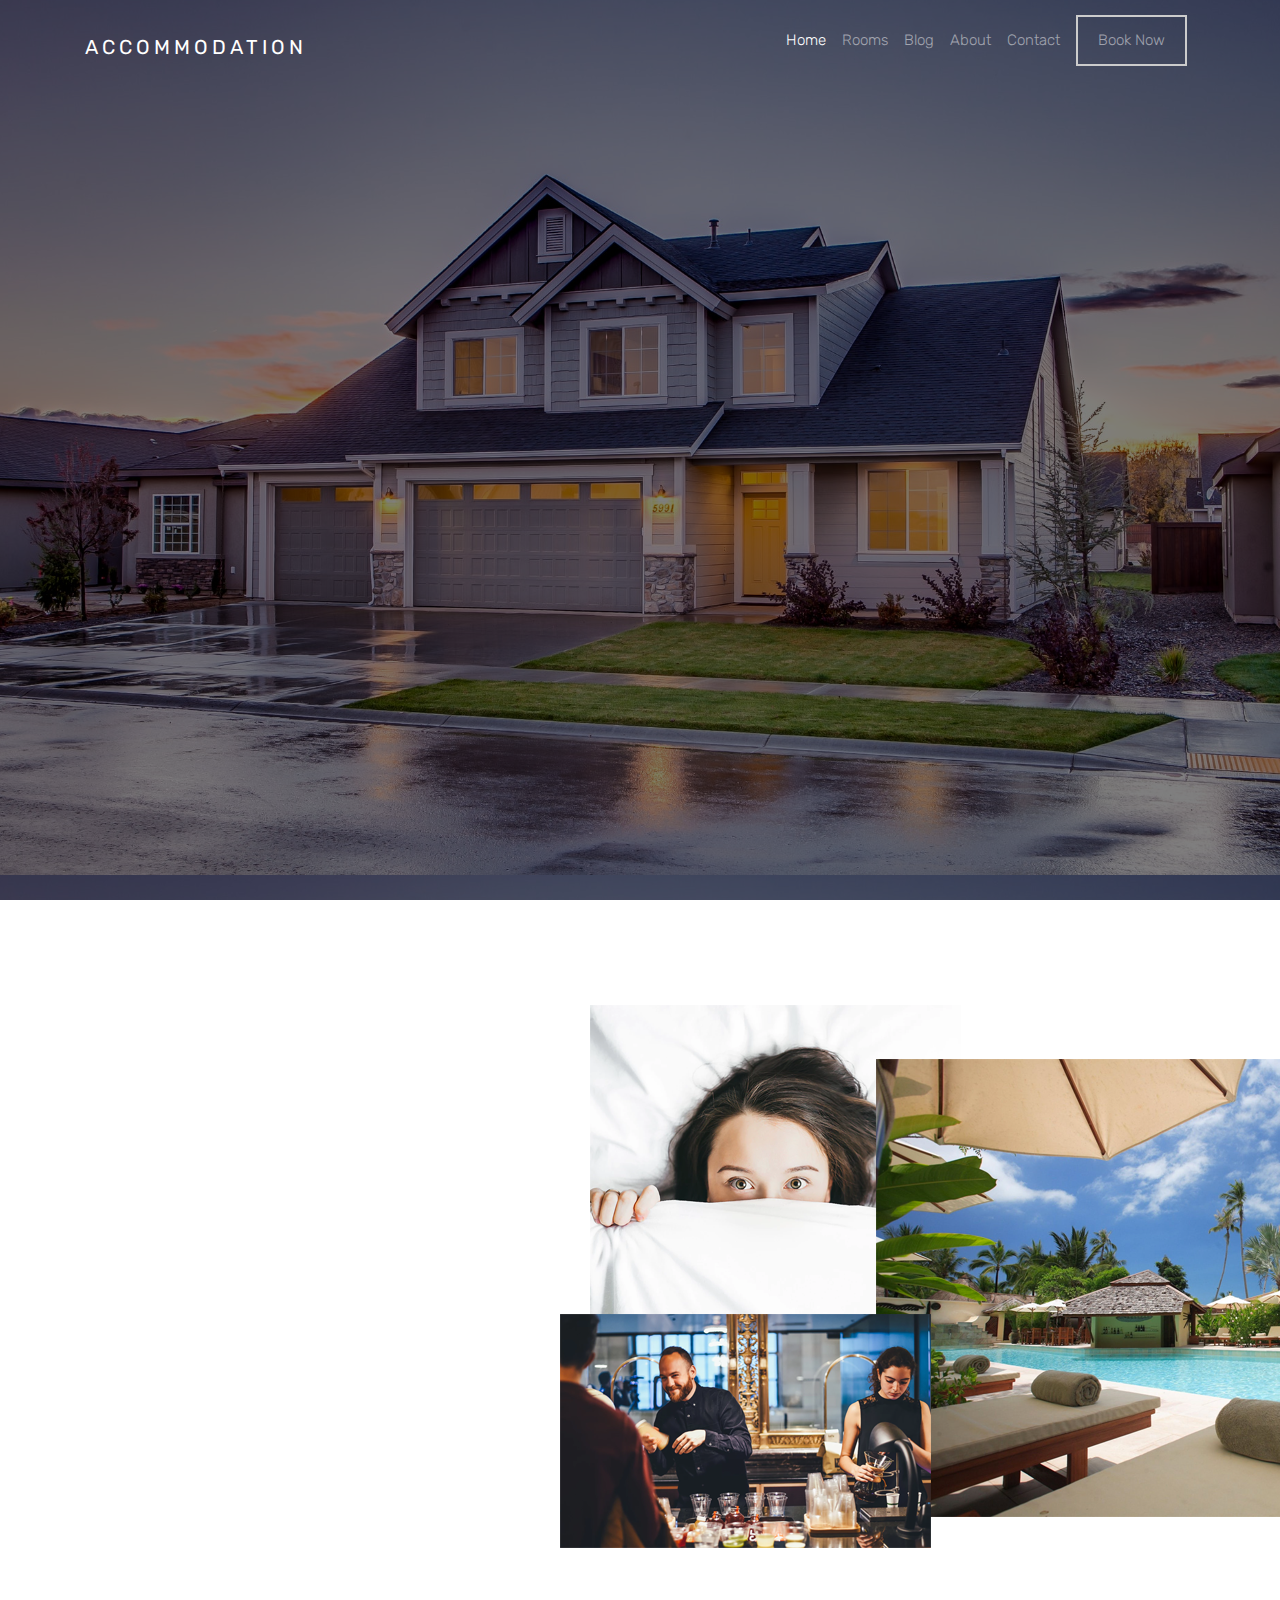
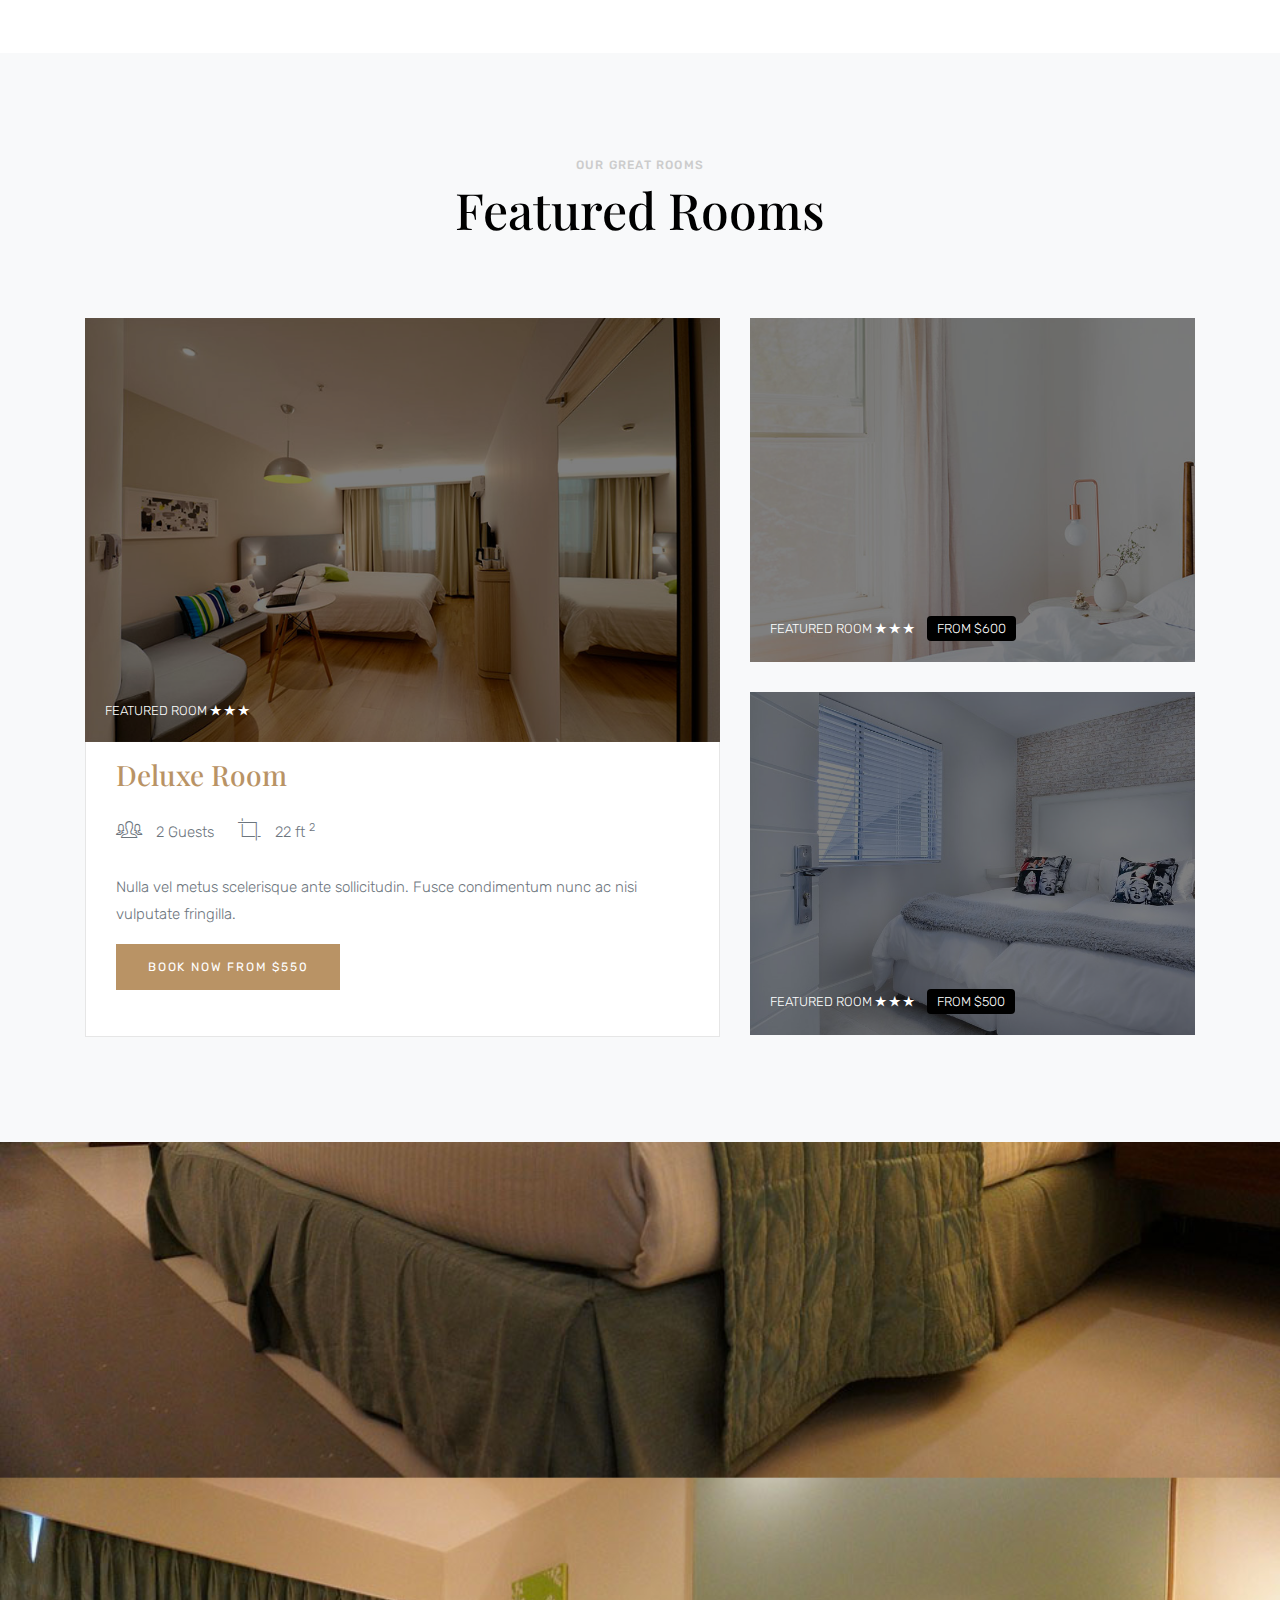
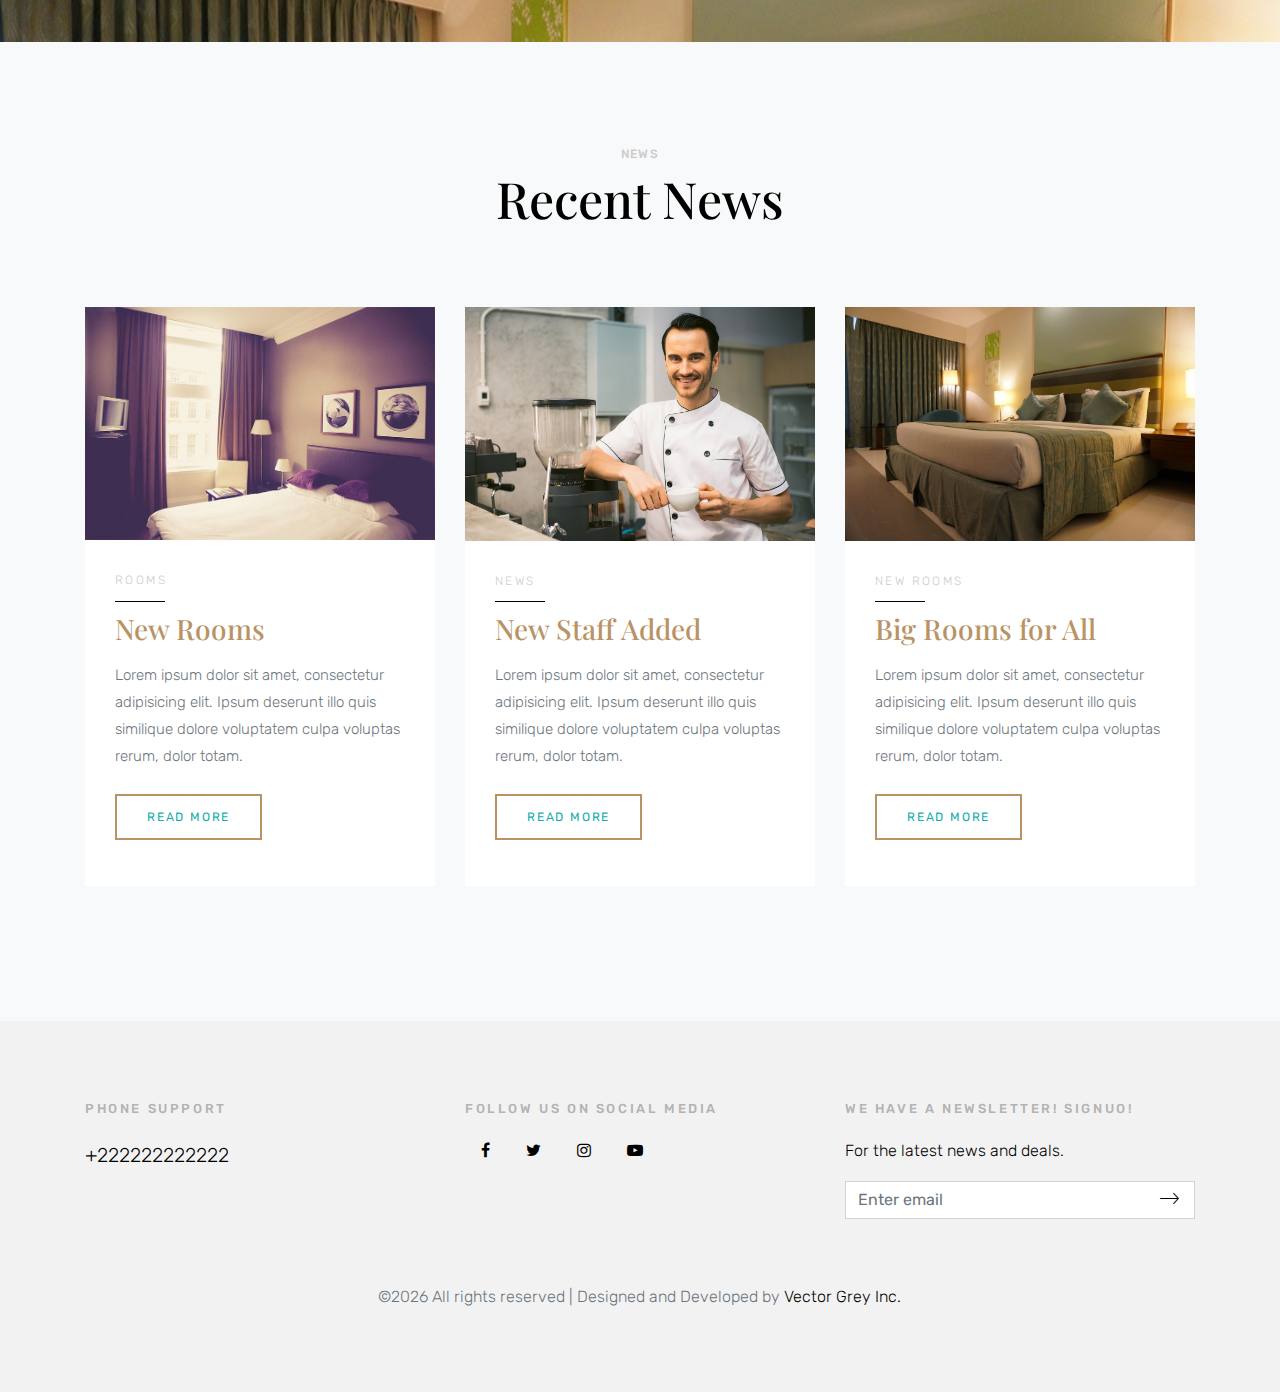
<file: index.html>
<!doctype html>
<html lang="en">
  <head>
    <title>Accommodation</title>
    <meta charset="utf-8">
    <meta name="viewport" content="width=device-width, initial-scale=1, shrink-to-fit=no">

    <link href="https://fonts.googleapis.com/css?family=Playfair+Display:400,700,900|Rubik:300,400,700" rel="stylesheet">

    <link rel="stylesheet" href="css/bootstrap.css">
    <link rel="stylesheet" href="css/animate.css">
    <link rel="stylesheet" href="css/owl.carousel.min.css">

    <link rel="stylesheet" href="fonts/ionicons/css/ionicons.min.css">
    <link rel="stylesheet" href="fonts/fontawesome/css/font-awesome.min.css">
    <link rel="stylesheet" href="css/magnific-popup.css">

    <!-- Website StyleSheet -->
    <link rel="stylesheet" href="css/style.css">
  </head>
  <body>
    
    <header role="banner">
     
      <nav class="navbar navbar-expand-md navbar-dark bg-light">
        <div class="container">
          <a class="navbar-brand" href="index.html">Accommodation</a>
          <button class="navbar-toggler" type="button" data-toggle="collapse" data-target="#navbarsExample05" aria-controls="navbarsExample05" aria-expanded="false" aria-label="Toggle navigation">
            <span class="navbar-toggler-icon"></span>
          </button>

          <div class="collapse navbar-collapse navbar-light" id="navbarsExample05">
            <ul class="navbar-nav ml-auto pl-lg-5 pl-0">
              <li class="nav-item">
                <a class="nav-link active" href="index.html">Home</a>
              </li>
              <li class="nav-item">
                <a class="nav-link" href="pages/rooms.html">Rooms</a>
              </li>
              <li class="nav-item">
                <a class="nav-link" href="pages/blog.html">Blog</a>
              </li>
              <li class="nav-item">
                <a class="nav-link" href="pages/about.html">About</a>
              </li>
              <li class="nav-item">
                <a class="nav-link" href="pages/contact.html">Contact</a>
              </li>
               <li class="nav-item cta">
                <a class="nav-link" href="pages/booknow.html"><span>Book Now</span></a>
              </li>
            </ul> 
          </div>
        </div>
      </nav>
    </header>
    <!-- END header -->

    <section class="site-hero overlay" data-stellar-background-ratio="0.5" style="background-image: url(images/hero-1.jpeg);">
      <div class="container">
        <div class="row align-items-center site-hero-inner justify-content-center">
          <div class="col-md-12 text-center">

            <div class="mb-5 element-animate">
              <h1>Welcome To The Accomodation</h1>
              <p>Lorem ipsum dolor sit adipisicing elit. Nam!</p>
              <p><a href="booknow.html" class="btn btn-primary">Book Now</a></p>
            </div>

          </div>
        </div>
      </div>
    </section>
    <!-- END section -->

    <section class="site-section">
      <div class="container">
        <div class="row align-items-center">
          <div class="col-md-4">
            <div class="heading-wrap text-center element-animate">
              <h4 class="sub-heading">Stay with our Great rooms</h4>
              <h2 class="heading">Stay and Enjoy</h2>
              <p class="mb-5">Lorem ipsum dolor sit amet, consectetur adipisicing elit. Minus illo similique natus, a recusandae? Dolorum, unde a quibusdam est? Corporis deleniti obcaecati quibusdam inventore fuga eveniet! Qui delectus tempore amet!</p>
              <p><a href="about.html" class="btn btn-primary btn-sm">More About Us</a></p>
            </div>
          </div>
          <div class="col-md-1"></div>
          <div class="col-md-7">
            <img src="images/f_img_1.png" alt="Image placeholder" class="img-md-fluid">
          </div>
        </div>
      </div>
    </section>
    <!-- END section -->

    <section class="site-section bg-light">
      <div class="container">
        <div class="row mb-5">
          <div class="col-md-12 heading-wrap text-center">
            <h4 class="sub-heading">Our Great Rooms</h4>
              <h2 class="heading">Featured Rooms</h2>
          </div>
        </div>
        <div class="row ">
          <div class="col-md-7">
            <div class="media d-block room mb-0">
              <figure>
                <img src="images/img_1.jpg" alt="Generic placeholder image" class="img-fluid">
                <div class="overlap-text">
                  <span>
                    Featured Room 
                    <span class="ion-ios-star"></span>
                    <span class="ion-ios-star"></span>
                    <span class="ion-ios-star"></span>
                  </span>
                </div>
              </figure>
              <div class="media-body">
                <h3 class="mt-0"><a href="#">Deluxe Room</a></h3>
                <ul class="room-specs">
                  <li><span class="ion-ios-people-outline"></span> 2 Guests</li>
                  <li><span class="ion-ios-crop"></span> 22 ft <sup>2</sup></li>
                </ul>
                <p>Nulla vel metus scelerisque ante sollicitudin. Fusce condimentum nunc ac nisi vulputate fringilla. </p>
                <p><a href="pages/booknow.html" class="btn btn-primary btn-sm">Book Now From $550</a></p>
              </div>
            </div>
          </div>
          <div class="col-md-5 room-thumbnail-absolute hidden-xs">
            <a href="#" class="media d-block room bg first-room" style="background-image: url(images/img_2.jpg); ">
              <!-- <figure> -->
                <div class="overlap-text">
                  <span>
                    Featured Room 
                    <span class="ion-ios-star"></span>
                    <span class="ion-ios-star"></span>
                    <span class="ion-ios-star"></span>
                  </span>
                  <span class="pricing-from">
                    from $600
                  </span>
                </div>
              <!-- </figure> -->
            </a>

            <a href="#" class="media d-block room bg second-room" style="background-image: url(images/img_4.jpg); ">
              <!-- <figure> -->
                <div class="overlap-text ">
                  <span>
                    Featured Room 
                    <span class="ion-ios-star"></span>
                    <span class="ion-ios-star"></span>
                    <span class="ion-ios-star"></span>
                  </span>
                  <span class="pricing-from">
                    from $500
                  </span>
                </div>
              <!-- </figure> -->
            </a>
            
          </div>
        </div>
      </div>
    </section>

   
    
    <section class="section-cover" data-stellar-background-ratio="0.5" style="background-image: url(images/img_5.jpg);">
      <div class="container">
        <div class="row justify-content-center align-items-center intro">
          <div class="col-md-9 text-center element-animate">
            <h2>Relax and Enjoy your stay with us</h2>
            <p class="lead mb-5">Lorem ipsum dolor sit amet, consectetur adipisicing elit. Architecto quidem tempore expedita facere facilis, dolores!</p>
            <div class="btn-play-wrap"><a href="-20170601-0003.mp4" class="btn-play popup-vimeo "><span class="ion-ios-play"></span></a></div>
          </div>
        </div>
      </div>
    </section>
    <!-- END section -->
    
    <section class="site-section bg-light">
      <div class="container">
        <div class="row mb-5">
          <div class="col-md-12 heading-wrap text-center">
            <h4 class="sub-heading">News</h4>
              <h2 class="heading">Recent News</h2>
          </div>
        </div>
        <div class="row ">
          <div class="col-md-4">
            <div class="post-entry">
              <img src="images/img_3.jpg" alt="Image placeholder" class="img-fluid">
              <div class="body-text">
                <div class="category">Rooms</div>
                <h3 class="mb-3"><a href="#">New Rooms</a></h3>
                <p class="mb-4">Lorem ipsum dolor sit amet, consectetur adipisicing elit. Ipsum deserunt illo quis similique dolore voluptatem culpa voluptas rerum, dolor totam.</p>
                <p><a href="#" class="btn btn-primary btn-outline-primary btn-sm">Read More</a></p>
              </div>
            </div>
          </div>
          <div class="col-md-4">
            <div class="post-entry">
              <img src="images/img_6.jpg" alt="Image placeholder" class="img-fluid">
              <div class="body-text">
                <div class="category">News</div>
                <h3 class="mb-3"><a href="#">New Staff Added</a></h3>
                <p class="mb-4">Lorem ipsum dolor sit amet, consectetur adipisicing elit. Ipsum deserunt illo quis similique dolore voluptatem culpa voluptas rerum, dolor totam.</p>
                <p><a href="#" class="btn btn-primary btn-outline-primary btn-sm">Read More</a></p>
              </div>
            </div>
          </div>
          <div class="col-md-4">
            <div class="post-entry">
              <img src="images/img_5.jpg" alt="Image placeholder" class="img-fluid">
              <div class="body-text">
                <div class="category">New Rooms</div>
                <h3 class="mb-3"><a href="#">Big Rooms for All</a></h3>
                <p class="mb-4">Lorem ipsum dolor sit amet, consectetur adipisicing elit. Ipsum deserunt illo quis similique dolore voluptatem culpa voluptas rerum, dolor totam.</p>
                <p><a href="#" class="btn btn-primary btn-outline-primary btn-sm">Read More</a></p>
              </div>
            </div>
          </div>
        </div>
      </div>
    </section>
    <!-- END section -->
   
    <footer class="site-footer">
      <div class="container">
        <div class="row mb-5">
          <div class="col-md-4">
            <h3>Phone Support</h3>
            <p class="lead"><a href="tel://">+222222222222</a></p><br>
          </div>
          <div class="col-md-4">
            <h3>Follow us on Social Media</h3>
            <p>
              <a href="#" class="pl-0 p-3"><span class="fa fa-facebook"></span></a>
              <a href="#" class="p-3"><span class="fa fa-twitter"></span></a>
              <a href="#" class="p-3"><span class="fa fa-instagram"></span></a>
              <a href="#" class="p-3"><span class="fa fa-youtube-play"></span></a>
            </p> <br>
          </div>
          <div class="col-md-4">
            <h3>We have a newsletter! Signuo!</h3>
            <p>For the latest news and deals.</p>
            <form action="#" class="subscribe">
              <div class="form-group">
                <button type="submit"><span class="ion-ios-arrow-thin-right"></span></button>
                <input type="email" class="form-control" placeholder="Enter email">
              </div>
              
            </form>
          </div>
        </div>
        <div class="row justify-content-center">
          <div class="col-md-7 text-center">
            &copy;<script>document.write(new Date().getFullYear());</script>  All rights reserved | Designed and Developed by <a href="https://vectorgrey.com" target="_blank">Vector Grey Inc.</a>

          </div>
        </div>
      </div>
    </footer>
    <!-- END footer -->
    
    <!-- loader -->
    <div id="loader" class="show fullscreen"><svg class="circular" width="48px" height="48px"><circle class="path-bg" cx="24" cy="24" r="22" fill="none" stroke-width="4" stroke="#eeeeee"/><circle class="path" cx="24" cy="24" r="22" fill="none" stroke-width="4" stroke-miterlimit="10" stroke="#f4b214"/></svg></div>

    <script src="js/jquery-3.2.1.min.js"></script>
    <script src="js/jquery-migrate-3.0.0.js"></script>
    <script src="js/popper.min.js"></script>
    <script src="js/bootstrap.min.js"></script>
    <script src="js/owl.carousel.min.js"></script>
    <script src="js/jquery.waypoints.min.js"></script>
    <script src="js/jquery.stellar.min.js"></script>

    <script src="js/jquery.magnific-popup.min.js"></script>
    <script src="js/magnific-popup-options.js"></script>

    <script src="js/main.js"></script>
  </body>
</html>
</file>
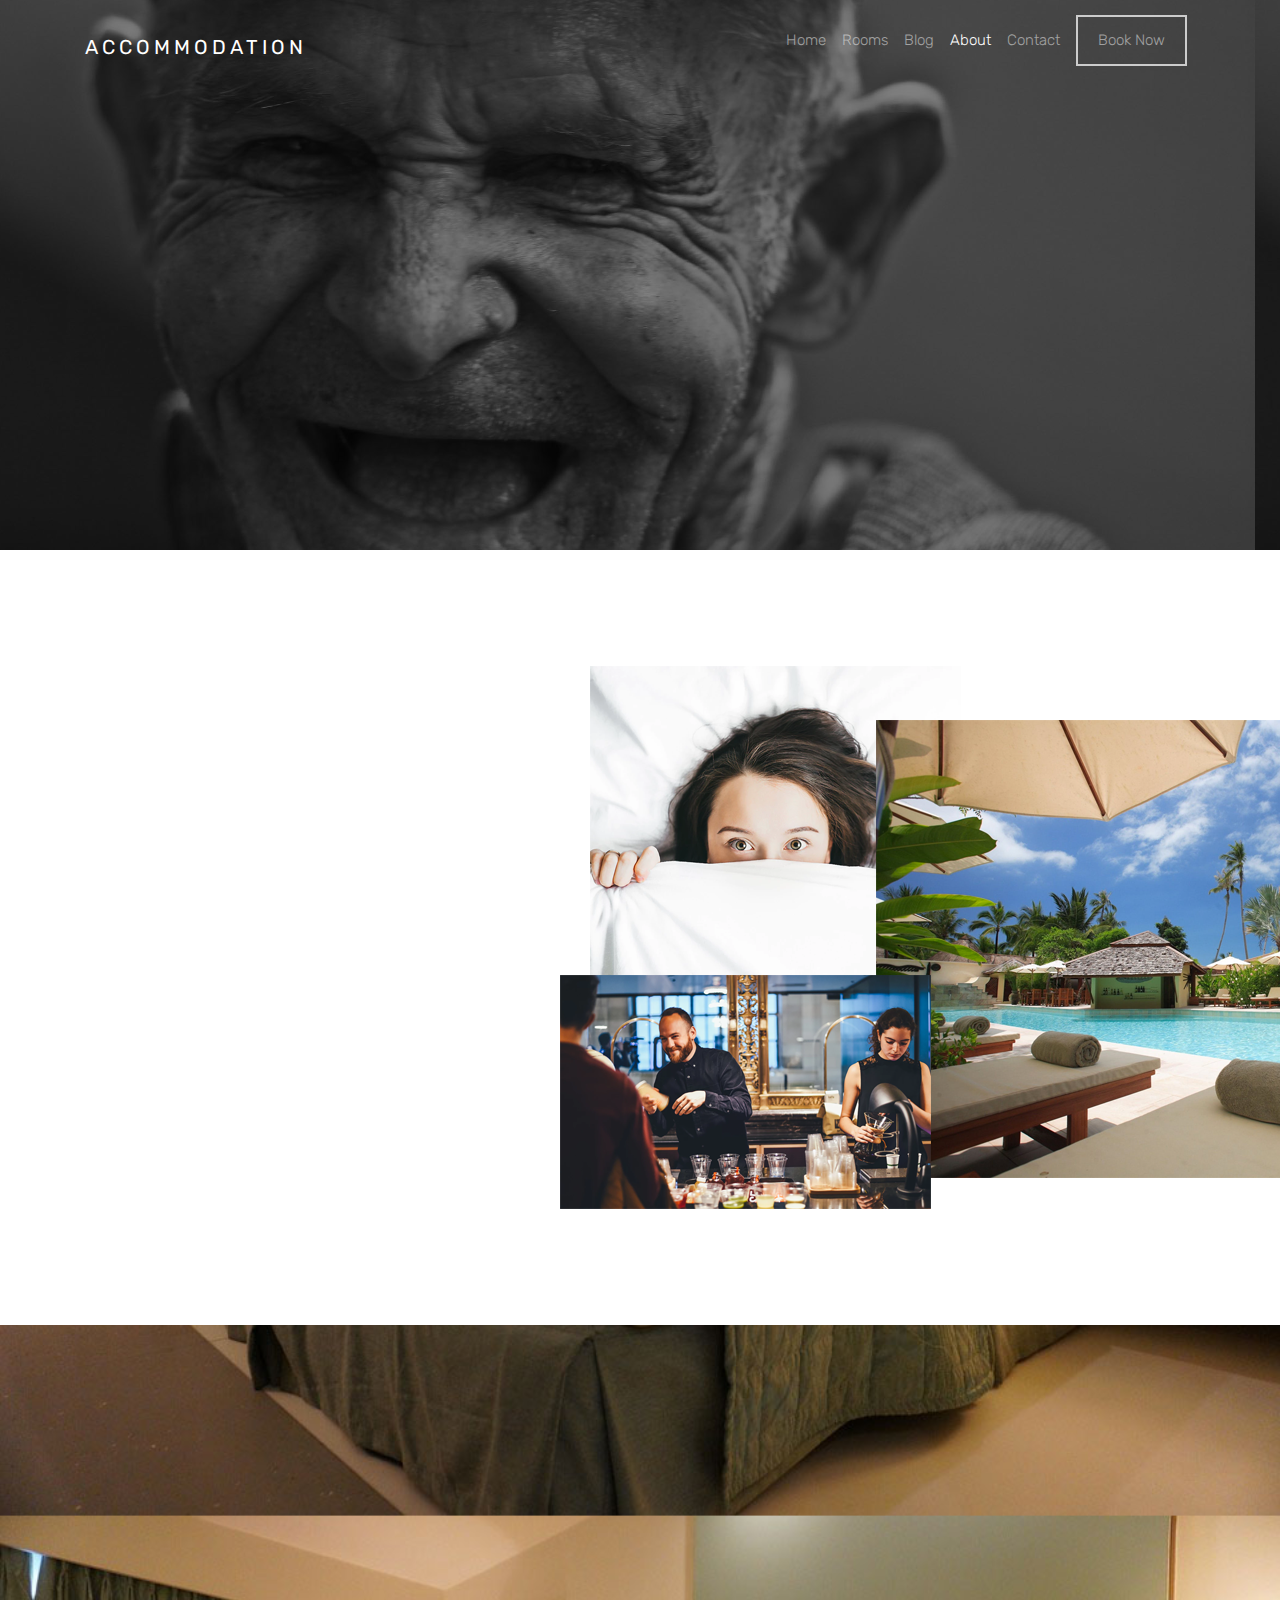
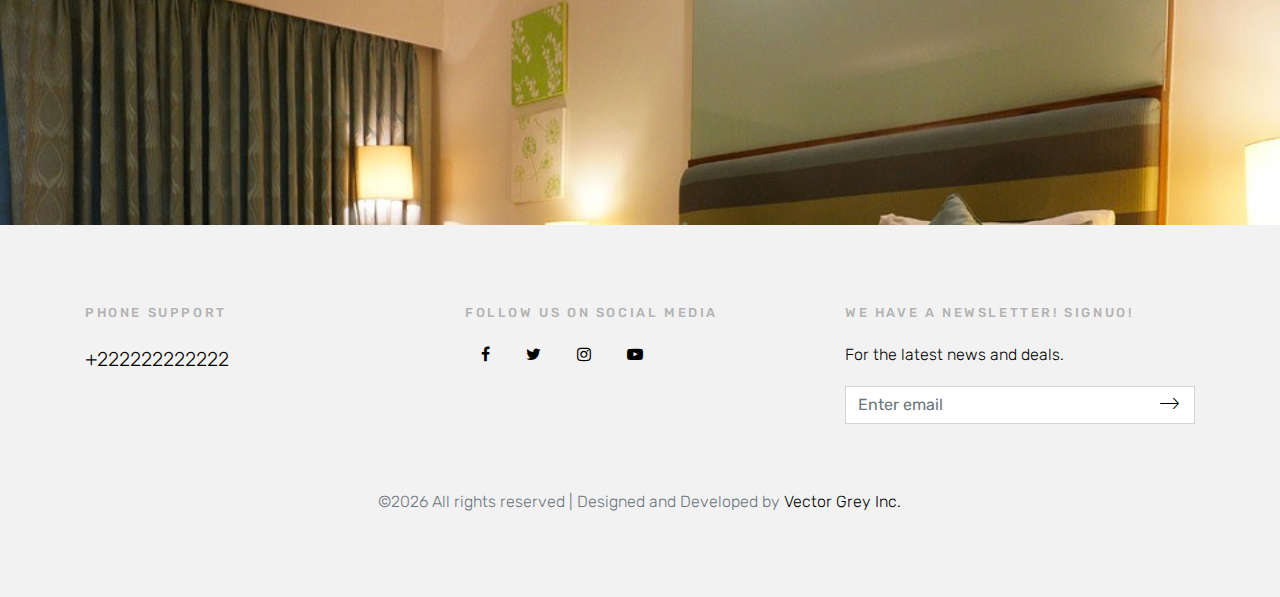
<file: about.html>
<!doctype html>
<html lang="en">
  <head>
    <title>Accommodation</title>
    <meta charset="utf-8">
    <meta name="viewport" content="width=device-width, initial-scale=1, shrink-to-fit=no">

    <link href="https://fonts.googleapis.com/css?family=Playfair+Display:400,700,900|Rubik:300,400,700" rel="stylesheet">

    <link rel="stylesheet" href="css/bootstrap.css">
    <link rel="stylesheet" href="css/animate.css">
    <link rel="stylesheet" href="css/owl.carousel.min.css">

    <link rel="stylesheet" href="fonts/ionicons/css/ionicons.min.css">
    <link rel="stylesheet" href="fonts/fontawesome/css/font-awesome.min.css">
    <link rel="stylesheet" href="css/magnific-popup.css">

    <!-- Website StyleSheet -->
    <link rel="stylesheet" href="css/style.css">
  </head>
  <body>
    
    <header role="banner">
     
      <nav class="navbar navbar-expand-md navbar-dark bg-light">
        <div class="container">
          <a class="navbar-brand" href="index.html">Accommodation</a>
          <button class="navbar-toggler" type="button" data-toggle="collapse" data-target="#navbarsExample05" aria-controls="navbarsExample05" aria-expanded="false" aria-label="Toggle navigation">
            <span class="navbar-toggler-icon"></span>
          </button>

          <div class="collapse navbar-collapse navbar-light" id="navbarsExample05">
            <ul class="navbar-nav ml-auto pl-lg-5 pl-0">
              <li class="nav-item">
                <a class="nav-link" href="index.html">Home</a>
              </li>
              <li class="nav-item">
                <a class="nav-link" href="rooms.html">Rooms</a>
              </li>
              <li class="nav-item">
                <a class="nav-link" href="blog.html">Blog</a>
              </li>
              <li class="nav-item">
                <a class="nav-link active" href="about.html">About</a>
              </li>
              <li class="nav-item">
                <a class="nav-link" href="contact.html">Contact</a>
              </li>
               <li class="nav-item cta">
                <a class="nav-link" href="booknow.html"><span>Book Now</span></a>
              </li>
            </ul> 
          </div>
        </div>
      </nav>
    </header>
    <!-- END header -->

    <section class="site-hero site-hero-innerpage overlay" data-stellar-background-ratio="0.5" style="background-image: url(images/about.jpeg);">
      <div class="container">
        <div class="row align-items-center site-hero-inner justify-content-center">
          <div class="col-md-12 text-center">

            <div class="mb-5 element-animate">
              <h1>A bit about us</h1>
              <p>Nothing much to it all. We just value great service.</p>
            </div>

          </div>
        </div>
      </div>
    </section>
    <!-- END section -->

    <section class="site-section">
      <div class="container">
        <div class="row align-items-center">
          <div class="col-md-4">
            <div class="heading-wrap  element-animate">
              <h4 class="sub-heading">Stay in our luxury rooms</h4>
              <h2 class="heading">Our Story</h2>
              <p class="">Lorem ipsum dolor sit amet, consectetur adipisicing elit. Minus illo similique natus, a recusandae? Dolorum, unde a quibusdam est? Corporis deleniti obcaecati quibusdam inventore fuga eveniet! Qui delectus tempore amet!</p>

              <p>Lorem ipsum dolor sit amet, consectetur adipisicing elit. Minus illo similique natus, a recusandae? Dolorum, unde a quibusdam est? Corporis deleniti obcaecati quibusdam inventore fuga eveniet! Qui delectus tempore amet!</p>

              <p>Lorem ipsum dolor sit amet, consectetur adipisicing elit. Minus illo similique natus, a recusandae? Dolorum, unde a quibusdam est? Corporis deleniti obcaecati quibusdam inventore fuga eveniet! Qui delectus tempore amet!</p>

            </div>
          </div>
          <div class="col-md-1"></div>
          <div class="col-md-7">
            <img src="images/f_img_1.png" alt="Image placeholder" class="img-md-fluid">
          </div>
        </div>
      </div>
    </section>
    <!-- END section -->

    <section class="section-cover" data-stellar-background-ratio="0.5" style="background-image: url(images/img_5.jpg);">
      <div class="container">
        <div class="row justify-content-center align-items-center intro">
          <div class="col-md-9 text-center element-animate">
            <h2>Relax and Enjoy your Holiday</h2>
            <p class="lead mb-5">Lorem ipsum dolor sit amet, consectetur adipisicing elit. Architecto quidem tempore expedita facere facilis, dolores!</p>
            <div class="btn-play-wrap"><a href="-20170601-0003.mp4" class="btn-play popup-vimeo "><span class="ion-ios-play"></span></a></div>
          </div>
        </div>
      </div>
    </section>
    <!-- END section -->
   
    <footer class="site-footer">
      <div class="container">
        <div class="row mb-5">
          <div class="col-md-4">
            <h3>Phone Support</h3>
            <p class="lead"><a href="tel://">+222222222222</a></p><br>
          </div>
          <div class="col-md-4">
            <h3>Follow us on Social Media</h3>
            <p>
              <a href="#" class="pl-0 p-3"><span class="fa fa-facebook"></span></a>
              <a href="#" class="p-3"><span class="fa fa-twitter"></span></a>
              <a href="#" class="p-3"><span class="fa fa-instagram"></span></a>
              <a href="#" class="p-3"><span class="fa fa-youtube-play"></span></a>
            </p> <br>
          </div>
          <div class="col-md-4">
            <h3>We have a newsletter! Signuo!</h3>
            <p>For the latest news and deals.</p>
            <form action="#" class="subscribe">
              <div class="form-group">
                <button type="submit"><span class="ion-ios-arrow-thin-right"></span></button>
                <input type="email" class="form-control" placeholder="Enter email">
              </div>
              
            </form>
          </div>
        </div>
        <div class="row justify-content-center">
          <div class="col-md-7 text-center">
            &copy;<script>document.write(new Date().getFullYear());</script>  All rights reserved | Designed and Developed by <a href="https://vectorgrey.com" target="_blank">Vector Grey Inc.</a>

          </div>
        </div>
      </div>
    </footer>
    <!-- END footer -->
    
    <!-- loader -->
    <div id="loader" class="show fullscreen"><svg class="circular" width="48px" height="48px"><circle class="path-bg" cx="24" cy="24" r="22" fill="none" stroke-width="4" stroke="#eeeeee"/><circle class="path" cx="24" cy="24" r="22" fill="none" stroke-width="4" stroke-miterlimit="10" stroke="#f4b214"/></svg></div>

    <script src="js/jquery-3.2.1.min.js"></script>
    <script src="js/jquery-migrate-3.0.0.js"></script>
    <script src="js/popper.min.js"></script>
    <script src="js/bootstrap.min.js"></script>
    <script src="js/owl.carousel.min.js"></script>
    <script src="js/jquery.waypoints.min.js"></script>
    <script src="js/jquery.stellar.min.js"></script>

    <script src="js/jquery.magnific-popup.min.js"></script>
    <script src="js/magnific-popup-options.js"></script>

    <script src="js/main.js"></script>
  </body>
</html>
</file>
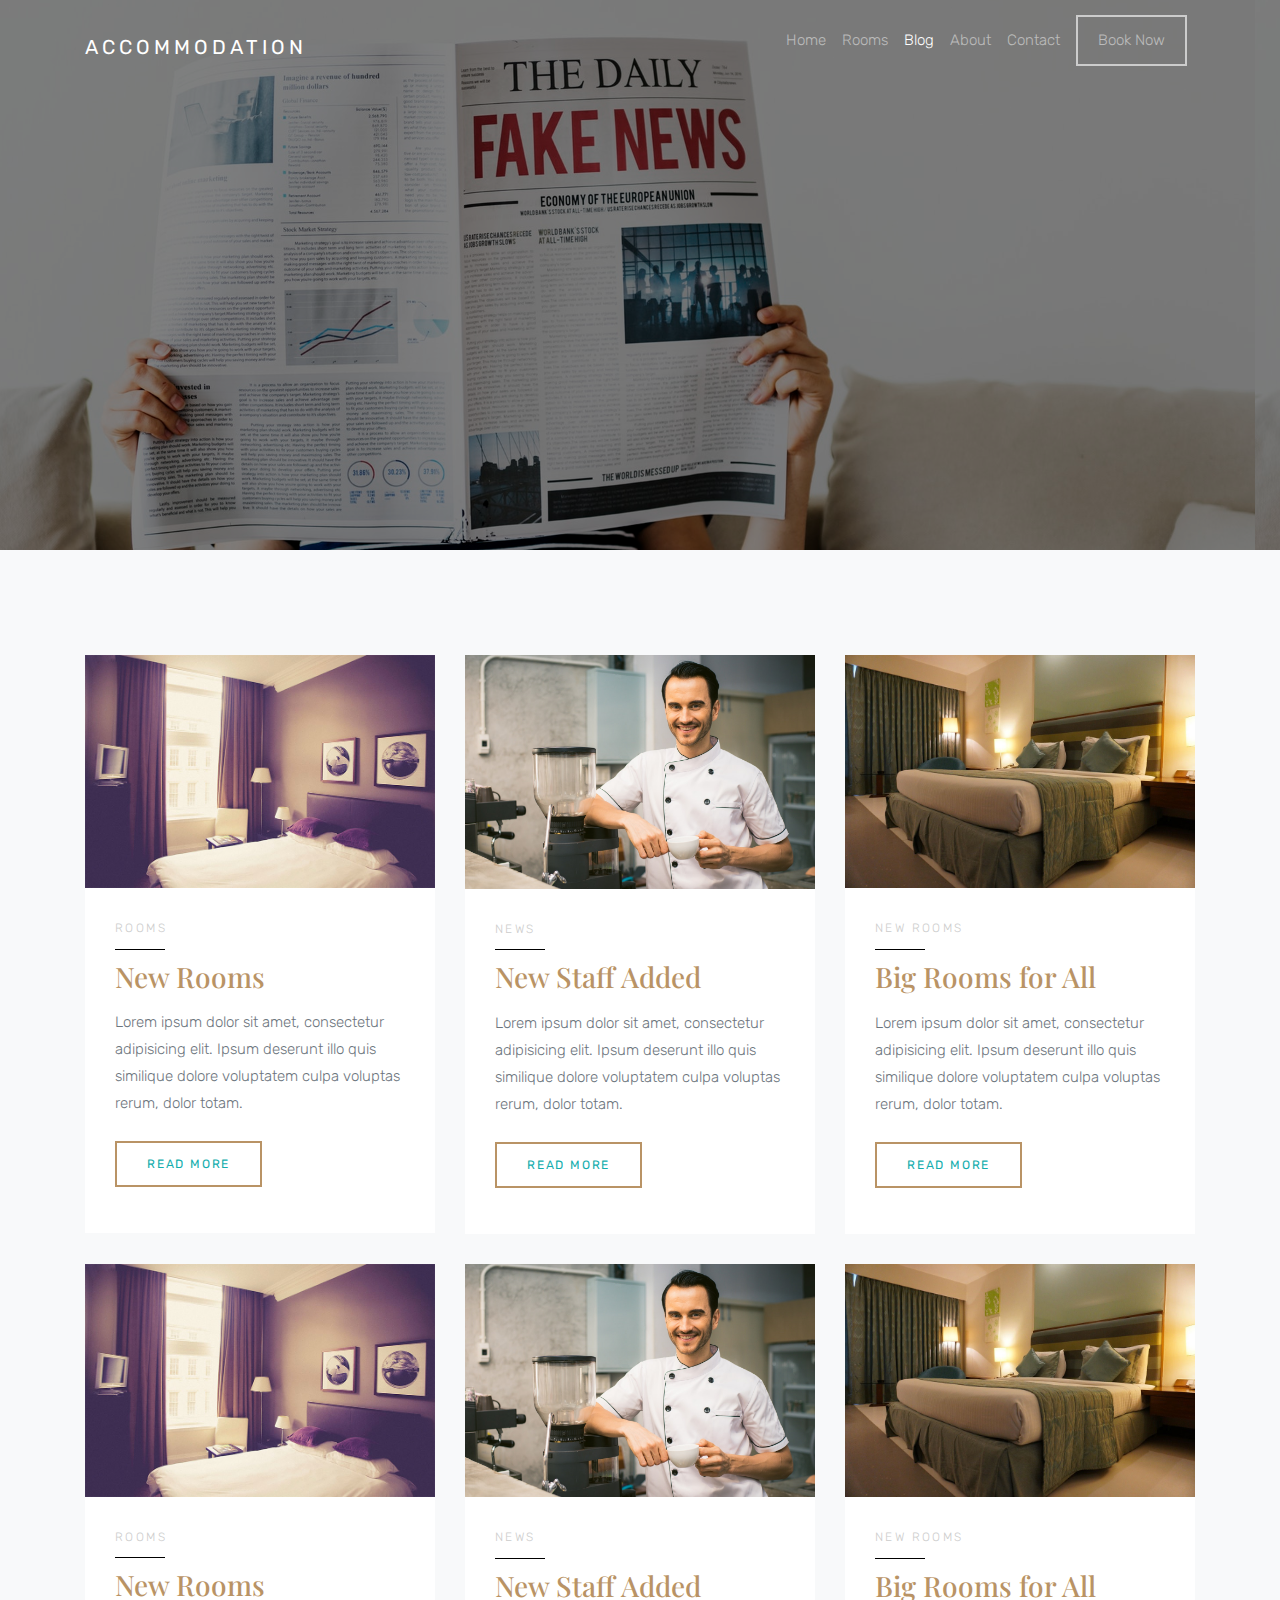
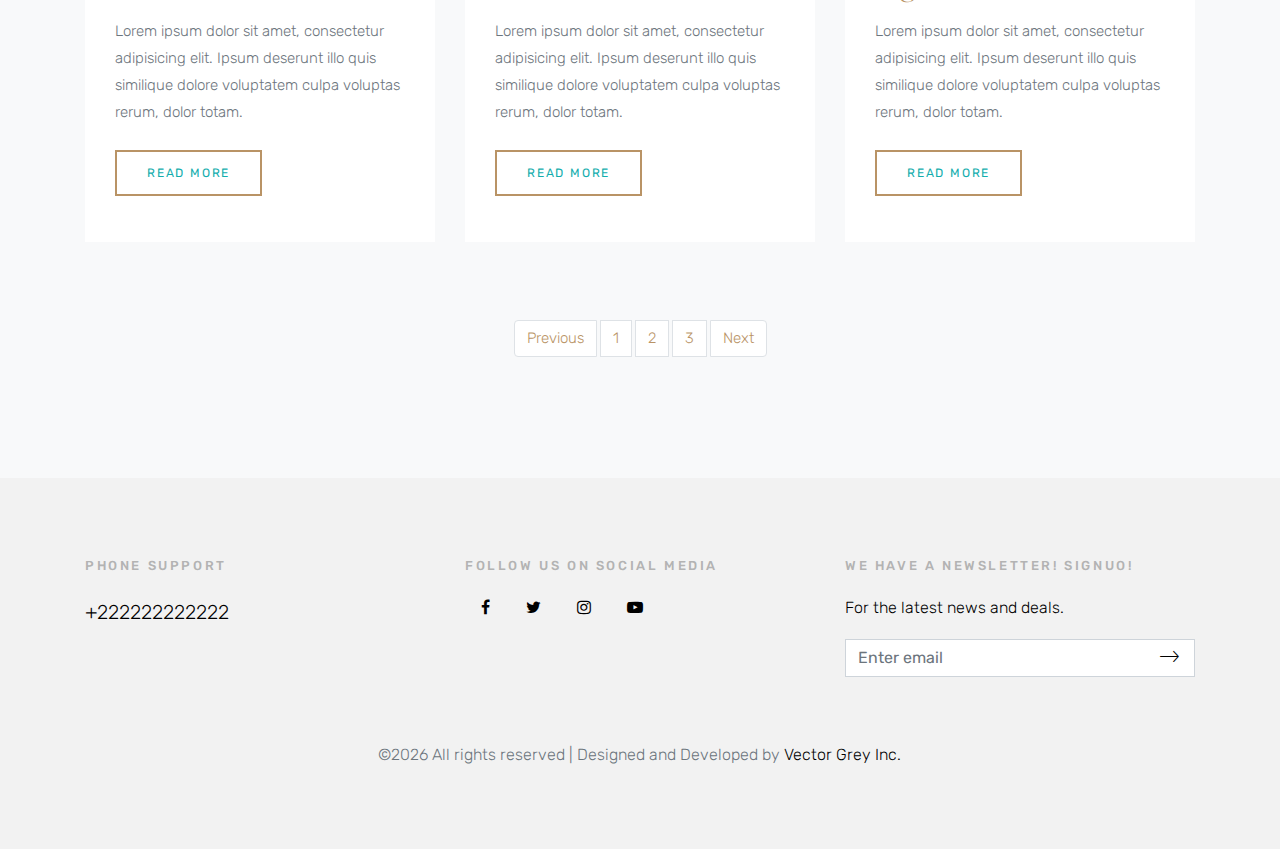
<file: blog.html>
<!doctype html>
<html lang="en">
  <head>
    <title>Accommodation</title>
    <meta charset="utf-8">
    <meta name="viewport" content="width=device-width, initial-scale=1, shrink-to-fit=no">

    <link href="https://fonts.googleapis.com/css?family=Playfair+Display:400,700,900|Rubik:300,400,700" rel="stylesheet">

    <link rel="stylesheet" href="css/bootstrap.css">
    <link rel="stylesheet" href="css/animate.css">
    <link rel="stylesheet" href="css/owl.carousel.min.css">

    <link rel="stylesheet" href="fonts/ionicons/css/ionicons.min.css">
    <link rel="stylesheet" href="fonts/fontawesome/css/font-awesome.min.css">
    <link rel="stylesheet" href="css/magnific-popup.css">

    <!-- Website StyleSheet -->
    <link rel="stylesheet" href="css/style.css">
  </head>
  <body>
    
    <header role="banner">
     
      <nav class="navbar navbar-expand-md navbar-dark bg-light">
        <div class="container">
          <a class="navbar-brand" href="index.html">Accommodation</a>
          <button class="navbar-toggler" type="button" data-toggle="collapse" data-target="#navbarsExample05" aria-controls="navbarsExample05" aria-expanded="false" aria-label="Toggle navigation">
            <span class="navbar-toggler-icon"></span>
          </button>

          <div class="collapse navbar-collapse navbar-light" id="navbarsExample05">
            <ul class="navbar-nav ml-auto pl-lg-5 pl-0">
              <li class="nav-item">
                <a class="nav-link" href="index.html">Home</a>
              </li>
              <li class="nav-item">
                <a class="nav-link" href="rooms.html">Rooms</a>
              </li>
              <li class="nav-item">
                <a class="nav-link active" href="blog.html">Blog</a>
              </li>
              <li class="nav-item">
                <a class="nav-link" href="about.html">About</a>
              </li>
              <li class="nav-item">
                <a class="nav-link" href="contact.html">Contact</a>
              </li>
               <li class="nav-item cta">
                <a class="nav-link" href="booknow.html"><span>Book Now</span></a>
              </li>
            </ul> 
          </div>
        </div>
      </nav>
    </header>
    <!-- END header -->

    <section class="site-hero site-hero-innerpage overlay" data-stellar-background-ratio="0.5" style="background-image: url(images/hero-2.jpeg);">
      <div class="container">
        <div class="row align-items-center site-hero-inner justify-content-center">
          <div class="col-md-12 text-center">

            <div class="mb-5 element-animate">
              <h1>News &amp; Events</h1>
              <p>We decided to call it news instead of a blog!</p>
            </div>

          </div>
        </div>
      </div>
    </section>
    <!-- END section -->

    <section class="site-section bg-light">
      <div class="container">
        
        <div class="row mb-5">
          <div class="col-md-4">
            <div class="post-entry">
              <a href="blog-single.html"><img src="images/img_3.jpg" alt="Image placeholder" class="img-fluid"></a>
              <div class="body-text">
                <div class="category">Rooms</div>
                <h3 class="mb-3"><a href="blog-single.html">New Rooms</a></h3>
                <p class="mb-4">Lorem ipsum dolor sit amet, consectetur adipisicing elit. Ipsum deserunt illo quis similique dolore voluptatem culpa voluptas rerum, dolor totam.</p>
                <p><a href="#" class="btn btn-primary btn-outline-primary btn-sm">Read More</a></p>
              </div>
            </div>
          </div>
          <div class="col-md-4">
            <div class="post-entry">
              <a href="blog-single.html"><img src="images/img_6.jpg" alt="Image placeholder" class="img-fluid"></a>
              <div class="body-text">
                <div class="category">News</div>
                <h3 class="mb-3"><a href="blog-single.html">New Staff Added</a></h3>
                <p class="mb-4">Lorem ipsum dolor sit amet, consectetur adipisicing elit. Ipsum deserunt illo quis similique dolore voluptatem culpa voluptas rerum, dolor totam.</p>
                <p><a href="#" class="btn btn-primary btn-outline-primary btn-sm">Read More</a></p>
              </div>
            </div>
          </div>
          <div class="col-md-4">
            <div class="post-entry">
              <a href="blog-single.html"><img src="images/img_5.jpg" alt="Image placeholder" class="img-fluid"></a>
              <div class="body-text">
                <div class="category">New Rooms</div>
                <h3 class="mb-3"><a href="blog-single.html">Big Rooms for All</a></h3>
                <p class="mb-4">Lorem ipsum dolor sit amet, consectetur adipisicing elit. Ipsum deserunt illo quis similique dolore voluptatem culpa voluptas rerum, dolor totam.</p>
                <p><a href="#" class="btn btn-primary btn-outline-primary btn-sm">Read More</a></p>
              </div>
            </div>
          </div>

          <div class="col-md-4">
            <div class="post-entry">
              <a href="blog-single.html"><img src="images/img_3.jpg" alt="Image placeholder" class="img-fluid"></a>
              <div class="body-text">
                <div class="category">Rooms</div>
                <h3 class="mb-3"><a href="blog-single.html">New Rooms</a></h3>
                <p class="mb-4">Lorem ipsum dolor sit amet, consectetur adipisicing elit. Ipsum deserunt illo quis similique dolore voluptatem culpa voluptas rerum, dolor totam.</p>
                <p><a href="#" class="btn btn-primary btn-outline-primary btn-sm">Read More</a></p>
              </div>
            </div>
          </div>
          <div class="col-md-4">
            <div class="post-entry">
              <a href="blog-single.html"><img src="images/img_6.jpg" alt="Image placeholder" class="img-fluid"></a>
              <div class="body-text">
                <div class="category">News</div>
                <h3 class="mb-3"><a href="blog-single.html">New Staff Added</a></h3>
                <p class="mb-4">Lorem ipsum dolor sit amet, consectetur adipisicing elit. Ipsum deserunt illo quis similique dolore voluptatem culpa voluptas rerum, dolor totam.</p>
                <p><a href="#" class="btn btn-primary btn-outline-primary btn-sm">Read More</a></p>
              </div>
            </div>
          </div>
          <div class="col-md-4">
            <div class="post-entry">
              <a href="blog-single.html"><img src="images/img_5.jpg" alt="Image placeholder" class="img-fluid"></a>
              <div class="body-text">
                <div class="category">New Rooms</div>
                <h3 class="mb-3"><a href="blog-single.html">Big Rooms for All</a></h3>
                <p class="mb-4">Lorem ipsum dolor sit amet, consectetur adipisicing elit. Ipsum deserunt illo quis similique dolore voluptatem culpa voluptas rerum, dolor totam.</p>
                <p><a href="#" class="btn btn-primary btn-outline-primary btn-sm">Read More</a></p>
              </div>
            </div>
          </div>
        </div>

        <div class="row">
          <div class="col-md-12 text-center">
            <nav aria-label="Page navigation example">
              <ul class="pagination">
                <li class="page-item"><a class="page-link" href="#">Previous</a></li>
                <li class="page-item"><a class="page-link" href="#">1</a></li>
                <li class="page-item"><a class="page-link" href="#">2</a></li>
                <li class="page-item"><a class="page-link" href="#">3</a></li>
                <li class="page-item"><a class="page-link" href="#">Next</a></li>
              </ul>
            </nav>
          </div>
        </div>
      </div>
    </section>
    <!-- END section -->
   
   
    <footer class="site-footer">
      <div class="container">
        <div class="row mb-5">
          <div class="col-md-4">
            <h3>Phone Support</h3>
            <p class="lead"><a href="tel://">+222222222222</a></p><br>
          </div>
          <div class="col-md-4">
            <h3>Follow us on Social Media</h3>
            <p>
              <a href="#" class="pl-0 p-3"><span class="fa fa-facebook"></span></a>
              <a href="#" class="p-3"><span class="fa fa-twitter"></span></a>
              <a href="#" class="p-3"><span class="fa fa-instagram"></span></a>
              <a href="#" class="p-3"><span class="fa fa-youtube-play"></span></a>
            </p> <br>
          </div>
          <div class="col-md-4">
            <h3>We have a newsletter! Signuo!</h3>
            <p>For the latest news and deals.</p>
            <form action="#" class="subscribe">
              <div class="form-group">
                <button type="submit"><span class="ion-ios-arrow-thin-right"></span></button>
                <input type="email" class="form-control" placeholder="Enter email">
              </div>
              
            </form>
          </div>
        </div>
        <div class="row justify-content-center">
          <div class="col-md-7 text-center">
            &copy;<script>document.write(new Date().getFullYear());</script>  All rights reserved | Designed and Developed by <a href="https://vectorgrey.com" target="_blank">Vector Grey Inc.</a>

          </div>
        </div>
      </div>
    </footer>
    <!-- END footer -->
    
    <!-- loader -->
    <div id="loader" class="show fullscreen"><svg class="circular" width="48px" height="48px"><circle class="path-bg" cx="24" cy="24" r="22" fill="none" stroke-width="4" stroke="#eeeeee"/><circle class="path" cx="24" cy="24" r="22" fill="none" stroke-width="4" stroke-miterlimit="10" stroke="#f4b214"/></svg></div>

    <script src="js/jquery-3.2.1.min.js"></script>
    <script src="js/jquery-migrate-3.0.0.js"></script>
    <script src="js/popper.min.js"></script>
    <script src="js/bootstrap.min.js"></script>
    <script src="js/owl.carousel.min.js"></script>
    <script src="js/jquery.waypoints.min.js"></script>
    <script src="js/jquery.stellar.min.js"></script>

    <script src="js/jquery.magnific-popup.min.js"></script>
    <script src="js/magnific-popup-options.js"></script>

    <script src="js/main.js"></script>
  </body>
</html>
</file>
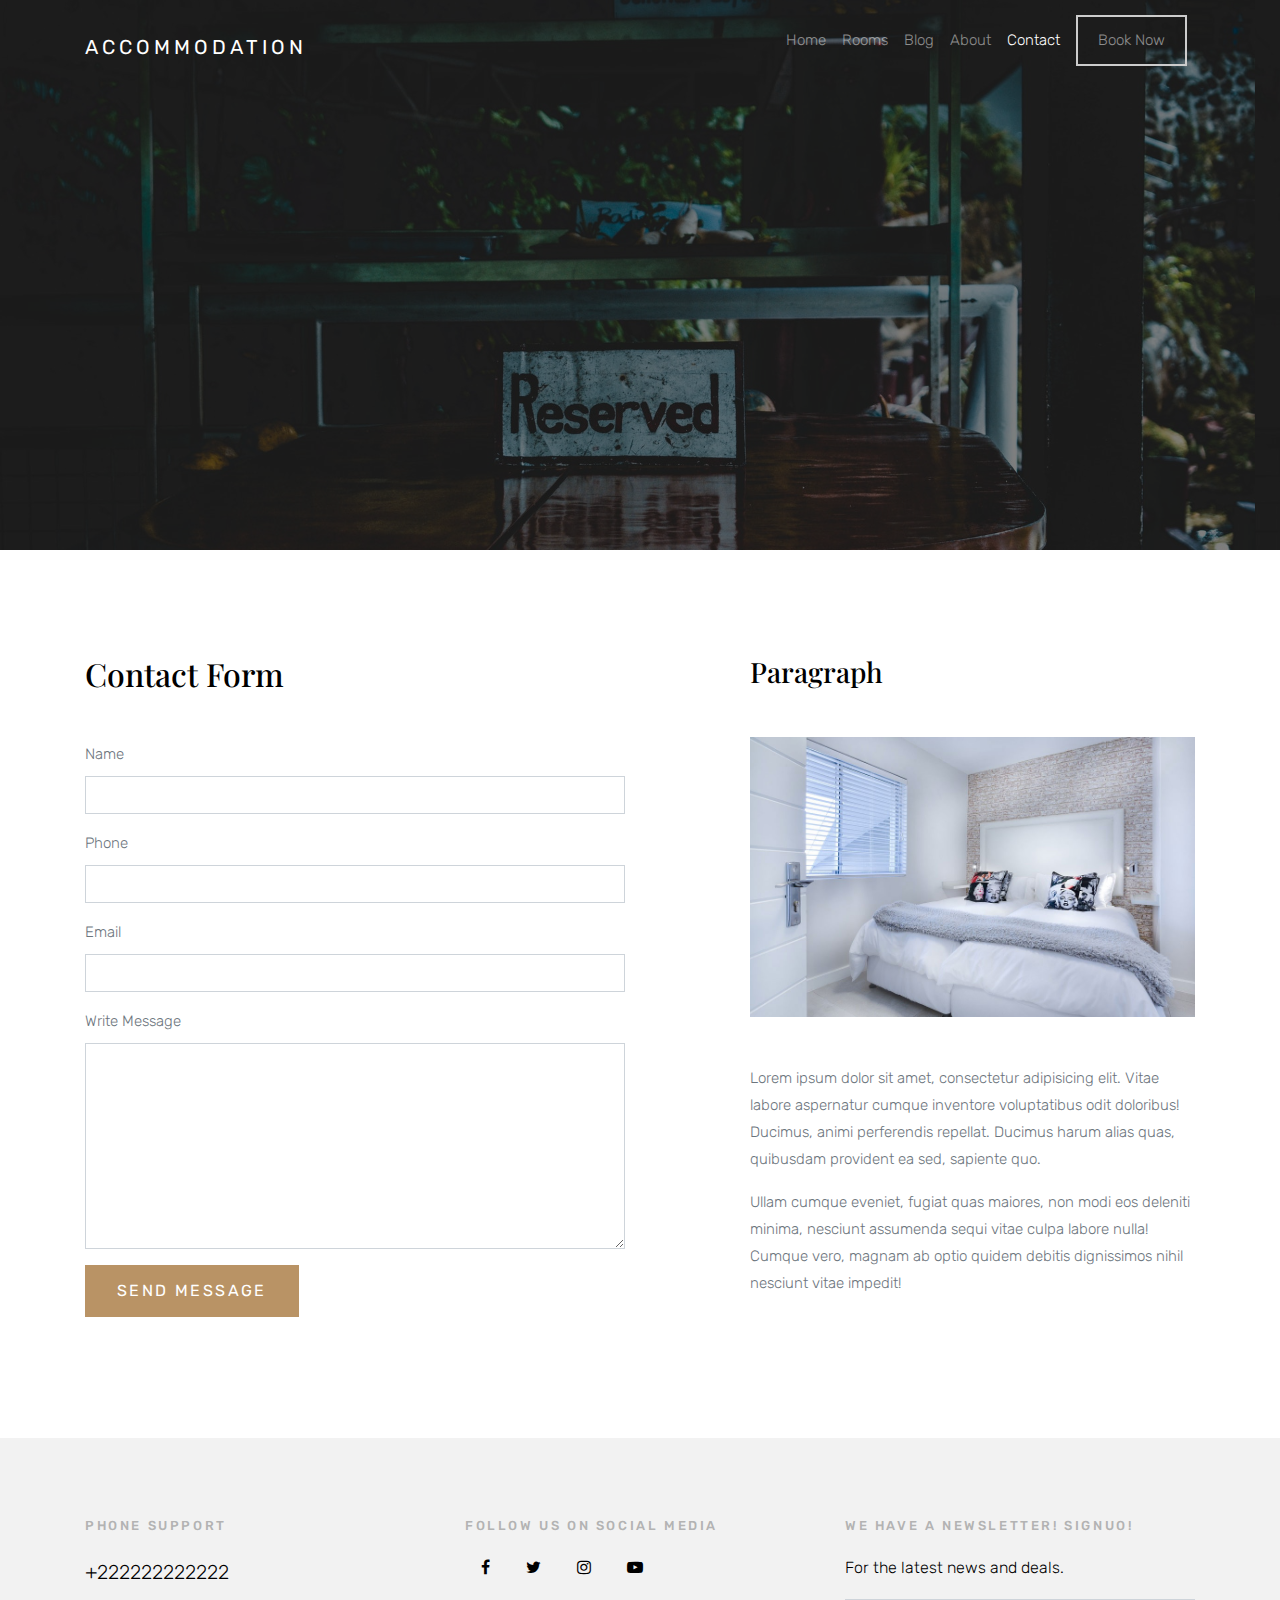
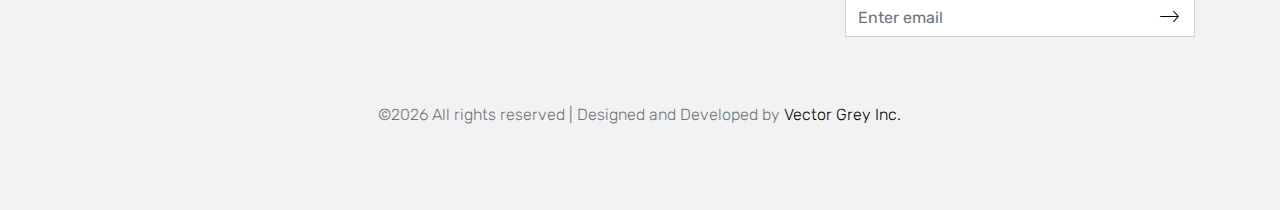
<file: contact.html>
<!doctype html>
<html lang="en">
  <head>
    <title>Accommodation</title>
    <meta charset="utf-8">
    <meta name="viewport" content="width=device-width, initial-scale=1, shrink-to-fit=no">

    <link href="https://fonts.googleapis.com/css?family=Playfair+Display:400,700,900|Rubik:300,400,700" rel="stylesheet">

    <link rel="stylesheet" href="css/bootstrap.css">
    <link rel="stylesheet" href="css/animate.css">
    <link rel="stylesheet" href="css/owl.carousel.min.css">

    <link rel="stylesheet" href="fonts/ionicons/css/ionicons.min.css">
    <link rel="stylesheet" href="fonts/fontawesome/css/font-awesome.min.css">
    <link rel="stylesheet" href="css/magnific-popup.css">

    <!-- Website StyleSheet -->
    <link rel="stylesheet" href="css/style.css">
  </head>
  <body>
    
    <header role="banner">
     
      <nav class="navbar navbar-expand-md navbar-dark bg-light">
        <div class="container">
          <a class="navbar-brand" href="index.html">Accommodation</a>
          <button class="navbar-toggler" type="button" data-toggle="collapse" data-target="#navbarsExample05" aria-controls="navbarsExample05" aria-expanded="false" aria-label="Toggle navigation">
            <span class="navbar-toggler-icon"></span>
          </button>

          <div class="collapse navbar-collapse navbar-light" id="navbarsExample05">
            <ul class="navbar-nav ml-auto pl-lg-5 pl-0">
              <li class="nav-item">
                <a class="nav-link" href="index.html">Home</a>
              </li>
              <li class="nav-item">
                <a class="nav-link" href="rooms.html">Rooms</a>
              </li>
              <li class="nav-item">
                <a class="nav-link" href="blog.html">Blog</a>
              </li>
              <li class="nav-item">
                <a class="nav-link" href="about.html">About</a>
              </li>
              <li class="nav-item">
                <a class="nav-link active" href="contact.html">Contact</a>
              </li>
               <li class="nav-item cta">
                <a class="nav-link" href="booknow.html"><span>Book Now</span></a>
              </li>
            </ul> 
          </div>
        </div>
      </nav>
    </header>
    <!-- END header -->

    <section class="site-hero site-hero-innerpage overlay" data-stellar-background-ratio="0.5" style="background-image: url(images/contact.jpeg);">
      <div class="container">
        <div class="row align-items-center site-hero-inner justify-content-center">
          <div class="col-md-12 text-center">

            <div class="mb-5 element-animate">
              <h1>Contact Us</h1>
              <p>Do dro us a line</p>
            </div>

          </div>
        </div>
      </div>
    </section>
    <!-- END section -->

    <section class="site-section">
      <div class="container">
        <div class="row">
          <div class="col-md-6">
            <h2 class="mb-5">Contact Form</h2>
          <form action="#" method="post">
                  <div class="row">
                    <div class="col-md-12 form-group">
                      <label for="name">Name</label>
                      <input type="text" id="name" class="form-control ">
                    </div>
                  </div>
                  <div class="row">
                    <div class="col-md-12 form-group">
                      <label for="phone">Phone</label>
                      <input type="text" id="phone" class="form-control ">
                    </div>
                  </div>
                  <div class="row">
                    <div class="col-md-12 form-group">
                      <label for="email">Email</label>
                      <input type="email" id="email" class="form-control ">
                    </div>
                  </div>
                  <div class="row">
                    <div class="col-md-12 form-group">
                      <label for="message">Write Message</label>
                      <textarea name="message" id="message" class="form-control " cols="30" rows="8"></textarea>
                    </div>
                  </div>
                  <div class="row">
                    <div class="col-md-6 form-group">
                      <input type="submit" value="Send Message" class="btn btn-primary">
                    </div>
                  </div>
                </form>
              </div>
              <div class="col-md-1"></div>
              <div class="col-md-5">
                <h3 class="mb-5">Paragraph</h3>
                <p class="mb-5"><img src="images/img_4.jpg" alt="" class="img-fluid"></p>
                <p>Lorem ipsum dolor sit amet, consectetur adipisicing elit. Vitae labore aspernatur cumque inventore voluptatibus odit doloribus! Ducimus, animi perferendis repellat. Ducimus harum alias quas, quibusdam provident ea sed, sapiente quo.</p>
                <p>Ullam cumque eveniet, fugiat quas maiores, non modi eos deleniti minima, nesciunt assumenda sequi vitae culpa labore nulla! Cumque vero, magnam ab optio quidem debitis dignissimos nihil nesciunt vitae impedit!</p>
              </div>
        </div>
      </div>
    </section>
    <!-- END section -->
   
    <footer class="site-footer">
      <div class="container">
        <div class="row mb-5">
          <div class="col-md-4">
            <h3>Phone Support</h3>
            <p class="lead"><a href="tel://">+222222222222</a></p><br>
          </div>
          <div class="col-md-4">
            <h3>Follow us on Social Media</h3>
            <p>
              <a href="#" class="pl-0 p-3"><span class="fa fa-facebook"></span></a>
              <a href="#" class="p-3"><span class="fa fa-twitter"></span></a>
              <a href="#" class="p-3"><span class="fa fa-instagram"></span></a>
              <a href="#" class="p-3"><span class="fa fa-youtube-play"></span></a>
            </p> <br>
          </div>
          <div class="col-md-4">
            <h3>We have a newsletter! Signuo!</h3>
            <p>For the latest news and deals.</p>
            <form action="#" class="subscribe">
              <div class="form-group">
                <button type="submit"><span class="ion-ios-arrow-thin-right"></span></button>
                <input type="email" class="form-control" placeholder="Enter email">
              </div>
              
            </form>
          </div>
        </div>
        <div class="row justify-content-center">
          <div class="col-md-7 text-center">
            &copy;<script>document.write(new Date().getFullYear());</script>  All rights reserved | Designed and Developed by <a href="https://vectorgrey.com" target="_blank">Vector Grey Inc.</a>

          </div>
        </div>
      </div>
    </footer>
    <!-- END footer -->
    
    <!-- loader -->
    <div id="loader" class="show fullscreen"><svg class="circular" width="48px" height="48px"><circle class="path-bg" cx="24" cy="24" r="22" fill="none" stroke-width="4" stroke="#eeeeee"/><circle class="path" cx="24" cy="24" r="22" fill="none" stroke-width="4" stroke-miterlimit="10" stroke="#f4b214"/></svg></div>

    <script src="js/jquery-3.2.1.min.js"></script>
    <script src="js/jquery-migrate-3.0.0.js"></script>
    <script src="js/popper.min.js"></script>
    <script src="js/bootstrap.min.js"></script>
    <script src="js/owl.carousel.min.js"></script>
    <script src="js/jquery.waypoints.min.js"></script>
    <script src="js/jquery.stellar.min.js"></script>

    <script src="js/jquery.magnific-popup.min.js"></script>
    <script src="js/magnific-popup-options.js"></script>

    <script src="js/main.js"></script>
  </body>
</html>
</file>
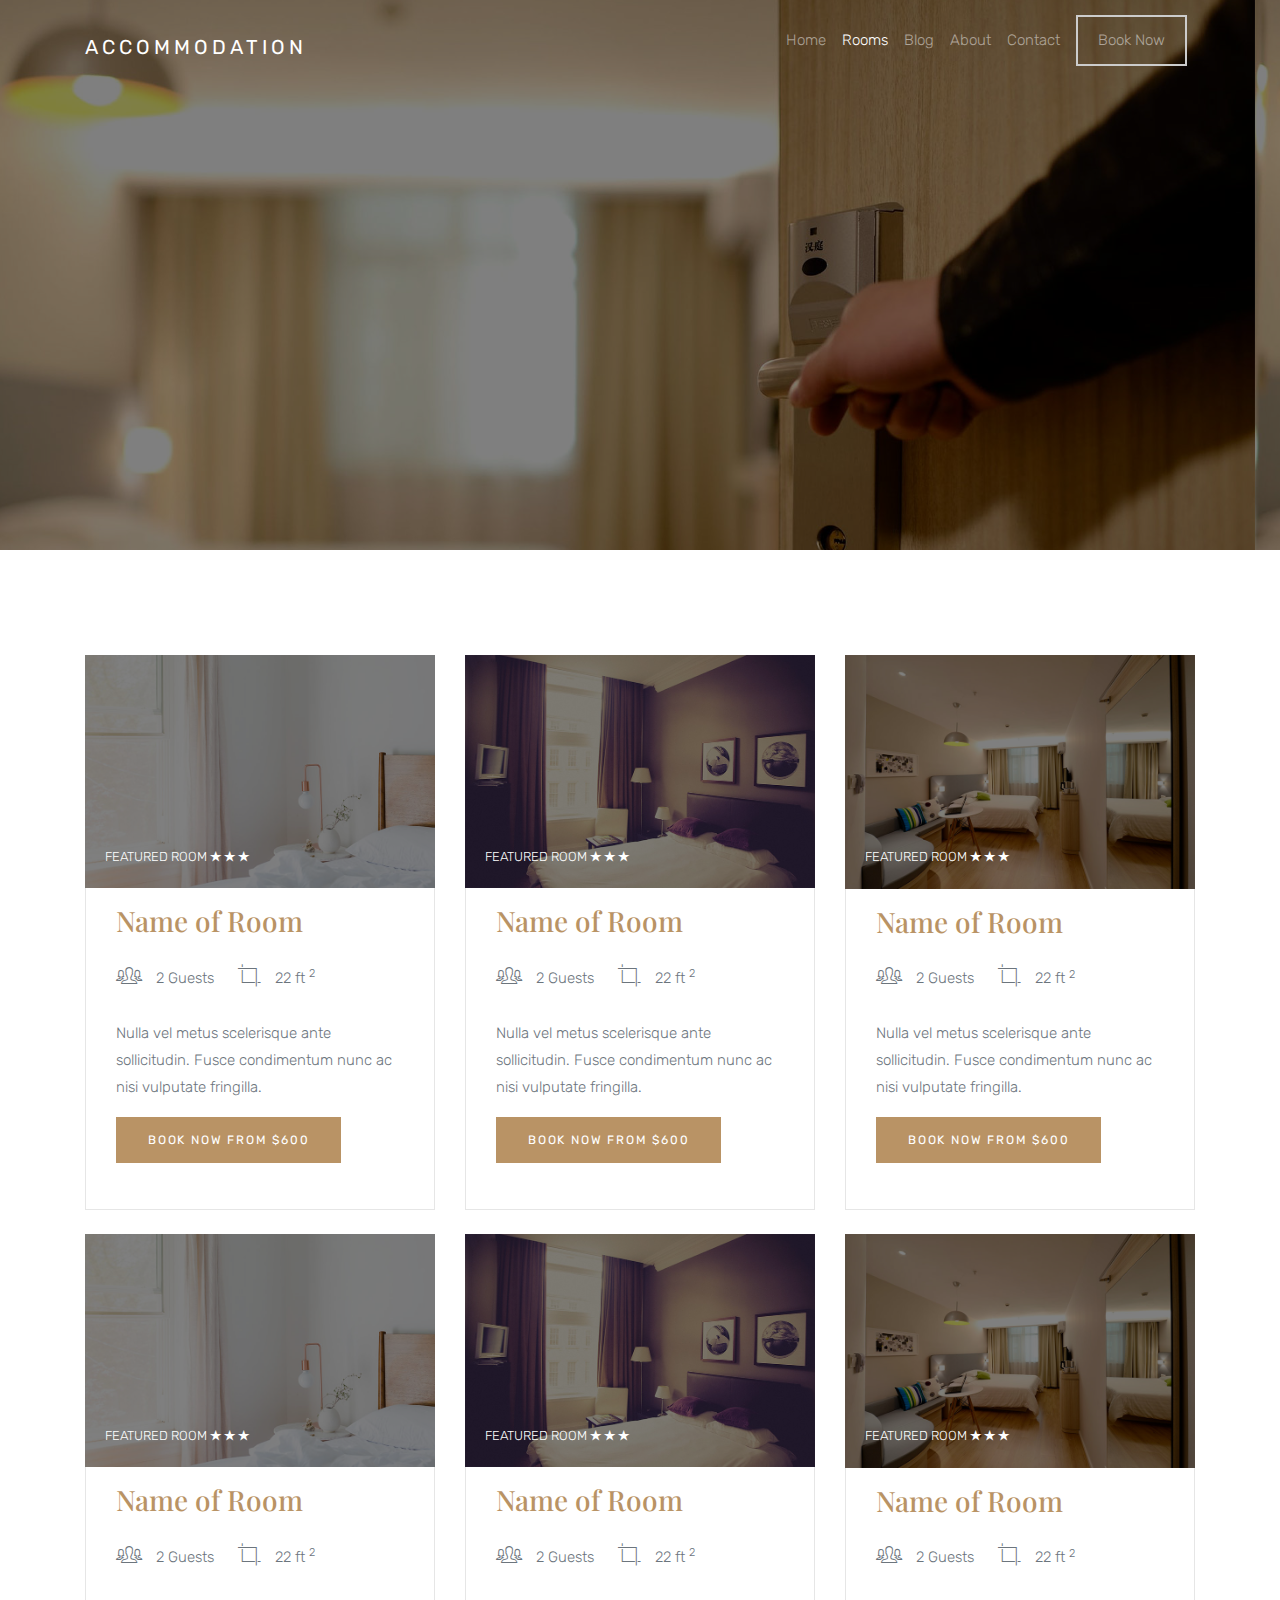
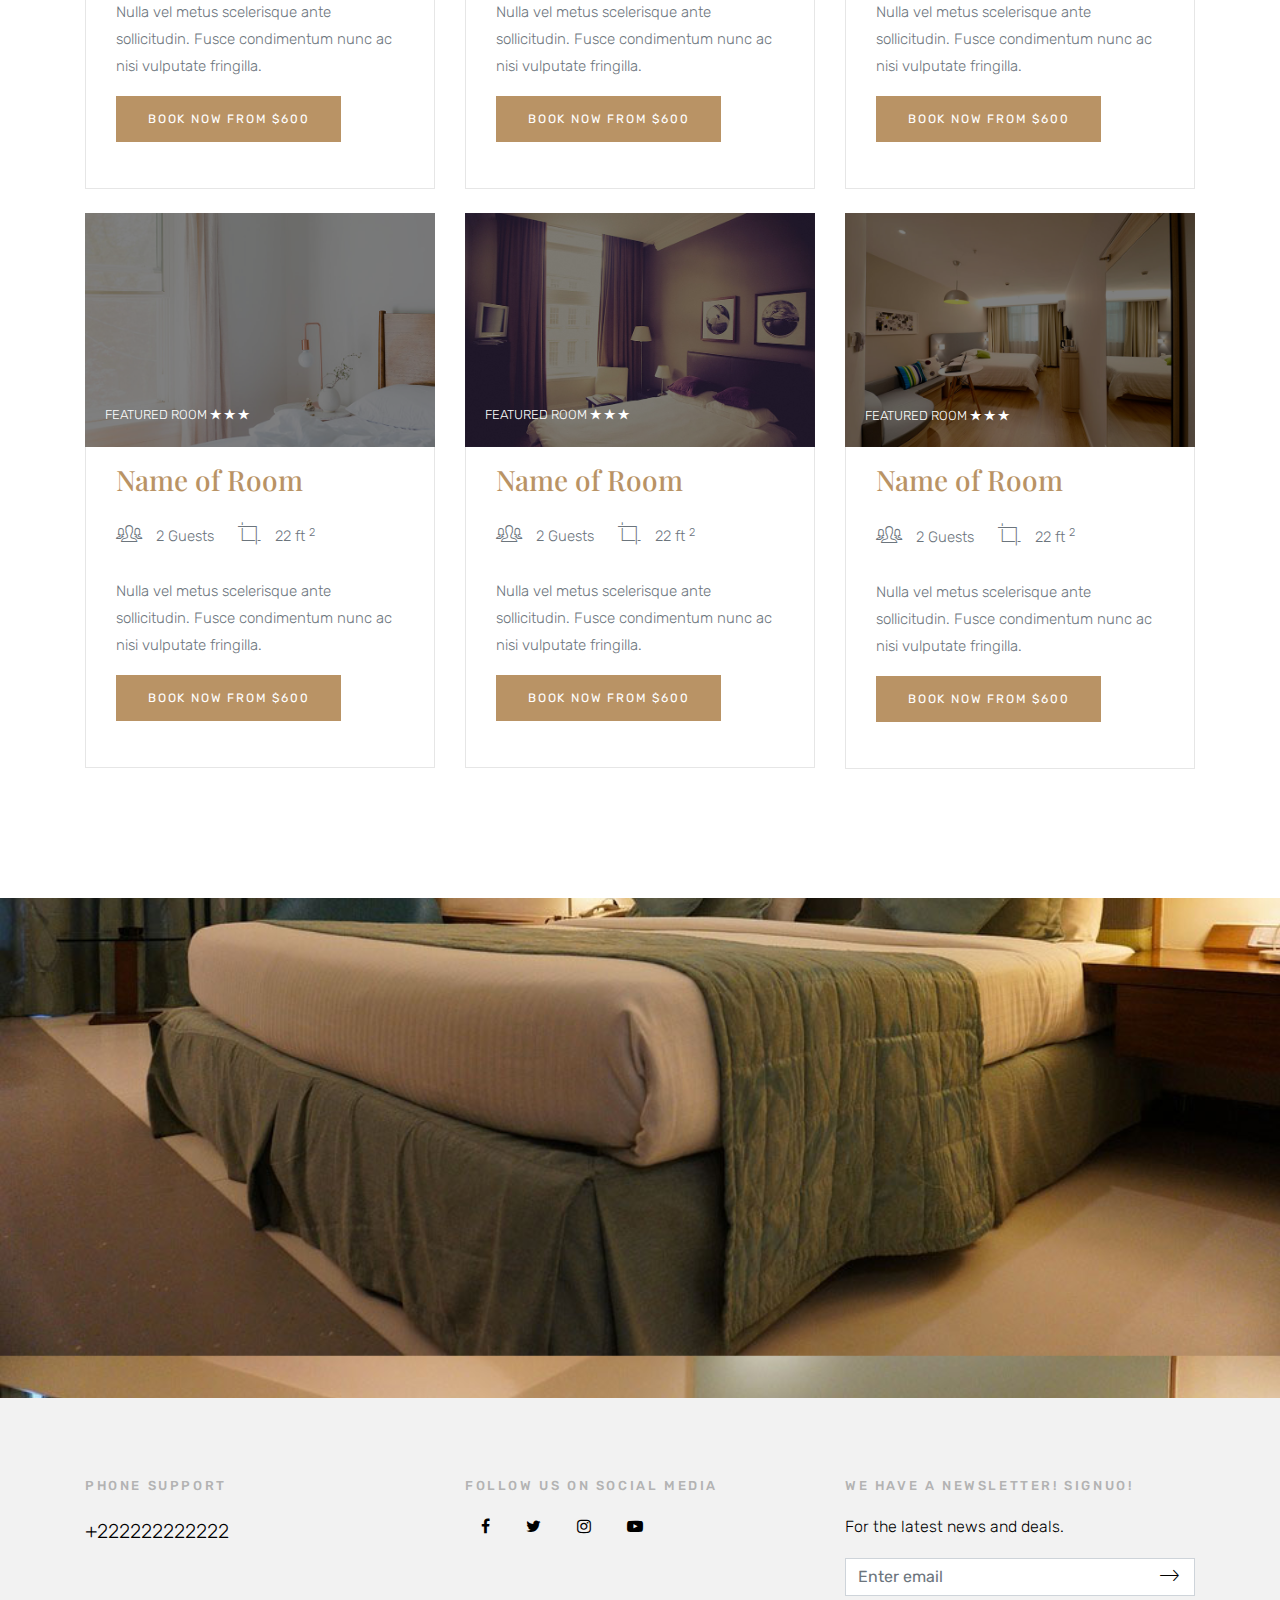
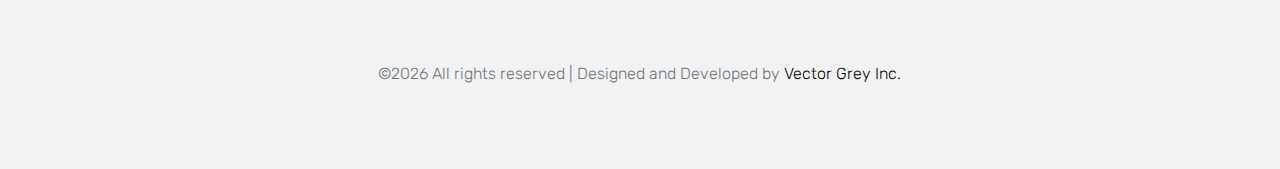
<file: rooms.html>
<!doctype html>
<html lang="en">
  <head>
    <title>Accommodation</title>
    <meta charset="utf-8">
    <meta name="viewport" content="width=device-width, initial-scale=1, shrink-to-fit=no">

    <link href="https://fonts.googleapis.com/css?family=Playfair+Display:400,700,900|Rubik:300,400,700" rel="stylesheet">

    <link rel="stylesheet" href="css/bootstrap.css">
    <link rel="stylesheet" href="css/animate.css">
    <link rel="stylesheet" href="css/owl.carousel.min.css">

    <link rel="stylesheet" href="fonts/ionicons/css/ionicons.min.css">
    <link rel="stylesheet" href="fonts/fontawesome/css/font-awesome.min.css">
    <link rel="stylesheet" href="css/magnific-popup.css">

    <!-- Website StyleSheet -->
    <link rel="stylesheet" href="css/style.css">
  </head>
  <body>
    
    <header role="banner">
     
      <nav class="navbar navbar-expand-md navbar-dark bg-light">
        <div class="container">
          <a class="navbar-brand" href="index.html">Accommodation</a>
          <button class="navbar-toggler" type="button" data-toggle="collapse" data-target="#navbarsExample05" aria-controls="navbarsExample05" aria-expanded="false" aria-label="Toggle navigation">
            <span class="navbar-toggler-icon"></span>
          </button>

          <div class="collapse navbar-collapse navbar-light" id="navbarsExample05">
            <ul class="navbar-nav ml-auto pl-lg-5 pl-0">
              <li class="nav-item">
                <a class="nav-link" href="index.html">Home</a>
              </li>
              <li class="nav-item">
                <a class="nav-link active" href="rooms.html">Rooms</a>
              </li>
              <li class="nav-item">
                <a class="nav-link" href="blog.html">Blog</a>
              </li>
              <li class="nav-item">
                <a class="nav-link" href="about.html">About</a>
              </li>
              <li class="nav-item">
                <a class="nav-link" href="contact.html">Contact</a>
              </li>
               <li class="nav-item cta">
                <a class="nav-link" href="booknow.html"><span>Book Now</span></a>
              </li>
            </ul> 
          </div>
        </div>
      </nav>
    </header>
    <!-- END header -->



    <section class="site-hero site-hero-innerpage overlay" data-stellar-background-ratio="0.5" style="background-image: url(images/big_image_1.jpg);">
      <div class="container">
        <div class="row align-items-center site-hero-inner justify-content-center">
          <div class="col-md-12 text-center">

            <div class="mb-5 element-animate">
              <h1>Our Rooms</h1>
              <p>Your home away from home!</p>
            </div>

          </div>
        </div>
      </div>
    </section>
    <!-- END section -->


    <section class="site-section">
      <div class="container">
        <div class="row">
          <div class="col-md-4 mb-4">
            <div class="media d-block room mb-0">
              <figure>
                <img src="images/img_2.jpg" alt="Generic placeholder image" class="img-fluid">
                <div class="overlap-text">
                  <span>
                    Featured Room 
                    <span class="ion-ios-star"></span>
                    <span class="ion-ios-star"></span>
                    <span class="ion-ios-star"></span>
                  </span>
                </div>
              </figure>
              <div class="media-body">
                <h3 class="mt-0"><a href="#">Name of Room</a></h3>
                <ul class="room-specs">
                  <li><span class="ion-ios-people-outline"></span> 2 Guests</li>
                  <li><span class="ion-ios-crop"></span> 22 ft <sup>2</sup></li>
                </ul>
                <p>Nulla vel metus scelerisque ante sollicitudin. Fusce condimentum nunc ac nisi vulputate fringilla. </p>
                <p><a href="#" class="btn btn-primary btn-sm">Book Now From $600</a></p>
              </div>
            </div>
          </div>
          <div class="col-md-4 mb-4">
            <div class="media d-block room mb-0">
              <figure>
                <img src="images/img_3.jpg" alt="Generic placeholder image" class="img-fluid">
                <div class="overlap-text">
                  <span>
                    Featured Room 
                    <span class="ion-ios-star"></span>
                    <span class="ion-ios-star"></span>
                    <span class="ion-ios-star"></span>
                  </span>
                </div>
              </figure>
              <div class="media-body">
                <h3 class="mt-0"><a href="#">Name of Room</a></h3>
                <ul class="room-specs">
                  <li><span class="ion-ios-people-outline"></span> 2 Guests</li>
                  <li><span class="ion-ios-crop"></span> 22 ft <sup>2</sup></li>
                </ul>
                <p>Nulla vel metus scelerisque ante sollicitudin. Fusce condimentum nunc ac nisi vulputate fringilla. </p>
                <p><a href="#" class="btn btn-primary btn-sm">Book Now From $600</a></p>
              </div>
            </div>
          </div>
          <div class="col-md-4 mb-4">
            <div class="media d-block room mb-0">
              <figure>
                <img src="images/img_1.jpg" alt="Generic placeholder image" class="img-fluid">
                <div class="overlap-text">
                  <span>
                    Featured Room 
                    <span class="ion-ios-star"></span>
                    <span class="ion-ios-star"></span>
                    <span class="ion-ios-star"></span>
                  </span>
                </div>
              </figure>
              <div class="media-body">
                <h3 class="mt-0"><a href="#">Name of Room</a></h3>
                <ul class="room-specs">
                  <li><span class="ion-ios-people-outline"></span> 2 Guests</li>
                  <li><span class="ion-ios-crop"></span> 22 ft <sup>2</sup></li>
                </ul>
                <p>Nulla vel metus scelerisque ante sollicitudin. Fusce condimentum nunc ac nisi vulputate fringilla. </p>
                <p><a href="#" class="btn btn-primary btn-sm">Book Now From $600</a></p>
              </div>
            </div>
          </div>


          <div class="col-md-4 mb-4">
            <div class="media d-block room mb-0">
              <figure>
                <img src="images/img_2.jpg" alt="Generic placeholder image" class="img-fluid">
                <div class="overlap-text">
                  <span>
                    Featured Room 
                    <span class="ion-ios-star"></span>
                    <span class="ion-ios-star"></span>
                    <span class="ion-ios-star"></span>
                  </span>
                </div>
              </figure>
              <div class="media-body">
                <h3 class="mt-0"><a href="#">Name of Room</a></h3>
                <ul class="room-specs">
                  <li><span class="ion-ios-people-outline"></span> 2 Guests</li>
                  <li><span class="ion-ios-crop"></span> 22 ft <sup>2</sup></li>
                </ul>
                <p>Nulla vel metus scelerisque ante sollicitudin. Fusce condimentum nunc ac nisi vulputate fringilla. </p>
                <p><a href="#" class="btn btn-primary btn-sm">Book Now From $600</a></p>
              </div>
            </div>
          </div>
          <div class="col-md-4 mb-4">
            <div class="media d-block room mb-0">
              <figure>
                <img src="images/img_3.jpg" alt="Generic placeholder image" class="img-fluid">
                <div class="overlap-text">
                  <span>
                    Featured Room 
                    <span class="ion-ios-star"></span>
                    <span class="ion-ios-star"></span>
                    <span class="ion-ios-star"></span>
                  </span>
                </div>
              </figure>
              <div class="media-body">
                <h3 class="mt-0"><a href="#">Name of Room</a></h3>
                <ul class="room-specs">
                  <li><span class="ion-ios-people-outline"></span> 2 Guests</li>
                  <li><span class="ion-ios-crop"></span> 22 ft <sup>2</sup></li>
                </ul>
                <p>Nulla vel metus scelerisque ante sollicitudin. Fusce condimentum nunc ac nisi vulputate fringilla. </p>
                <p><a href="#" class="btn btn-primary btn-sm">Book Now From $600</a></p>
              </div>
            </div>
          </div>
          <div class="col-md-4 mb-4">
            <div class="media d-block room mb-0">
              <figure>
                <img src="images/img_1.jpg" alt="Generic placeholder image" class="img-fluid">
                <div class="overlap-text">
                  <span>
                    Featured Room 
                    <span class="ion-ios-star"></span>
                    <span class="ion-ios-star"></span>
                    <span class="ion-ios-star"></span>
                  </span>
                </div>
              </figure>
              <div class="media-body">
                <h3 class="mt-0"><a href="#">Name of Room</a></h3>
                <ul class="room-specs">
                  <li><span class="ion-ios-people-outline"></span> 2 Guests</li>
                  <li><span class="ion-ios-crop"></span> 22 ft <sup>2</sup></li>
                </ul>
                <p>Nulla vel metus scelerisque ante sollicitudin. Fusce condimentum nunc ac nisi vulputate fringilla. </p>
                <p><a href="#" class="btn btn-primary btn-sm">Book Now From $600</a></p>
              </div>
            </div>
          </div>


          <div class="col-md-4 mb-4">
            <div class="media d-block room mb-0">
              <figure>
                <img src="images/img_2.jpg" alt="Generic placeholder image" class="img-fluid">
                <div class="overlap-text">
                  <span>
                    Featured Room 
                    <span class="ion-ios-star"></span>
                    <span class="ion-ios-star"></span>
                    <span class="ion-ios-star"></span>
                  </span>
                </div>
              </figure>
              <div class="media-body">
                <h3 class="mt-0"><a href="#">Name of Room</a></h3>
                <ul class="room-specs">
                  <li><span class="ion-ios-people-outline"></span> 2 Guests</li>
                  <li><span class="ion-ios-crop"></span> 22 ft <sup>2</sup></li>
                </ul>
                <p>Nulla vel metus scelerisque ante sollicitudin. Fusce condimentum nunc ac nisi vulputate fringilla. </p>
                <p><a href="#" class="btn btn-primary btn-sm">Book Now From $600</a></p>
              </div>
            </div>
          </div>
          <div class="col-md-4 mb-4">
            <div class="media d-block room mb-0">
              <figure>
                <img src="images/img_3.jpg" alt="Generic placeholder image" class="img-fluid">
                <div class="overlap-text">
                  <span>
                    Featured Room 
                    <span class="ion-ios-star"></span>
                    <span class="ion-ios-star"></span>
                    <span class="ion-ios-star"></span>
                  </span>
                </div>
              </figure>
              <div class="media-body">
                <h3 class="mt-0"><a href="#">Name of Room</a></h3>
                <ul class="room-specs">
                  <li><span class="ion-ios-people-outline"></span> 2 Guests</li>
                  <li><span class="ion-ios-crop"></span> 22 ft <sup>2</sup></li>
                </ul>
                <p>Nulla vel metus scelerisque ante sollicitudin. Fusce condimentum nunc ac nisi vulputate fringilla. </p>
                <p><a href="#" class="btn btn-primary btn-sm">Book Now From $600</a></p>
              </div>
            </div>
          </div>
          <div class="col-md-4 mb-4">
            <div class="media d-block room mb-0">
              <figure>
                <img src="images/img_1.jpg" alt="Generic placeholder image" class="img-fluid">
                <div class="overlap-text">
                  <span>
                    Featured Room 
                    <span class="ion-ios-star"></span>
                    <span class="ion-ios-star"></span>
                    <span class="ion-ios-star"></span>
                  </span>
                </div>
              </figure>
              <div class="media-body">
                <h3 class="mt-0"><a href="#">Name of Room</a></h3>
                <ul class="room-specs">
                  <li><span class="ion-ios-people-outline"></span> 2 Guests</li>
                  <li><span class="ion-ios-crop"></span> 22 ft <sup>2</sup></li>
                </ul>
                <p>Nulla vel metus scelerisque ante sollicitudin. Fusce condimentum nunc ac nisi vulputate fringilla. </p>
                <p><a href="#" class="btn btn-primary btn-sm">Book Now From $600</a></p>
              </div>
            </div>
          </div>
        </div>
      </div>
    </section>

   
   

    <section class="section-cover" data-stellar-background-ratio="0.5" style="background-image: url(images/img_5.jpg);">
      <div class="container">
        <div class="row justify-content-center align-items-center intro">
          <div class="col-md-9 text-center element-animate">
            <h2>Relax and Enjoy your Stay With Us</h2>
            <p class="lead mb-5">Lorem ipsum dolor sit amet, consectetur adipisicing elit. Architecto quidem tempore expedita facere facilis, dolores!</p>
            <div class="btn-play-wrap"><a href="-20170601-0003.mp4" class="btn-play popup-vimeo "><span class="ion-ios-play"></span></a></div>
          </div>
        </div>
      </div>
    </section>
    <!-- END section -->
   
    <footer class="site-footer">
      <div class="container">
        <div class="row mb-5">
          <div class="col-md-4">
            <h3>Phone Support</h3>
            <p class="lead"><a href="tel://">+222222222222</a></p><br>
          </div>
          <div class="col-md-4">
            <h3>Follow us on Social Media</h3>
            <p>
              <a href="#" class="pl-0 p-3"><span class="fa fa-facebook"></span></a>
              <a href="#" class="p-3"><span class="fa fa-twitter"></span></a>
              <a href="#" class="p-3"><span class="fa fa-instagram"></span></a>
              <a href="#" class="p-3"><span class="fa fa-youtube-play"></span></a>
            </p> <br>
          </div>
          <div class="col-md-4">
            <h3>We have a newsletter! Signuo!</h3>
            <p>For the latest news and deals.</p>
            <form action="#" class="subscribe">
              <div class="form-group">
                <button type="submit"><span class="ion-ios-arrow-thin-right"></span></button>
                <input type="email" class="form-control" placeholder="Enter email">
              </div>
              
            </form>
          </div>
        </div>
        <div class="row justify-content-center">
          <div class="col-md-7 text-center">
            &copy;<script>document.write(new Date().getFullYear());</script>  All rights reserved | Designed and Developed by <a href="https://vectorgrey.com" target="_blank">Vector Grey Inc.</a>

          </div>
        </div>
      </div>
    </footer>
    <!-- END footer -->
    
    <!-- loader -->
    <div id="loader" class="show fullscreen"><svg class="circular" width="48px" height="48px"><circle class="path-bg" cx="24" cy="24" r="22" fill="none" stroke-width="4" stroke="#eeeeee"/><circle class="path" cx="24" cy="24" r="22" fill="none" stroke-width="4" stroke-miterlimit="10" stroke="#f4b214"/></svg></div>

    <script src="js/jquery-3.2.1.min.js"></script>
    <script src="js/jquery-migrate-3.0.0.js"></script>
    <script src="js/popper.min.js"></script>
    <script src="js/bootstrap.min.js"></script>
    <script src="js/owl.carousel.min.js"></script>
    <script src="js/jquery.waypoints.min.js"></script>
    <script src="js/jquery.stellar.min.js"></script>

    <script src="js/jquery.magnific-popup.min.js"></script>
    <script src="js/magnific-popup-options.js"></script>

    <script src="js/main.js"></script>
  </body>
</html>
</file>
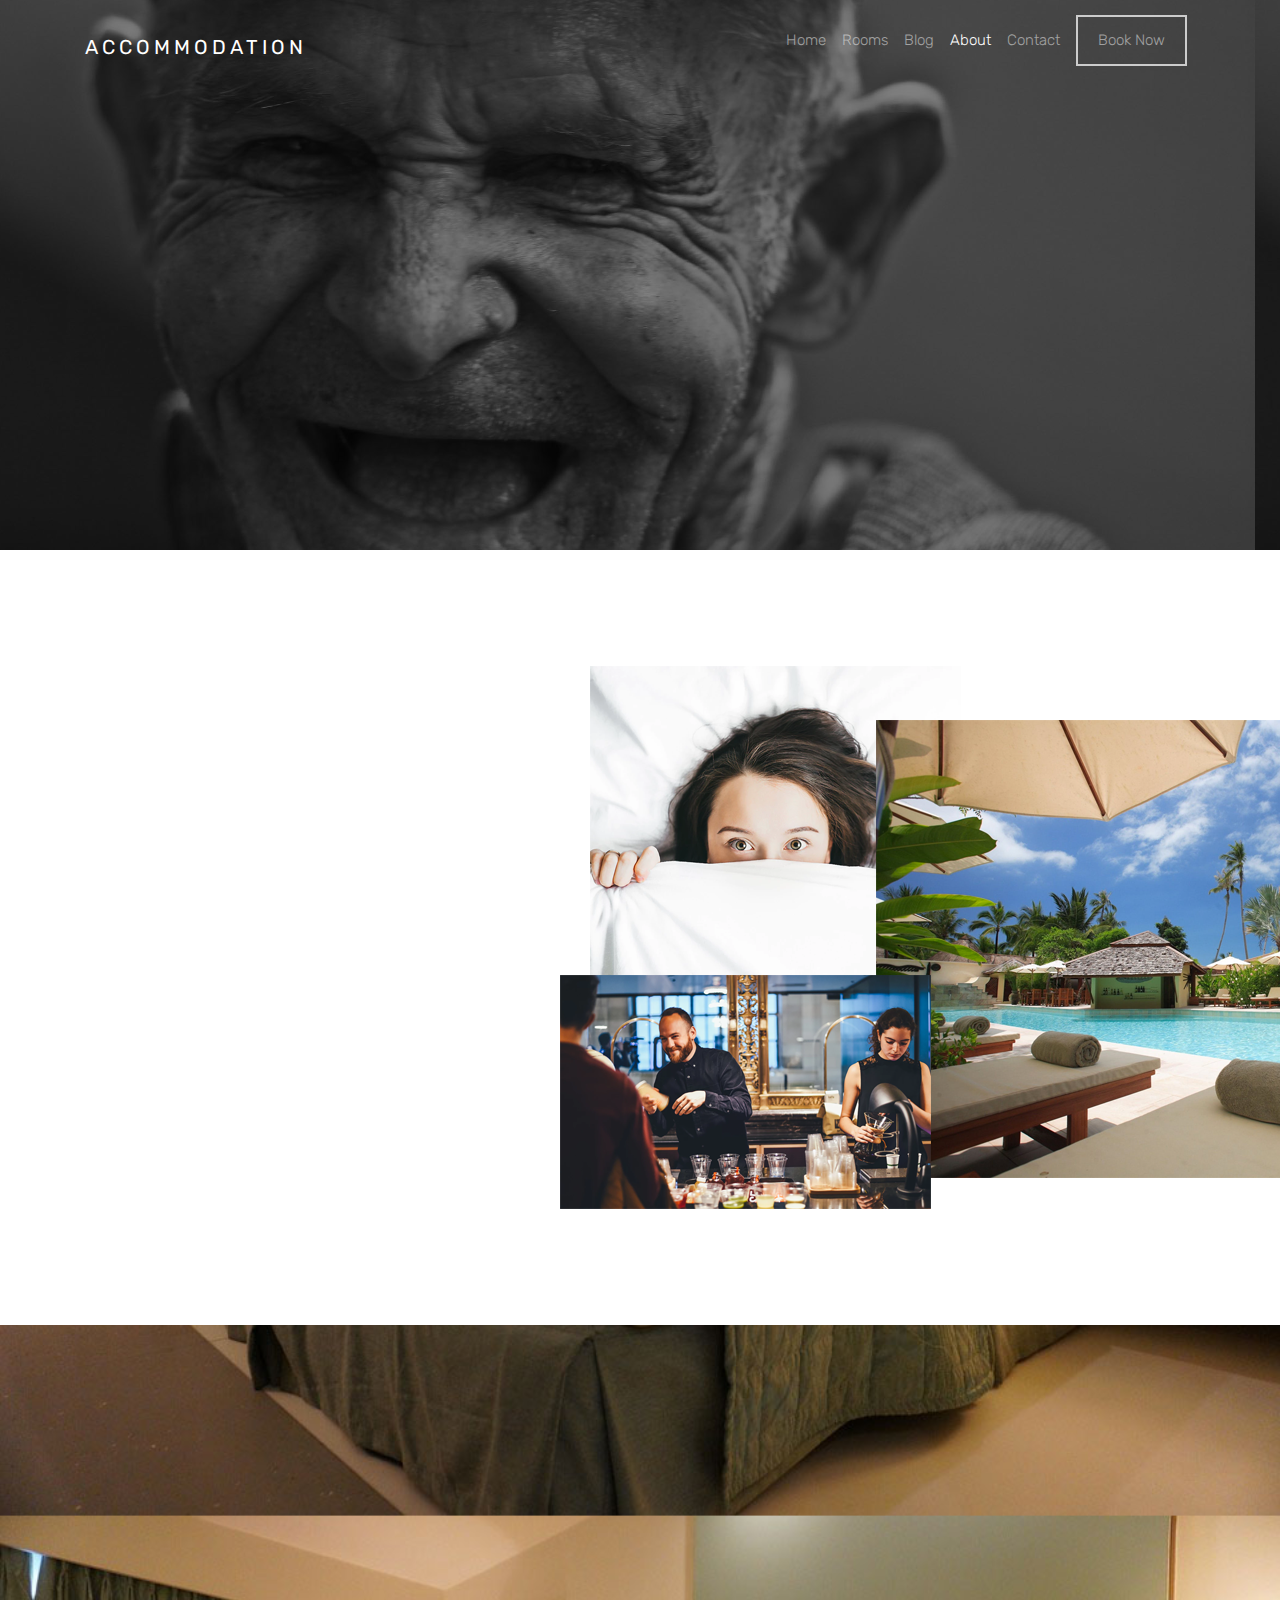
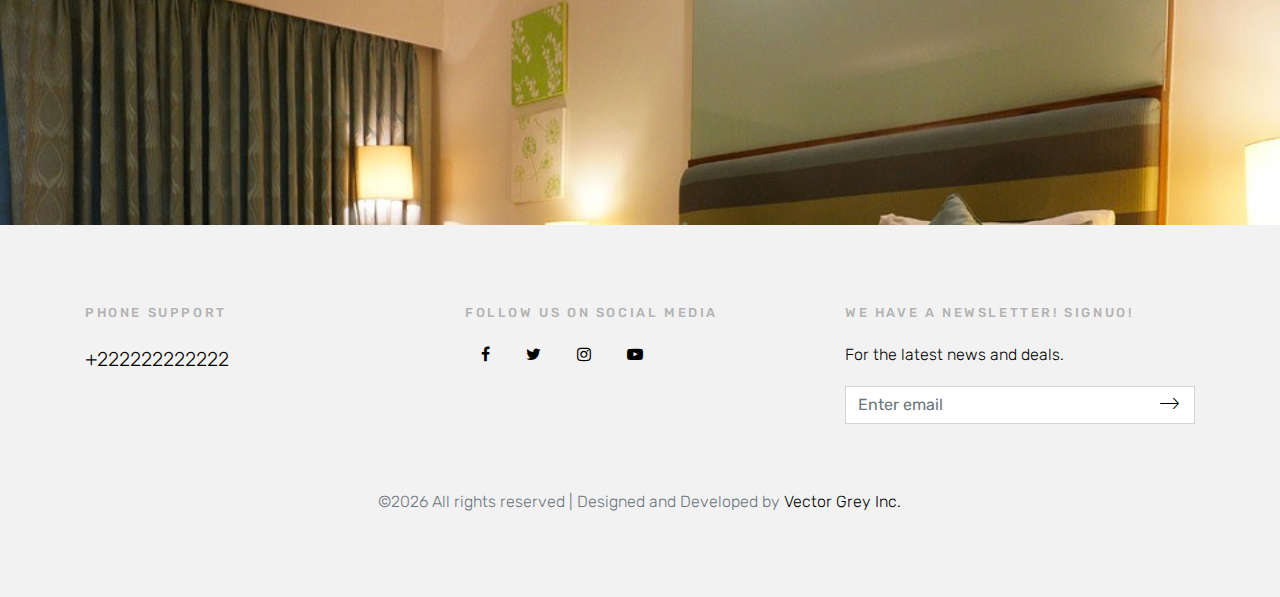
<file: pages/about.html>
<!doctype html>
<html lang="en">
  <head>
    <title>Accommodation</title>
    <meta charset="utf-8">
    <meta name="viewport" content="width=device-width, initial-scale=1, shrink-to-fit=no">

    <link href="https://fonts.googleapis.com/css?family=Playfair+Display:400,700,900|Rubik:300,400,700" rel="stylesheet">

    <link rel="stylesheet" href="../css/bootstrap.css">
    <link rel="stylesheet" href="../css/animate.css">
    <link rel="stylesheet" href="../css/owl.carousel.min.css">

    <link rel="stylesheet" href="../fonts/ionicons/css/ionicons.min.css">
    <link rel="stylesheet" href="../fonts/fontawesome/css/font-awesome.min.css">
    <link rel="stylesheet" href="../css/magnific-popup.css">

    <!-- Website StyleSheet -->
    <link rel="stylesheet" href="../css/style.css">
  </head>
  <body>
    
    <header role="banner">
     
      <nav class="navbar navbar-expand-md navbar-dark bg-light">
        <div class="container">
          <a class="navbar-brand" href="../index.html">Accommodation</a>
          <button class="navbar-toggler" type="button" data-toggle="collapse" data-target="#navbarsExample05" aria-controls="navbarsExample05" aria-expanded="false" aria-label="Toggle navigation">
            <span class="navbar-toggler-icon"></span>
          </button>

          <div class="collapse navbar-collapse navbar-light" id="navbarsExample05">
            <ul class="navbar-nav ml-auto pl-lg-5 pl-0">
              <li class="nav-item">
                <a class="nav-link" href="../index.html">Home</a>
              </li>
              <li class="nav-item">
                <a class="nav-link" href="rooms.html">Rooms</a>
              </li>
              <li class="nav-item">
                <a class="nav-link" href="blog.html">Blog</a>
              </li>
              <li class="nav-item">
                <a class="nav-link active" href="about.html">About</a>
              </li>
              <li class="nav-item">
                <a class="nav-link" href="contact.html">Contact</a>
              </li>
               <li class="nav-item cta">
                <a class="nav-link" href="booknow.html"><span>Book Now</span></a>
              </li>
            </ul> 
          </div>
        </div>
      </nav>
    </header>
    <!-- END header -->

    <section class="site-hero site-hero-innerpage overlay" data-stellar-background-ratio="0.5" style="background-image: url(../images/about.jpeg);">
      <div class="container">
        <div class="row align-items-center site-hero-inner justify-content-center">
          <div class="col-md-12 text-center">

            <div class="mb-5 element-animate">
              <h1>A bit about us</h1>
              <p>Nothing much to it all. We just value great service.</p>
            </div>

          </div>
        </div>
      </div>
    </section>
    <!-- END section -->

    <section class="site-section">
      <div class="container">
        <div class="row align-items-center">
          <div class="col-md-4">
            <div class="heading-wrap  element-animate">
              <h4 class="sub-heading">Stay in our luxury rooms</h4>
              <h2 class="heading">Our Story</h2>
              <p class="">Lorem ipsum dolor sit amet, consectetur adipisicing elit. Minus illo similique natus, a recusandae? Dolorum, unde a quibusdam est? Corporis deleniti obcaecati quibusdam inventore fuga eveniet! Qui delectus tempore amet!</p>

              <p>Lorem ipsum dolor sit amet, consectetur adipisicing elit. Minus illo similique natus, a recusandae? Dolorum, unde a quibusdam est? Corporis deleniti obcaecati quibusdam inventore fuga eveniet! Qui delectus tempore amet!</p>

              <p>Lorem ipsum dolor sit amet, consectetur adipisicing elit. Minus illo similique natus, a recusandae? Dolorum, unde a quibusdam est? Corporis deleniti obcaecati quibusdam inventore fuga eveniet! Qui delectus tempore amet!</p>

            </div>
          </div>
          <div class="col-md-1"></div>
          <div class="col-md-7">
            <img src="../images/f_img_1.png" alt="Image placeholder" class="img-md-fluid">
          </div>
        </div>
      </div>
    </section>
    <!-- END section -->

    <section class="section-cover" data-stellar-background-ratio="0.5" style="background-image: url(../images/img_5.jpg);">
      <div class="container">
        <div class="row justify-content-center align-items-center intro">
          <div class="col-md-9 text-center element-animate">
            <h2>Relax and Enjoy your Holiday</h2>
            <p class="lead mb-5">Lorem ipsum dolor sit amet, consectetur adipisicing elit. Architecto quidem tempore expedita facere facilis, dolores!</p>
            <div class="btn-play-wrap"><a href="-20170601-0003.mp4" class="btn-play popup-vimeo "><span class="ion-ios-play"></span></a></div>
          </div>
        </div>
      </div>
    </section>
    <!-- END section -->
   
    <footer class="site-footer">
      <div class="container">
        <div class="row mb-5">
          <div class="col-md-4">
            <h3>Phone Support</h3>
            <p class="lead"><a href="tel://">+222222222222</a></p><br>
          </div>
          <div class="col-md-4">
            <h3>Follow us on Social Media</h3>
            <p>
              <a href="#" class="pl-0 p-3"><span class="fa fa-facebook"></span></a>
              <a href="#" class="p-3"><span class="fa fa-twitter"></span></a>
              <a href="#" class="p-3"><span class="fa fa-instagram"></span></a>
              <a href="#" class="p-3"><span class="fa fa-youtube-play"></span></a>
            </p> <br>
          </div>
          <div class="col-md-4">
            <h3>We have a newsletter! Signuo!</h3>
            <p>For the latest news and deals.</p>
            <form action="#" class="subscribe">
              <div class="form-group">
                <button type="submit"><span class="ion-ios-arrow-thin-right"></span></button>
                <input type="email" class="form-control" placeholder="Enter email">
              </div>
              
            </form>
          </div>
        </div>
        <div class="row justify-content-center">
          <div class="col-md-7 text-center">
            &copy;<script>document.write(new Date().getFullYear());</script>  All rights reserved | Designed and Developed by <a href="https://vectorgrey.com" target="_blank">Vector Grey Inc.</a>

          </div>
        </div>
      </div>
    </footer>
    <!-- END footer -->
    
    <!-- loader -->
    <div id="loader" class="show fullscreen"><svg class="circular" width="48px" height="48px"><circle class="path-bg" cx="24" cy="24" r="22" fill="none" stroke-width="4" stroke="#eeeeee"/><circle class="path" cx="24" cy="24" r="22" fill="none" stroke-width="4" stroke-miterlimit="10" stroke="#f4b214"/></svg></div>

    <script src="../js/jquery-3.2.1.min.js"></script>
    <script src="../js/jquery-migrate-3.0.0.js"></script>
    <script src="../js/popper.min.js"></script>
    <script src="../js/bootstrap.min.js"></script>
    <script src="../js/owl.carousel.min.js"></script>
    <script src="../js/jquery.waypoints.min.js"></script>
    <script src="../js/jquery.stellar.min.js"></script>

    <script src="../js/jquery.magnific-popup.min.js"></script>
    <script src="../js/magnific-popup-options.js"></script>

    <script src="../js/main.js"></script>
  </body>
</html>
</file>
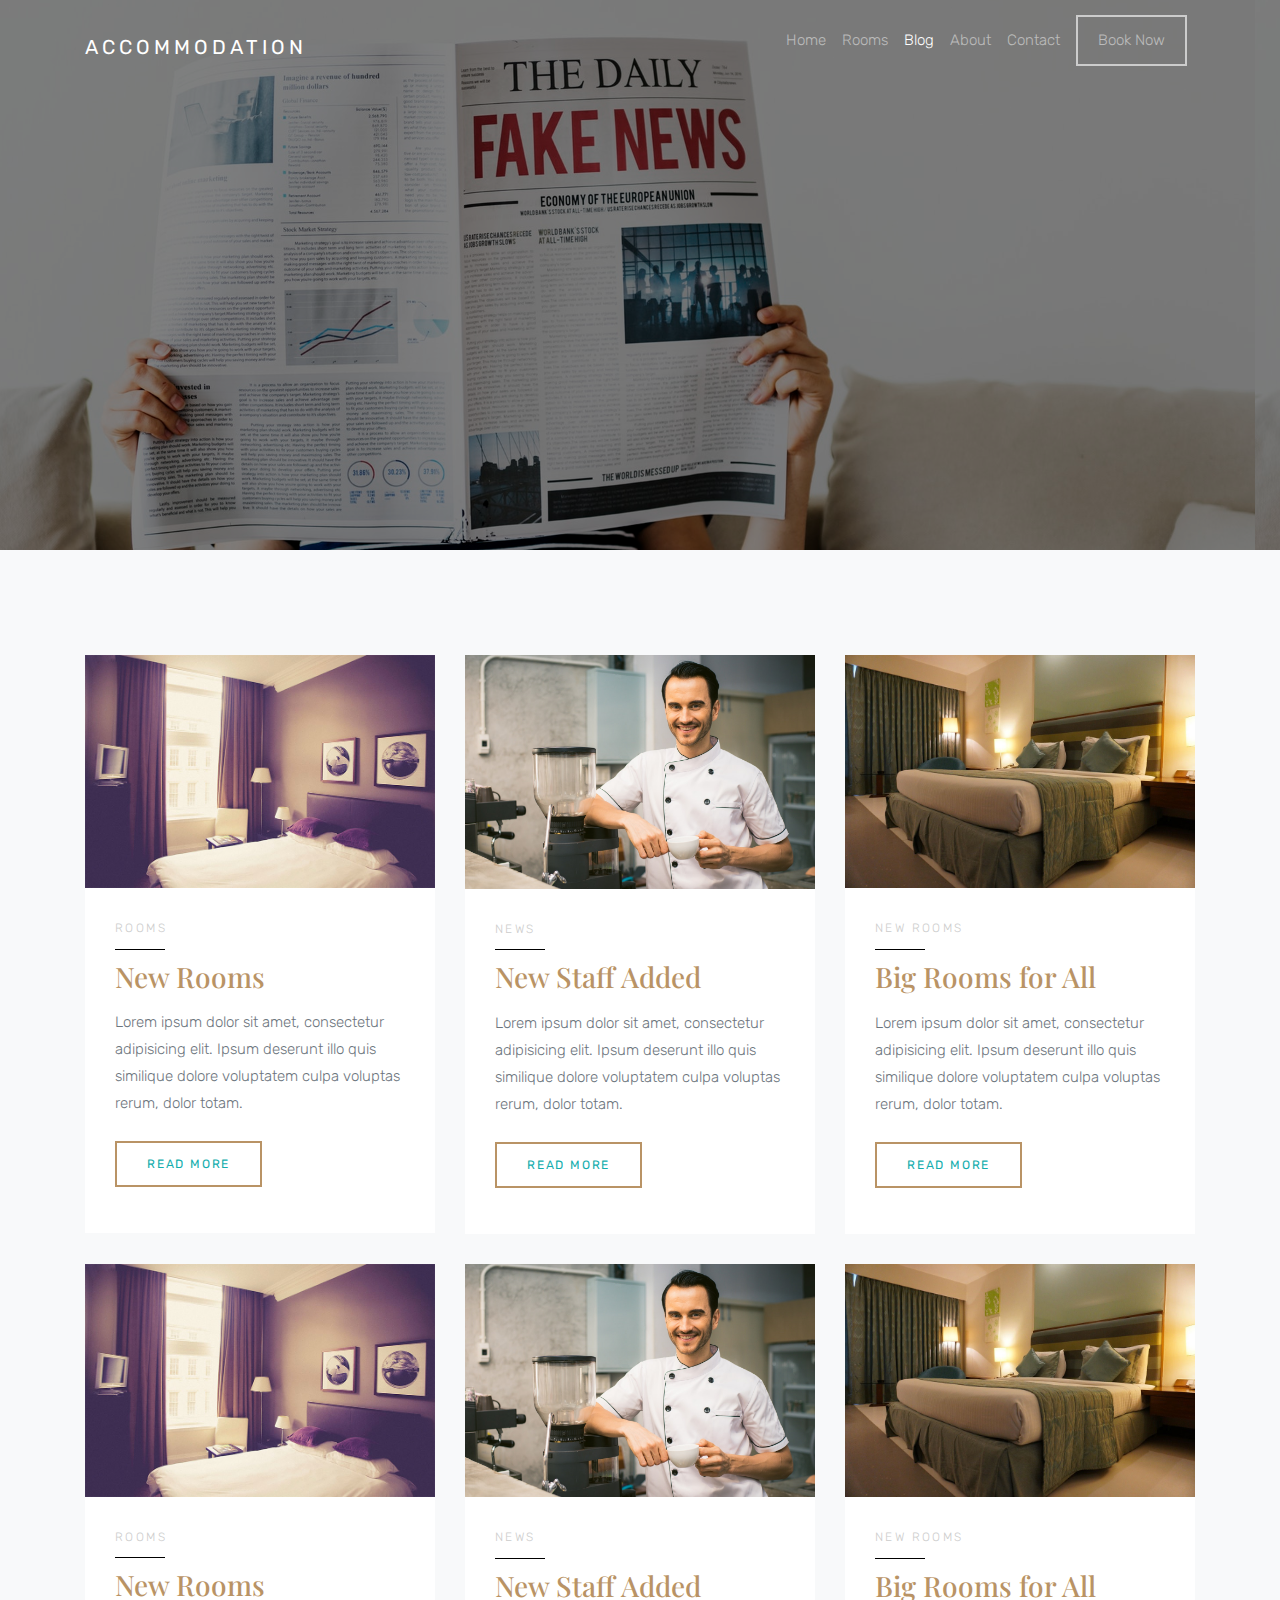
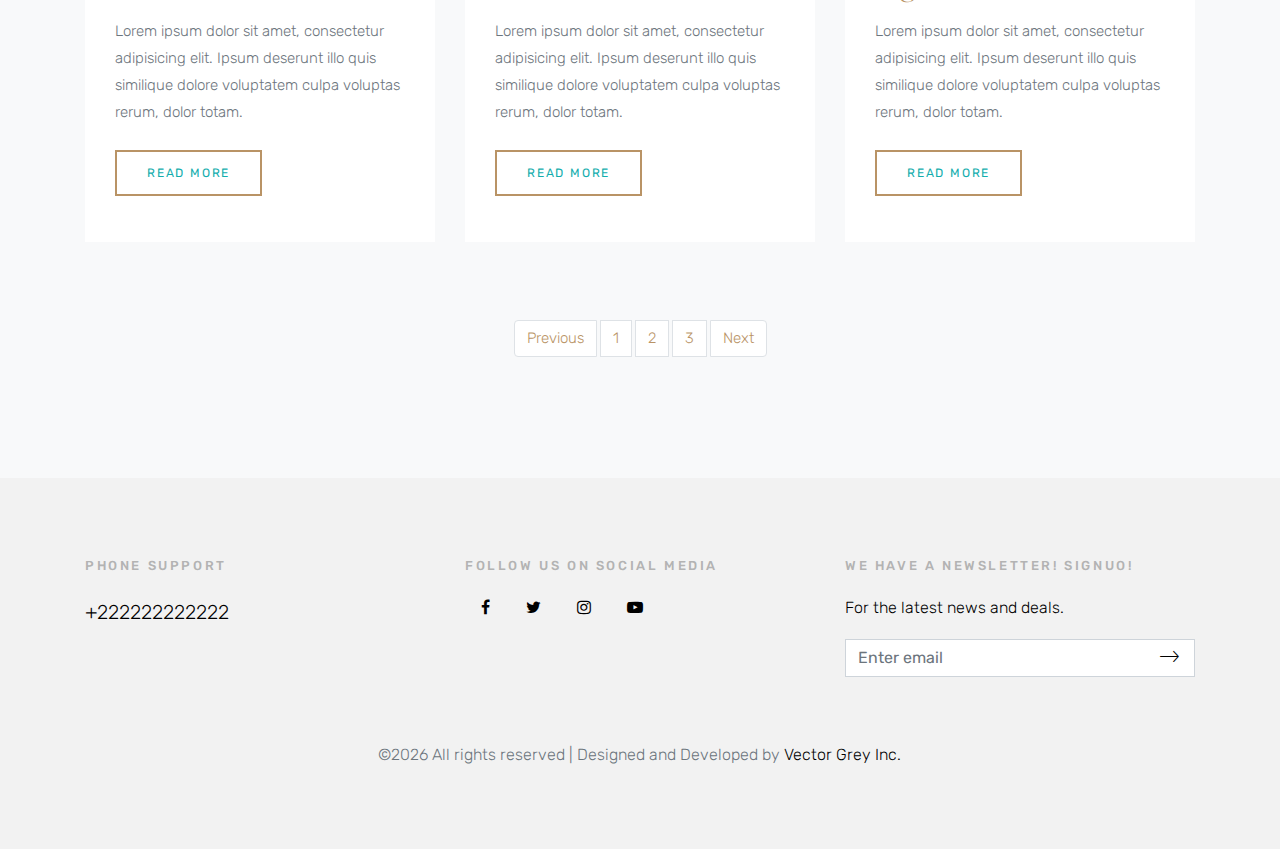
<file: pages/blog.html>
<!doctype html>
<html lang="en">
  <head>
    <title>Accommodation</title>
    <meta charset="utf-8">
    <meta name="viewport" content="width=device-width, initial-scale=1, shrink-to-fit=no">

    <link href="https://fonts.googleapis.com/css?family=Playfair+Display:400,700,900|Rubik:300,400,700" rel="stylesheet">

    <link rel="stylesheet" href="../css/bootstrap.css">
    <link rel="stylesheet" href="../css/animate.css">
    <link rel="stylesheet" href="../css/owl.carousel.min.css">

    <link rel="stylesheet" href="../fonts/ionicons/css/ionicons.min.css">
    <link rel="stylesheet" href="../fonts/fontawesome/css/font-awesome.min.css">
    <link rel="stylesheet" href="../css/magnific-popup.css">

    <!-- Website StyleSheet -->
    <link rel="stylesheet" href="../css/style.css">
  </head>
  <body>
    
    <header role="banner">
     
      <nav class="navbar navbar-expand-md navbar-dark bg-light">
        <div class="container">
          <a class="navbar-brand" href="../index.html">Accommodation</a>
          <button class="navbar-toggler" type="button" data-toggle="collapse" data-target="#navbarsExample05" aria-controls="navbarsExample05" aria-expanded="false" aria-label="Toggle navigation">
            <span class="navbar-toggler-icon"></span>
          </button>

          <div class="collapse navbar-collapse navbar-light" id="navbarsExample05">
            <ul class="navbar-nav ml-auto pl-lg-5 pl-0">
              <li class="nav-item">
                <a class="nav-link" href="../index.html">Home</a>
              </li>
              <li class="nav-item">
                <a class="nav-link" href="rooms.html">Rooms</a>
              </li>
              <li class="nav-item">
                <a class="nav-link active" href="blog.html">Blog</a>
              </li>
              <li class="nav-item">
                <a class="nav-link" href="about.html">About</a>
              </li>
              <li class="nav-item">
                <a class="nav-link" href="contact.html">Contact</a>
              </li>
               <li class="nav-item cta">
                <a class="nav-link" href="booknow.html"><span>Book Now</span></a>
              </li>
            </ul> 
          </div>
        </div>
      </nav>
    </header>
    <!-- END header -->

    <section class="site-hero site-hero-innerpage overlay" data-stellar-background-ratio="0.5" style="background-image: url(../images/hero-2.jpeg);">
      <div class="container">
        <div class="row align-items-center site-hero-inner justify-content-center">
          <div class="col-md-12 text-center">

            <div class="mb-5 element-animate">
              <h1>News &amp; Events</h1>
              <p>We decided to call it news instead of a blog!</p>
            </div>

          </div>
        </div>
      </div>
    </section>
    <!-- END section -->

    <section class="site-section bg-light">
      <div class="container">
        
        <div class="row mb-5">
          <div class="col-md-4">
            <div class="post-entry">
              <a href="#"><img src="../images/img_3.jpg" alt="Image placeholder" class="img-fluid"></a>
              <div class="body-text">
                <div class="category">Rooms</div>
                <h3 class="mb-3"><a href="#">New Rooms</a></h3>
                <p class="mb-4">Lorem ipsum dolor sit amet, consectetur adipisicing elit. Ipsum deserunt illo quis similique dolore voluptatem culpa voluptas rerum, dolor totam.</p>
                <p><a href="#" class="btn btn-primary btn-outline-primary btn-sm">Read More</a></p>
              </div>
            </div>
          </div>
          <div class="col-md-4">
            <div class="post-entry">
              <a href="#"><img src="../images/img_6.jpg" alt="Image placeholder" class="img-fluid"></a>
              <div class="body-text">
                <div class="category">News</div>
                <h3 class="mb-3"><a href="#">New Staff Added</a></h3>
                <p class="mb-4">Lorem ipsum dolor sit amet, consectetur adipisicing elit. Ipsum deserunt illo quis similique dolore voluptatem culpa voluptas rerum, dolor totam.</p>
                <p><a href="#" class="btn btn-primary btn-outline-primary btn-sm">Read More</a></p>
              </div>
            </div>
          </div>
          <div class="col-md-4">
            <div class="post-entry">
              <a href="#"><img src="../images/img_5.jpg" alt="Image placeholder" class="img-fluid"></a>
              <div class="body-text">
                <div class="category">New Rooms</div>
                <h3 class="mb-3"><a href="#">Big Rooms for All</a></h3>
                <p class="mb-4">Lorem ipsum dolor sit amet, consectetur adipisicing elit. Ipsum deserunt illo quis similique dolore voluptatem culpa voluptas rerum, dolor totam.</p>
                <p><a href="#" class="btn btn-primary btn-outline-primary btn-sm">Read More</a></p>
              </div>
            </div>
          </div>

          <div class="col-md-4">
            <div class="post-entry">
              <a href="#"><img src="../images/img_3.jpg" alt="Image placeholder" class="img-fluid"></a>
              <div class="body-text">
                <div class="category">Rooms</div>
                <h3 class="mb-3"><a href="#">New Rooms</a></h3>
                <p class="mb-4">Lorem ipsum dolor sit amet, consectetur adipisicing elit. Ipsum deserunt illo quis similique dolore voluptatem culpa voluptas rerum, dolor totam.</p>
                <p><a href="#" class="btn btn-primary btn-outline-primary btn-sm">Read More</a></p>
              </div>
            </div>
          </div>
          <div class="col-md-4">
            <div class="post-entry">
              <a href="#"><img src="../images/img_6.jpg" alt="Image placeholder" class="img-fluid"></a>
              <div class="body-text">
                <div class="category">News</div>
                <h3 class="mb-3"><a href="#">New Staff Added</a></h3>
                <p class="mb-4">Lorem ipsum dolor sit amet, consectetur adipisicing elit. Ipsum deserunt illo quis similique dolore voluptatem culpa voluptas rerum, dolor totam.</p>
                <p><a href="#" class="btn btn-primary btn-outline-primary btn-sm">Read More</a></p>
              </div>
            </div>
          </div>
          <div class="col-md-4">
            <div class="post-entry">
              <a href="#"><img src="../images/img_5.jpg" alt="Image placeholder" class="img-fluid"></a>
              <div class="body-text">
                <div class="category">New Rooms</div>
                <h3 class="mb-3"><a href="#">Big Rooms for All</a></h3>
                <p class="mb-4">Lorem ipsum dolor sit amet, consectetur adipisicing elit. Ipsum deserunt illo quis similique dolore voluptatem culpa voluptas rerum, dolor totam.</p>
                <p><a href="#" class="btn btn-primary btn-outline-primary btn-sm">Read More</a></p>
              </div>
            </div>
          </div>
        </div>

        <div class="row">
          <div class="col-md-12 text-center">
            <nav aria-label="Page navigation example">
              <ul class="pagination">
                <li class="page-item"><a class="page-link" href="#">Previous</a></li>
                <li class="page-item"><a class="page-link" href="#">1</a></li>
                <li class="page-item"><a class="page-link" href="#">2</a></li>
                <li class="page-item"><a class="page-link" href="#">3</a></li>
                <li class="page-item"><a class="page-link" href="#">Next</a></li>
              </ul>
            </nav>
          </div>
        </div>
      </div>
    </section>
    <!-- END section -->
   
   
    <footer class="site-footer">
      <div class="container">
        <div class="row mb-5">
          <div class="col-md-4">
            <h3>Phone Support</h3>
            <p class="lead"><a href="tel://">+222222222222</a></p><br>
          </div>
          <div class="col-md-4">
            <h3>Follow us on Social Media</h3>
            <p>
              <a href="#" class="pl-0 p-3"><span class="fa fa-facebook"></span></a>
              <a href="#" class="p-3"><span class="fa fa-twitter"></span></a>
              <a href="#" class="p-3"><span class="fa fa-instagram"></span></a>
              <a href="#" class="p-3"><span class="fa fa-youtube-play"></span></a>
            </p> <br>
          </div>
          <div class="col-md-4">
            <h3>We have a newsletter! Signuo!</h3>
            <p>For the latest news and deals.</p>
            <form action="#" class="subscribe">
              <div class="form-group">
                <button type="submit"><span class="ion-ios-arrow-thin-right"></span></button>
                <input type="email" class="form-control" placeholder="Enter email">
              </div>
              
            </form>
          </div>
        </div>
        <div class="row justify-content-center">
          <div class="col-md-7 text-center">
            &copy;<script>document.write(new Date().getFullYear());</script>  All rights reserved | Designed and Developed by <a href="https://vectorgrey.com" target="_blank">Vector Grey Inc.</a>

          </div>
        </div>
      </div>
    </footer>
    <!-- END footer -->
    
    <!-- loader -->
    <div id="loader" class="show fullscreen"><svg class="circular" width="48px" height="48px"><circle class="path-bg" cx="24" cy="24" r="22" fill="none" stroke-width="4" stroke="#eeeeee"/><circle class="path" cx="24" cy="24" r="22" fill="none" stroke-width="4" stroke-miterlimit="10" stroke="#f4b214"/></svg></div>

    <script src="../js/jquery-3.2.1.min.js"></script>
    <script src="../js/jquery-migrate-3.0.0.js"></script>
    <script src="../js/popper.min.js"></script>
    <script src="../js/bootstrap.min.js"></script>
    <script src="../js/owl.carousel.min.js"></script>
    <script src="../js/jquery.waypoints.min.js"></script>
    <script src="../js/jquery.stellar.min.js"></script>

    <script src="../js/jquery.magnific-popup.min.js"></script>
    <script src="../js/magnific-popup-options.js"></script>

    <script src="../js/main.js"></script>
  </body>
</html>
</file>
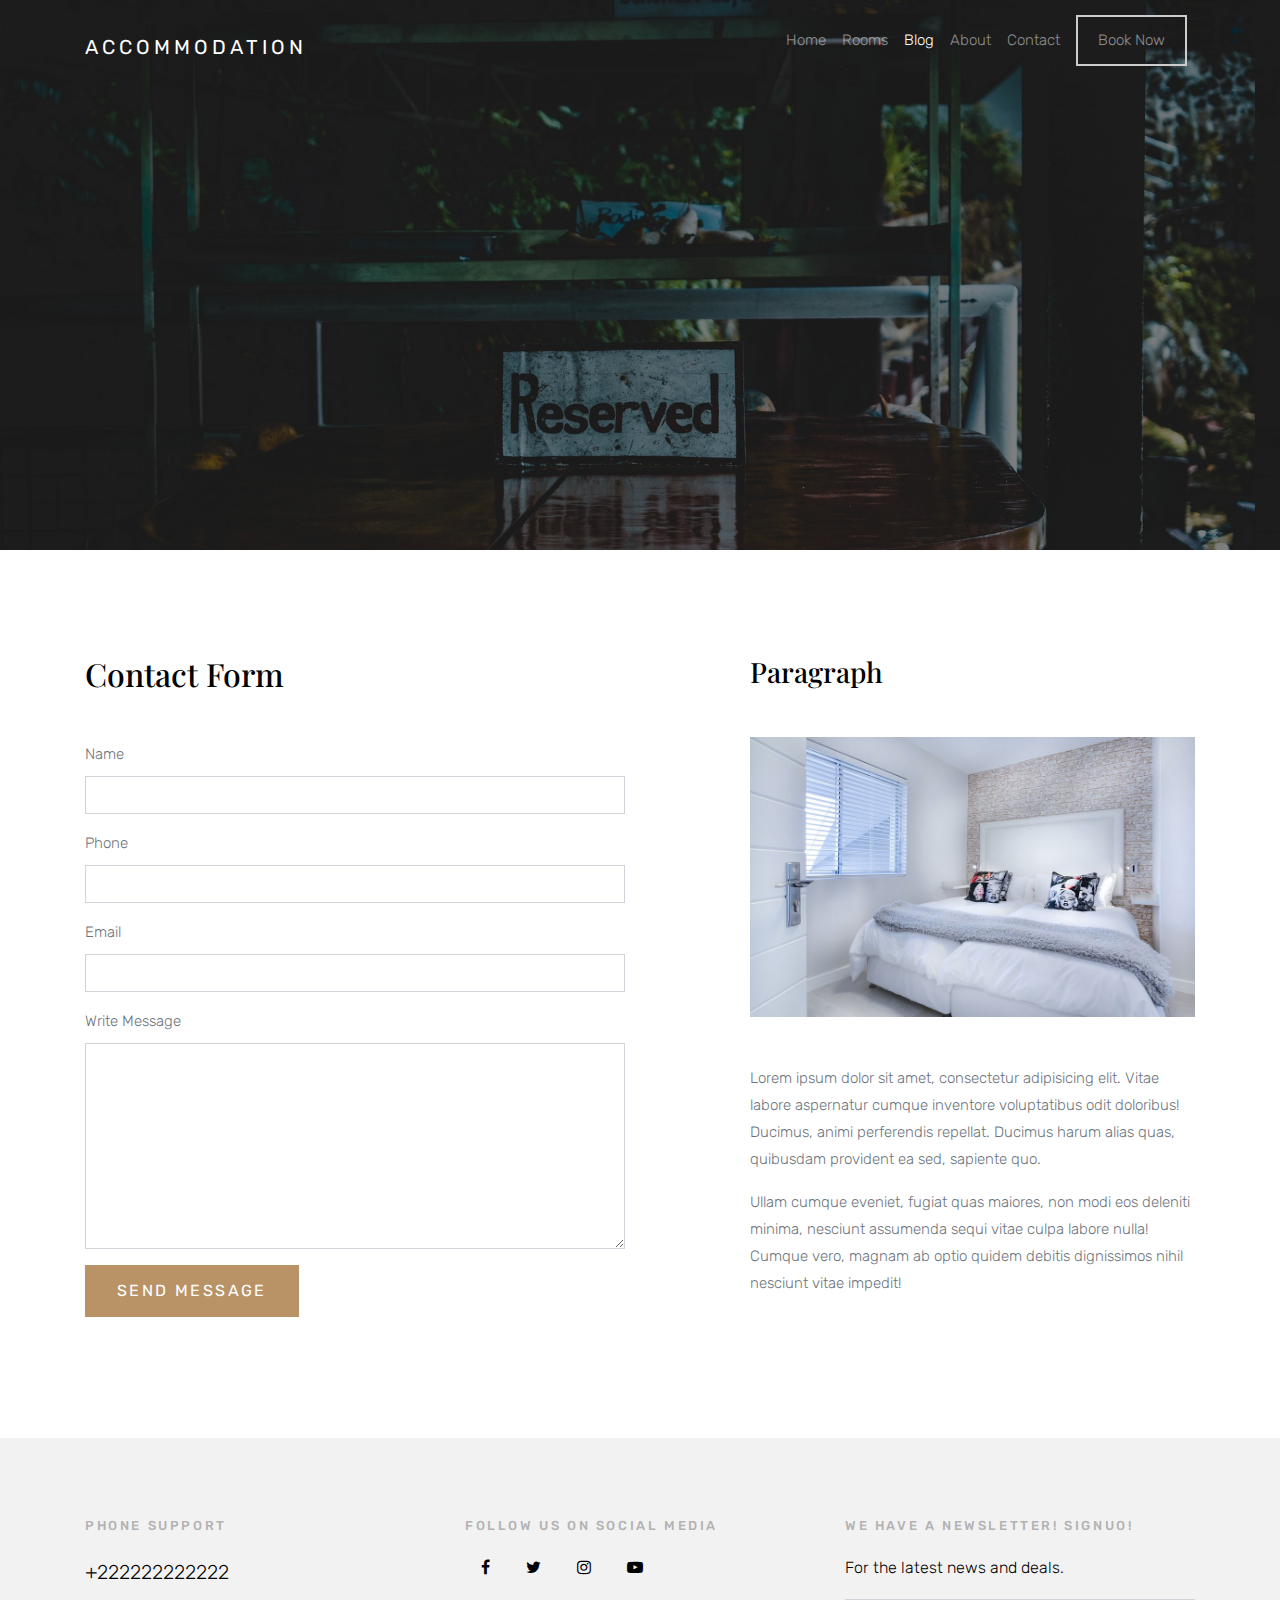
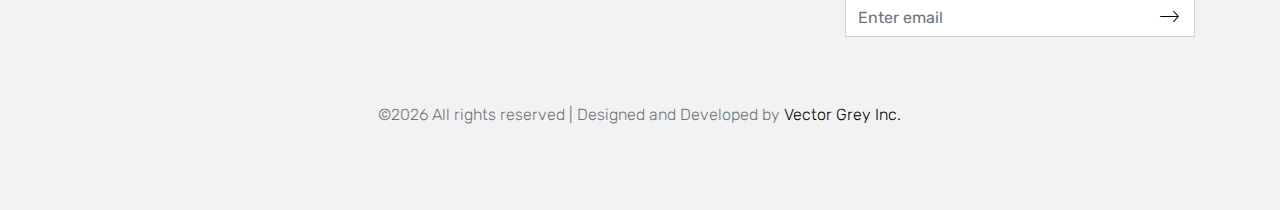
<file: pages/contact.html>
<!doctype html>
<html lang="en">
  <head>
    <title>Accommodation</title>
    <meta charset="utf-8">
    <meta name="viewport" content="width=device-width, initial-scale=1, shrink-to-fit=no">

    <link href="https://fonts.googleapis.com/css?family=Playfair+Display:400,700,900|Rubik:300,400,700" rel="stylesheet">

    <link rel="stylesheet" href="../css/bootstrap.css">
    <link rel="stylesheet" href="../css/animate.css">
    <link rel="stylesheet" href="../css/owl.carousel.min.css">

    <link rel="stylesheet" href="../fonts/ionicons/css/ionicons.min.css">
    <link rel="stylesheet" href="../fonts/fontawesome/css/font-awesome.min.css">
    <link rel="stylesheet" href="../css/magnific-popup.css">

    <!-- Website StyleSheet -->
    <link rel="stylesheet" href="../css/style.css">
  </head>
  <body>
    
    <header role="banner">
     
      <nav class="navbar navbar-expand-md navbar-dark bg-light">
        <div class="container">
          <a class="navbar-brand" href="../index.html">Accommodation</a>
          <button class="navbar-toggler" type="button" data-toggle="collapse" data-target="#navbarsExample05" aria-controls="navbarsExample05" aria-expanded="false" aria-label="Toggle navigation">
            <span class="navbar-toggler-icon"></span>
          </button>

          <div class="collapse navbar-collapse navbar-light" id="navbarsExample05">
            <ul class="navbar-nav ml-auto pl-lg-5 pl-0">
              <li class="nav-item">
                <a class="nav-link" href="../index.html">Home</a>
              </li>
              <li class="nav-item">
                <a class="nav-link" href="rooms.html">Rooms</a>
              </li>
              <li class="nav-item">
                <a class="nav-link active" href="blog.html">Blog</a>
              </li>
              <li class="nav-item">
                <a class="nav-link" href="about.html">About</a>
              </li>
              <li class="nav-item">
                <a class="nav-link" href="contact.html">Contact</a>
              </li>
               <li class="nav-item cta">
                <a class="nav-link" href="booknow.html"><span>Book Now</span></a>
              </li>
            </ul> 
          </div>
        </div>
      </nav>
    </header>
    <!-- END header -->

    <section class="site-hero site-hero-innerpage overlay" data-stellar-background-ratio="0.5" style="background-image: url(../images/contact.jpeg);">
      <div class="container">
        <div class="row align-items-center site-hero-inner justify-content-center">
          <div class="col-md-12 text-center">

            <div class="mb-5 element-animate">
              <h1>Contact Us</h1>
              <p>Do drop us a line</p>
            </div>

          </div>
        </div>
      </div>
    </section>
    <!-- END section -->

    <section class="site-section">
      <div class="container">
        <div class="row">
          <div class="col-md-6">
            <h2 class="mb-5">Contact Form</h2>
          <form action="#" method="post">
                  <div class="row">
                    <div class="col-md-12 form-group">
                      <label for="name">Name</label>
                      <input type="text" id="name" class="form-control ">
                    </div>
                  </div>
                  <div class="row">
                    <div class="col-md-12 form-group">
                      <label for="phone">Phone</label>
                      <input type="text" id="phone" class="form-control ">
                    </div>
                  </div>
                  <div class="row">
                    <div class="col-md-12 form-group">
                      <label for="email">Email</label>
                      <input type="email" id="email" class="form-control ">
                    </div>
                  </div>
                  <div class="row">
                    <div class="col-md-12 form-group">
                      <label for="message">Write Message</label>
                      <textarea name="message" id="message" class="form-control " cols="30" rows="8"></textarea>
                    </div>
                  </div>
                  <div class="row">
                    <div class="col-md-6 form-group">
                      <input type="submit" value="Send Message" class="btn btn-primary">
                    </div>
                  </div>
                </form>
              </div>
              <div class="col-md-1"></div>
              <div class="col-md-5">
                <h3 class="mb-5">Paragraph</h3>
                <p class="mb-5"><img src="../images/img_4.jpg" alt="" class="img-fluid"></p>
                <p>Lorem ipsum dolor sit amet, consectetur adipisicing elit. Vitae labore aspernatur cumque inventore voluptatibus odit doloribus! Ducimus, animi perferendis repellat. Ducimus harum alias quas, quibusdam provident ea sed, sapiente quo.</p>
                <p>Ullam cumque eveniet, fugiat quas maiores, non modi eos deleniti minima, nesciunt assumenda sequi vitae culpa labore nulla! Cumque vero, magnam ab optio quidem debitis dignissimos nihil nesciunt vitae impedit!</p>
              </div>
        </div>
      </div>
    </section>
    <!-- END section -->
   
    <footer class="site-footer">
      <div class="container">
        <div class="row mb-5">
          <div class="col-md-4">
            <h3>Phone Support</h3>
            <p class="lead"><a href="tel://">+222222222222</a></p><br>
          </div>
          <div class="col-md-4">
            <h3>Follow us on Social Media</h3>
            <p>
              <a href="#" class="pl-0 p-3"><span class="fa fa-facebook"></span></a>
              <a href="#" class="p-3"><span class="fa fa-twitter"></span></a>
              <a href="#" class="p-3"><span class="fa fa-instagram"></span></a>
              <a href="#" class="p-3"><span class="fa fa-youtube-play"></span></a>
            </p> <br>
          </div>
          <div class="col-md-4">
            <h3>We have a newsletter! Signuo!</h3>
            <p>For the latest news and deals.</p>
            <form action="#" class="subscribe">
              <div class="form-group">
                <button type="submit"><span class="ion-ios-arrow-thin-right"></span></button>
                <input type="email" class="form-control" placeholder="Enter email">
              </div>
              
            </form>
          </div>
        </div>
        <div class="row justify-content-center">
          <div class="col-md-7 text-center">
            &copy;<script>document.write(new Date().getFullYear());</script>  All rights reserved | Designed and Developed by <a href="https://vectorgrey.com" target="_blank">Vector Grey Inc.</a>

          </div>
        </div>
      </div>
    </footer>
    <!-- END footer -->
    
    <!-- loader -->
    <div id="loader" class="show fullscreen"><svg class="circular" width="48px" height="48px"><circle class="path-bg" cx="24" cy="24" r="22" fill="none" stroke-width="4" stroke="#eeeeee"/><circle class="path" cx="24" cy="24" r="22" fill="none" stroke-width="4" stroke-miterlimit="10" stroke="#f4b214"/></svg></div>

    <script src="../js/jquery-3.2.1.min.js"></script>
    <script src="../js/jquery-migrate-3.0.0.js"></script>
    <script src="../js/popper.min.js"></script>
    <script src="../js/bootstrap.min.js"></script>
    <script src="../js/owl.carousel.min.js"></script>
    <script src="../js/jquery.waypoints.min.js"></script>
    <script src="../js/jquery.stellar.min.js"></script>

    <script src="../js/jquery.magnific-popup.min.js"></script>
    <script src="../js/magnific-popup-options.js"></script>

    <script src="../js/main.js"></script>
  </body>
</html>
</file>
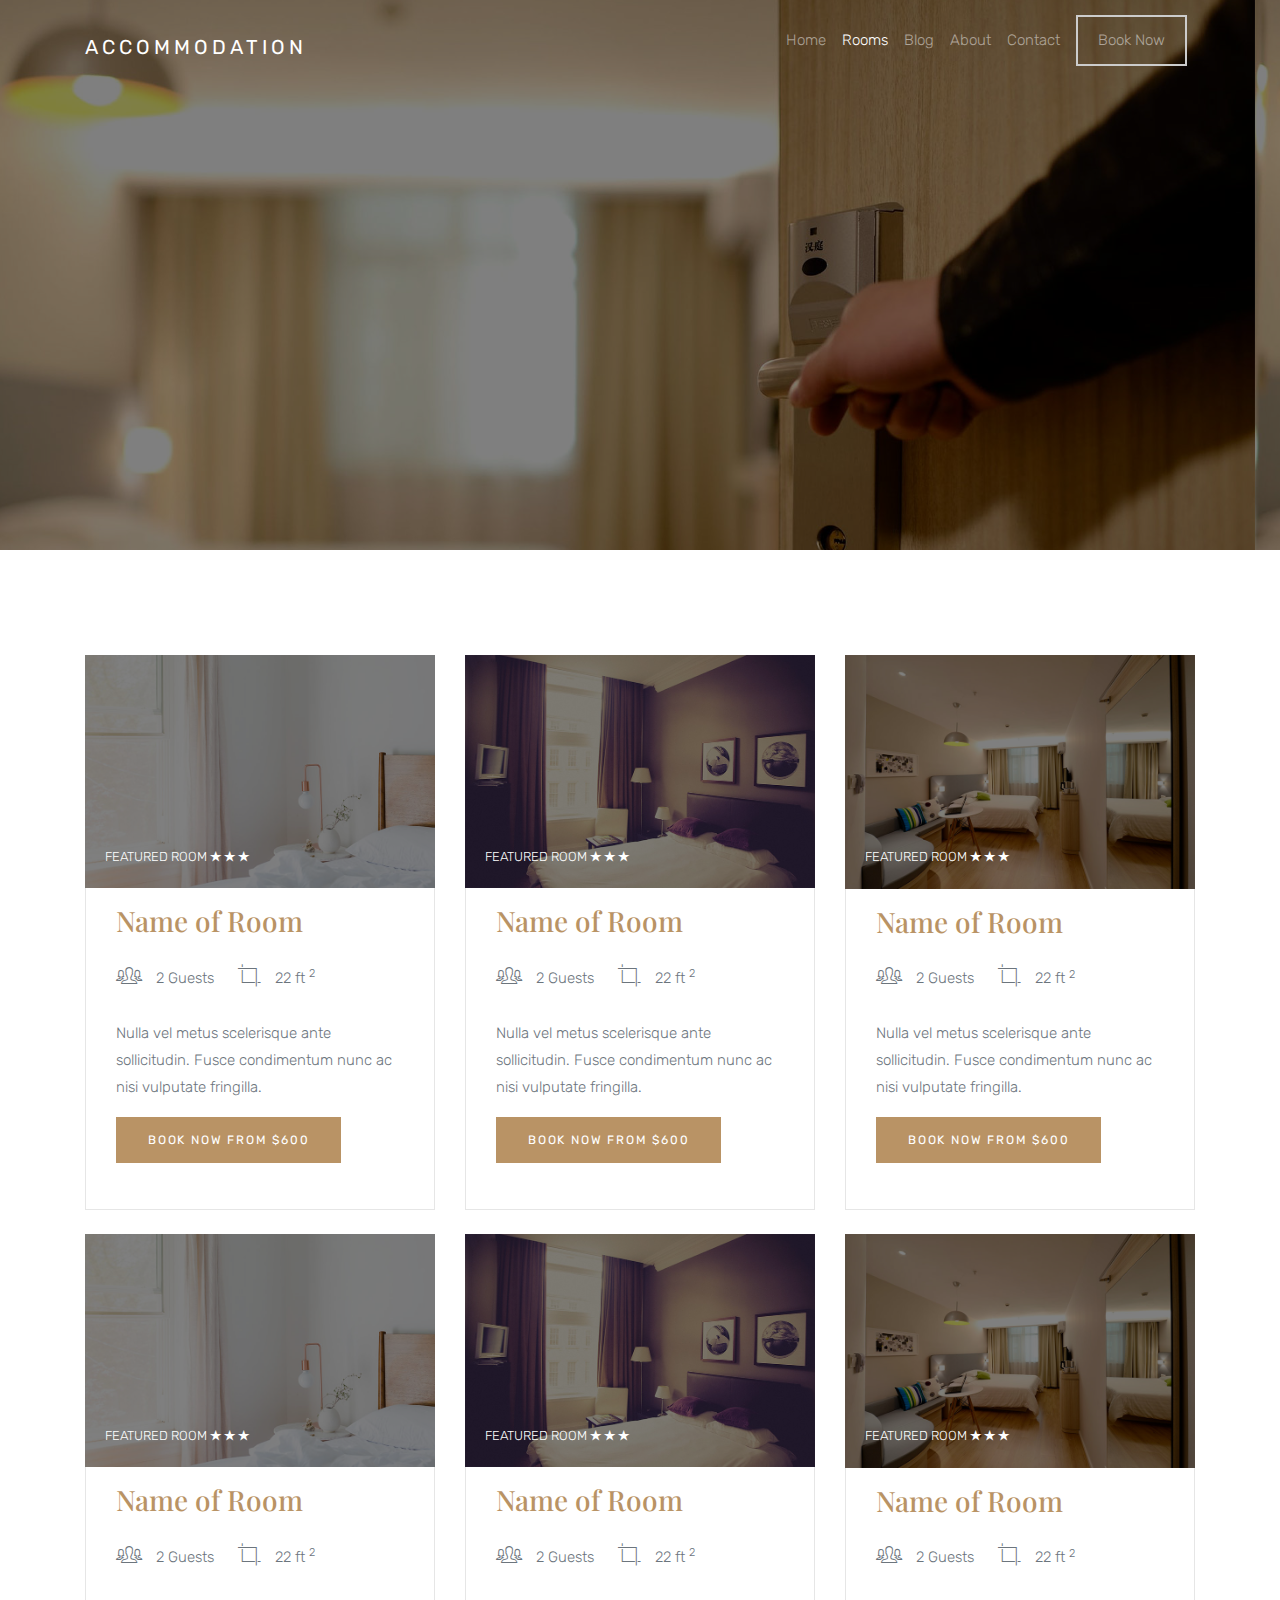
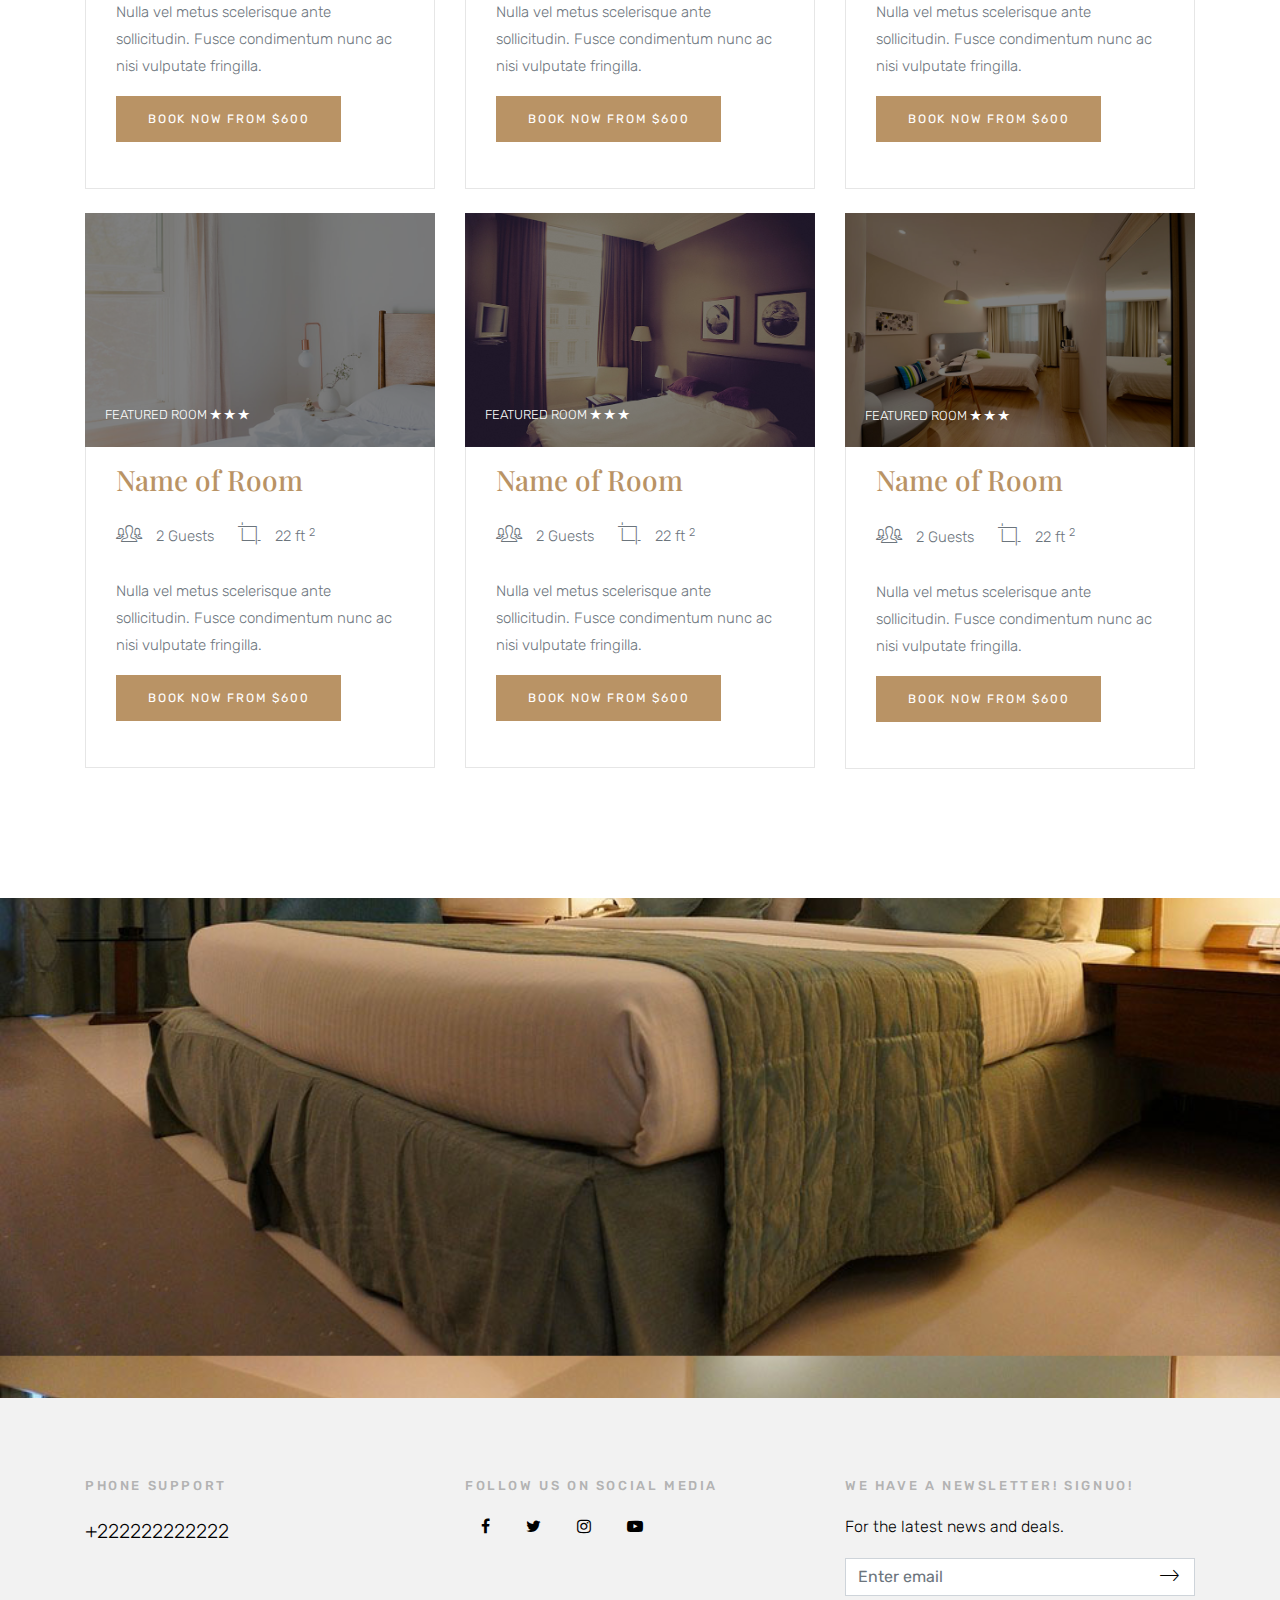
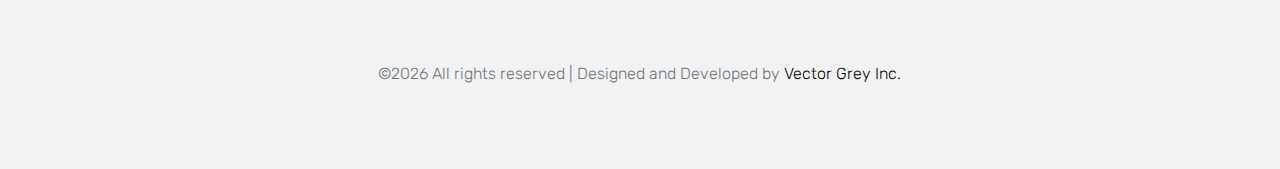
<file: pages/rooms.html>
<!doctype html>
<html lang="en">
  <head>
    <title>Accommodation</title>
    <meta charset="utf-8">
    <meta name="viewport" content="width=device-width, initial-scale=1, shrink-to-fit=no">

    <link href="https://fonts.googleapis.com/css?family=Playfair+Display:400,700,900|Rubik:300,400,700" rel="stylesheet">

    <link rel="stylesheet" href="../css/bootstrap.css">
    <link rel="stylesheet" href="../css/animate.css">
    <link rel="stylesheet" href="../css/owl.carousel.min.css">

    <link rel="stylesheet" href="../fonts/ionicons/css/ionicons.min.css">
    <link rel="stylesheet" href="../fonts/fontawesome/css/font-awesome.min.css">
    <link rel="stylesheet" href="../css/magnific-popup.css">

    <!-- Website StyleSheet -->
    <link rel="stylesheet" href="../css/style.css">
  </head>
  <body>
    
    <header role="banner">
     
      <nav class="navbar navbar-expand-md navbar-dark bg-light">
        <div class="container">
          <a class="navbar-brand" href="../index.html">Accommodation</a>
          <button class="navbar-toggler" type="button" data-toggle="collapse" data-target="#navbarsExample05" aria-controls="navbarsExample05" aria-expanded="false" aria-label="Toggle navigation">
            <span class="navbar-toggler-icon"></span>
          </button>

          <div class="collapse navbar-collapse navbar-light" id="navbarsExample05">
            <ul class="navbar-nav ml-auto pl-lg-5 pl-0">
              <li class="nav-item">
                <a class="nav-link" href="../index.html">Home</a>
              </li>
              <li class="nav-item">
                <a class="nav-link active" href="rooms.html">Rooms</a>
              </li>
              <li class="nav-item">
                <a class="nav-link" href="blog.html">Blog</a>
              </li>
              <li class="nav-item">
                <a class="nav-link" href="about.html">About</a>
              </li>
              <li class="nav-item">
                <a class="nav-link" href="contact.html">Contact</a>
              </li>
               <li class="nav-item cta">
                <a class="nav-link" href="booknow.html"><span>Book Now</span></a>
              </li>
            </ul> 
          </div>
        </div>
      </nav>
    </header>
    <!-- END header -->



    <section class="site-hero site-hero-innerpage overlay" data-stellar-background-ratio="0.5" style="background-image: url(../images/big_image_1.jpg);">
      <div class="container">
        <div class="row align-items-center site-hero-inner justify-content-center">
          <div class="col-md-12 text-center">

            <div class="mb-5 element-animate">
              <h1>Our Rooms</h1>
              <p>Your home away from home!</p>
            </div>

          </div>
        </div>
      </div>
    </section>
    <!-- END section -->


    <section class="site-section">
      <div class="container">
        <div class="row">
          <div class="col-md-4 mb-4">
            <div class="media d-block room mb-0">
              <figure>
                <img src="../images/img_2.jpg" alt="Generic placeholder image" class="img-fluid">
                <div class="overlap-text">
                  <span>
                    Featured Room 
                    <span class="ion-ios-star"></span>
                    <span class="ion-ios-star"></span>
                    <span class="ion-ios-star"></span>
                  </span>
                </div>
              </figure>
              <div class="media-body">
                <h3 class="mt-0"><a href="#">Name of Room</a></h3>
                <ul class="room-specs">
                  <li><span class="ion-ios-people-outline"></span> 2 Guests</li>
                  <li><span class="ion-ios-crop"></span> 22 ft <sup>2</sup></li>
                </ul>
                <p>Nulla vel metus scelerisque ante sollicitudin. Fusce condimentum nunc ac nisi vulputate fringilla. </p>
                <p><a href="#" class="btn btn-primary btn-sm">Book Now From $600</a></p>
              </div>
            </div>
          </div>
          <div class="col-md-4 mb-4">
            <div class="media d-block room mb-0">
              <figure>
                <img src="../images/img_3.jpg" alt="Generic placeholder image" class="img-fluid">
                <div class="overlap-text">
                  <span>
                    Featured Room 
                    <span class="ion-ios-star"></span>
                    <span class="ion-ios-star"></span>
                    <span class="ion-ios-star"></span>
                  </span>
                </div>
              </figure>
              <div class="media-body">
                <h3 class="mt-0"><a href="#">Name of Room</a></h3>
                <ul class="room-specs">
                  <li><span class="ion-ios-people-outline"></span> 2 Guests</li>
                  <li><span class="ion-ios-crop"></span> 22 ft <sup>2</sup></li>
                </ul>
                <p>Nulla vel metus scelerisque ante sollicitudin. Fusce condimentum nunc ac nisi vulputate fringilla. </p>
                <p><a href="#" class="btn btn-primary btn-sm">Book Now From $600</a></p>
              </div>
            </div>
          </div>
          <div class="col-md-4 mb-4">
            <div class="media d-block room mb-0">
              <figure>
                <img src="../images/img_1.jpg" alt="Generic placeholder image" class="img-fluid">
                <div class="overlap-text">
                  <span>
                    Featured Room 
                    <span class="ion-ios-star"></span>
                    <span class="ion-ios-star"></span>
                    <span class="ion-ios-star"></span>
                  </span>
                </div>
              </figure>
              <div class="media-body">
                <h3 class="mt-0"><a href="#">Name of Room</a></h3>
                <ul class="room-specs">
                  <li><span class="ion-ios-people-outline"></span> 2 Guests</li>
                  <li><span class="ion-ios-crop"></span> 22 ft <sup>2</sup></li>
                </ul>
                <p>Nulla vel metus scelerisque ante sollicitudin. Fusce condimentum nunc ac nisi vulputate fringilla. </p>
                <p><a href="#" class="btn btn-primary btn-sm">Book Now From $600</a></p>
              </div>
            </div>
          </div>


          <div class="col-md-4 mb-4">
            <div class="media d-block room mb-0">
              <figure>
                <img src="../images/img_2.jpg" alt="Generic placeholder image" class="img-fluid">
                <div class="overlap-text">
                  <span>
                    Featured Room 
                    <span class="ion-ios-star"></span>
                    <span class="ion-ios-star"></span>
                    <span class="ion-ios-star"></span>
                  </span>
                </div>
              </figure>
              <div class="media-body">
                <h3 class="mt-0"><a href="#">Name of Room</a></h3>
                <ul class="room-specs">
                  <li><span class="ion-ios-people-outline"></span> 2 Guests</li>
                  <li><span class="ion-ios-crop"></span> 22 ft <sup>2</sup></li>
                </ul>
                <p>Nulla vel metus scelerisque ante sollicitudin. Fusce condimentum nunc ac nisi vulputate fringilla. </p>
                <p><a href="#" class="btn btn-primary btn-sm">Book Now From $600</a></p>
              </div>
            </div>
          </div>
          <div class="col-md-4 mb-4">
            <div class="media d-block room mb-0">
              <figure>
                <img src="../images/img_3.jpg" alt="Generic placeholder image" class="img-fluid">
                <div class="overlap-text">
                  <span>
                    Featured Room 
                    <span class="ion-ios-star"></span>
                    <span class="ion-ios-star"></span>
                    <span class="ion-ios-star"></span>
                  </span>
                </div>
              </figure>
              <div class="media-body">
                <h3 class="mt-0"><a href="#">Name of Room</a></h3>
                <ul class="room-specs">
                  <li><span class="ion-ios-people-outline"></span> 2 Guests</li>
                  <li><span class="ion-ios-crop"></span> 22 ft <sup>2</sup></li>
                </ul>
                <p>Nulla vel metus scelerisque ante sollicitudin. Fusce condimentum nunc ac nisi vulputate fringilla. </p>
                <p><a href="#" class="btn btn-primary btn-sm">Book Now From $600</a></p>
              </div>
            </div>
          </div>
          <div class="col-md-4 mb-4">
            <div class="media d-block room mb-0">
              <figure>
                <img src="../images/img_1.jpg" alt="Generic placeholder image" class="img-fluid">
                <div class="overlap-text">
                  <span>
                    Featured Room 
                    <span class="ion-ios-star"></span>
                    <span class="ion-ios-star"></span>
                    <span class="ion-ios-star"></span>
                  </span>
                </div>
              </figure>
              <div class="media-body">
                <h3 class="mt-0"><a href="#">Name of Room</a></h3>
                <ul class="room-specs">
                  <li><span class="ion-ios-people-outline"></span> 2 Guests</li>
                  <li><span class="ion-ios-crop"></span> 22 ft <sup>2</sup></li>
                </ul>
                <p>Nulla vel metus scelerisque ante sollicitudin. Fusce condimentum nunc ac nisi vulputate fringilla. </p>
                <p><a href="#" class="btn btn-primary btn-sm">Book Now From $600</a></p>
              </div>
            </div>
          </div>


          <div class="col-md-4 mb-4">
            <div class="media d-block room mb-0">
              <figure>
                <img src="../images/img_2.jpg" alt="Generic placeholder image" class="img-fluid">
                <div class="overlap-text">
                  <span>
                    Featured Room 
                    <span class="ion-ios-star"></span>
                    <span class="ion-ios-star"></span>
                    <span class="ion-ios-star"></span>
                  </span>
                </div>
              </figure>
              <div class="media-body">
                <h3 class="mt-0"><a href="#">Name of Room</a></h3>
                <ul class="room-specs">
                  <li><span class="ion-ios-people-outline"></span> 2 Guests</li>
                  <li><span class="ion-ios-crop"></span> 22 ft <sup>2</sup></li>
                </ul>
                <p>Nulla vel metus scelerisque ante sollicitudin. Fusce condimentum nunc ac nisi vulputate fringilla. </p>
                <p><a href="#" class="btn btn-primary btn-sm">Book Now From $600</a></p>
              </div>
            </div>
          </div>
          <div class="col-md-4 mb-4">
            <div class="media d-block room mb-0">
              <figure>
                <img src="../images/img_3.jpg" alt="Generic placeholder image" class="img-fluid">
                <div class="overlap-text">
                  <span>
                    Featured Room 
                    <span class="ion-ios-star"></span>
                    <span class="ion-ios-star"></span>
                    <span class="ion-ios-star"></span>
                  </span>
                </div>
              </figure>
              <div class="media-body">
                <h3 class="mt-0"><a href="#">Name of Room</a></h3>
                <ul class="room-specs">
                  <li><span class="ion-ios-people-outline"></span> 2 Guests</li>
                  <li><span class="ion-ios-crop"></span> 22 ft <sup>2</sup></li>
                </ul>
                <p>Nulla vel metus scelerisque ante sollicitudin. Fusce condimentum nunc ac nisi vulputate fringilla. </p>
                <p><a href="#" class="btn btn-primary btn-sm">Book Now From $600</a></p>
              </div>
            </div>
          </div>
          <div class="col-md-4 mb-4">
            <div class="media d-block room mb-0">
              <figure>
                <img src="../images/img_1.jpg" alt="Generic placeholder image" class="img-fluid">
                <div class="overlap-text">
                  <span>
                    Featured Room 
                    <span class="ion-ios-star"></span>
                    <span class="ion-ios-star"></span>
                    <span class="ion-ios-star"></span>
                  </span>
                </div>
              </figure>
              <div class="media-body">
                <h3 class="mt-0"><a href="#">Name of Room</a></h3>
                <ul class="room-specs">
                  <li><span class="ion-ios-people-outline"></span> 2 Guests</li>
                  <li><span class="ion-ios-crop"></span> 22 ft <sup>2</sup></li>
                </ul>
                <p>Nulla vel metus scelerisque ante sollicitudin. Fusce condimentum nunc ac nisi vulputate fringilla. </p>
                <p><a href="#" class="btn btn-primary btn-sm">Book Now From $600</a></p>
              </div>
            </div>
          </div>
        </div>
      </div>
    </section>

   
   

    <section class="section-cover" data-stellar-background-ratio="0.5" style="background-image: url(../images/img_5.jpg);">
      <div class="container">
        <div class="row justify-content-center align-items-center intro">
          <div class="col-md-9 text-center element-animate">
            <h2>Relax and Enjoy your Stay With Us</h2>
            <p class="lead mb-5">Lorem ipsum dolor sit amet, consectetur adipisicing elit. Architecto quidem tempore expedita facere facilis, dolores!</p>
            <div class="btn-play-wrap"><a href="-20170601-0003.mp4" class="btn-play popup-vimeo "><span class="ion-ios-play"></span></a></div>
          </div>
        </div>
      </div>
    </section>
    <!-- END section -->
   
    <footer class="site-footer">
      <div class="container">
        <div class="row mb-5">
          <div class="col-md-4">
            <h3>Phone Support</h3>
            <p class="lead"><a href="tel://">+222222222222</a></p><br>
          </div>
          <div class="col-md-4">
            <h3>Follow us on Social Media</h3>
            <p>
              <a href="#" class="pl-0 p-3"><span class="fa fa-facebook"></span></a>
              <a href="#" class="p-3"><span class="fa fa-twitter"></span></a>
              <a href="#" class="p-3"><span class="fa fa-instagram"></span></a>
              <a href="#" class="p-3"><span class="fa fa-youtube-play"></span></a>
            </p> <br>
          </div>
          <div class="col-md-4">
            <h3>We have a newsletter! Signuo!</h3>
            <p>For the latest news and deals.</p>
            <form action="#" class="subscribe">
              <div class="form-group">
                <button type="submit"><span class="ion-ios-arrow-thin-right"></span></button>
                <input type="email" class="form-control" placeholder="Enter email">
              </div>
              
            </form>
          </div>
        </div>
        <div class="row justify-content-center">
          <div class="col-md-7 text-center">
            &copy;<script>document.write(new Date().getFullYear());</script>  All rights reserved | Designed and Developed by <a href="https://vectorgrey.com" target="_blank">Vector Grey Inc.</a>

          </div>
        </div>
      </div>
    </footer>
    <!-- END footer -->
    
    <!-- loader -->
    <div id="loader" class="show fullscreen"><svg class="circular" width="48px" height="48px"><circle class="path-bg" cx="24" cy="24" r="22" fill="none" stroke-width="4" stroke="#eeeeee"/><circle class="path" cx="24" cy="24" r="22" fill="none" stroke-width="4" stroke-miterlimit="10" stroke="#f4b214"/></svg></div>

    <script src="../js/jquery-3.2.1.min.js"></script>
    <script src="../js/jquery-migrate-3.0.0.js"></script>
    <script src="../js/popper.min.js"></script>
    <script src="../js/bootstrap.min.js"></script>
    <script src="../js/owl.carousel.min.js"></script>
    <script src="../js/jquery.waypoints.min.js"></script>
    <script src="../js/jquery.stellar.min.js"></script>

    <script src="../js/jquery.magnific-popup.min.js"></script>
    <script src="../js/magnific-popup-options.js"></script>

    <script src="../js/main.js"></script>
</html>
</file>
<file: css/style.css>
body {
  background: #fff;
  font-family: "Rubik", arial, sans-serif;
  font-weight: 300;
  font-size: 15px;
  line-height: 1.8;
  color: #6c757d;
}

a {
  -webkit-transition: .3s all ease;
  -o-transition: .3s all ease;
  transition: .3s all ease;
  text-decoration: none;
}

@media (max-width: 767px) {
  .hidden-xs {
    display: none !important;
  }
}

a:hover {
  text-decoration: none;
}

h1, h2, h3, h4, h5 {
  color: #000;
  font-family: "Playfair Display", times, serif;
}

header {
  position: absolute;
  top: 0;
  left: 0;
  width: 100%;
  z-index: 5;
}

header .navbar-brand {
  text-transform: uppercase;
  letter-spacing: .2em;
  font-weight: 400;
  color: #fff !important;
}

header .navbar {
  padding-top: 0;
  padding-bottom: 0;
  background: transparent !important;
}

@media (max-width: 991.98px) {
  header .navbar {
    background: rgba(0, 0, 0, 0.4) !important;
    padding-top: .5rem;
    padding-bottom: .5rem;
  }
}

header .navbar .nav-link {
  padding: 1.7rem 1rem;
  outline: none !important;
}

@media (max-width: 991.98px) {
  header .navbar .nav-link {
    padding: .5rem .5rem;
  }
}

header .navbar .nav-link:hover {
  color: #fff !important;
}

header .navbar .nav-link.active {
  color: #fff !important;
}

header .navbar .cta {
  float: right;
}

header .navbar .cta > a {
  margin-top: -12px;
  position: relative;
}

@media (max-width: 767.98px) {
  header .navbar .cta > a {
    margin-top: inherit;
  }
}

header .navbar .cta > a span {
  display: inline-block;
  padding: 10px 20px;
  border: 2px solid #ccc;
}

header .navbar .dropdown.show > a {
  color: #fff !important;
}

header .navbar .dropdown-menu {
  font-size: 14px;
  border-radius: 4px;
  border: none;
  -webkit-box-shadow: 0 2px 30px 0px rgba(0, 0, 0, 0.2);
  box-shadow: 0 2px 30px 0px rgba(0, 0, 0, 0.2);
  min-width: 13em;
  margin-top: -10px;
}

header .navbar .dropdown-menu:before {
  bottom: 100%;
  left: 10%;
  border: solid transparent;
  content: " ";
  height: 0;
  width: 0;
  position: absolute;
  pointer-events: none;
  border-bottom-color: #fff;
  border-width: 10px;
}

@media (max-width: 1199.98px) {
  header .navbar .dropdown-menu:before {
    display: none;
  }
}

header .navbar .dropdown-menu .dropdown-item:hover {
  background: black;
  color: #fff;
}

header .navbar .dropdown-menu .dropdown-item.active {
  background: black;
  color: #fff;
}

header .navbar .dropdown-menu a {
  padding-top: 7px;
  padding-bottom: 7px;
}

header .navbar.navbar-light .nav-link {
  color: #fff;
}

header .navbar.navbar-light .nav-link.active {
  color: #fff;
}

.site-hero {
  background-size: cover;
  background-position: center center;
  min-height: 750px;
  height: 100vh;
}

.site-hero > .container {
  position: relative;
  z-index: 2;
}

.site-hero.overlay {
  position: relative;
}

.site-hero.overlay:before {
  content: "";
  background: rgba(0, 0, 0, 0.5);
  width: 100%;
  z-index: 1;
  position: absolute;
  top: 0;
  left: 0;
  right: 0;
  bottom: 0;
}

.site-hero.overlay h1, .site-hero.overlay p {
  color: #fff;
}

.site-hero.overlay h1 {
  font-size: 60px;
}

@media (max-width: 1199.98px) {
  .site-hero.overlay h1 {
    font-size: 40px;
  }
}

.site-hero.overlay p {
  font-size: 30px;
}

@media (max-width: 1199.98px) {
  .site-hero.overlay p {
    font-size: 20px;
  }
}

.site-hero .site-hero-inner {
  min-height: 750px;
  height: 100vh;
}

.room {
  background: #fff;
  margin-bottom: 30px;
}

.room figure {
  position: relative;
  float: left;
  overflow: hidden;
}

.room figure:after {
  position: absolute;
  top: 0;
  left: 0;
  right: 0;
  bottom: 0;
  background: #000;
  opacity: .5;
  content: "";
}

.room figure .overlap-text {
  z-index: 99;
  position: absolute;
  bottom: 20px;
  left: 20px;
  color: #fff;
  text-transform: uppercase;
  font-size: 13px;
}

.room .media-body {
  padding: 30px;
  border: 1px solid #e6e6e6;
  border-top: none;
}

.room .media-body .room-specs {
  margin: 0;
  padding: 0;
}

.room .media-body .room-specs li {
  display: inline-block;
  list-style: none;
  margin: 0;
  padding: 0 20px 20px 0;
}

.room .media-body .room-specs li span {
  font-size: 30px;
  position: relative;
  top: 4px;
  margin-right: 10px;
}

.room-thumbnail-absolute {
  position: relative;
}

.room-thumbnail-absolute .room {
  position: relative;
}

.room-thumbnail-absolute .room.bg {
  position: relative;
  height: 47.8%;
  width: 100%;
  background-size: cover;
}

.room-thumbnail-absolute .room.bg:last-child {
  margin-bottom: 0;
}

.room-thumbnail-absolute .room .pricing-from {
  margin-left: 10px;
  padding: 5px 10px;
  background: black;
  border-radius: 4px;
  font-size: 13px;
}

.room-thumbnail-absolute .room:after {
  position: absolute;
  top: 0;
  left: 0;
  right: 0;
  bottom: 0;
  background: #000;
  opacity: .5;
  content: "";
}

.room-thumbnail-absolute .room .overlap-text {
  bottom: 20px;
  left: 20px;
  width: 100%;
  position: absolute;
  z-index: 10;
}

.room-thumbnail-absolute .room .overlap-text span {
  color: #fff;
  text-transform: uppercase;
  font-size: 13px;
}

.site-hero-innerpage, .site-hero-innerpage .site-hero-inner {
  min-height: 550px;
  height: 50vh;
}

.site-section {
  padding: 7em 0;
}

#search-form .search-input {
  width: calc(100% - 160px);
  height: 55px;
  border-radius: 0;
  padding-left: 20px;
  padding-right: 20px;
  border: none;
}

#search-form .search-input:hover, #search-form .search-input:active, #search-form .search-input:focus {
  border: none;
}

#search-form button {
  height: 55px;
  width: 160px;
  border-radius: 0;
}

.img-bg {
  background-size: cover;
}

@media (max-width: 767.98px) {
  .img-md-fluid {
    max-width: 100%;
  }
}

.feature-destination, .slider-wrap {
  position: relative;
  z-index: 10;
  margin-top: -50px;
  margin-bottom: 50px;
}

.feature-destination .img-bg, .slider-wrap .img-bg {
  margin-bottom: 30px;
  display: block;
  height: 300px;
  position: relative;
  top: 0;
  -webkit-transition: .2s all ease;
  -o-transition: .2s all ease;
  transition: .2s all ease;
}

.feature-destination .img-bg:before, .slider-wrap .img-bg:before {
  content: "";
  top: 0;
  left: 0;
  bottom: 0;
  right: 0;
  background: #000;
  opacity: .1;
  position: absolute;
  -webkit-transition: .3s all ease;
  -o-transition: .3s all ease;
  transition: .3s all ease;
}

.feature-destination .img-bg .text, .slider-wrap .img-bg .text {
  position: absolute;
  top: 50%;
  left: 50%;
  text-align: center;
  width: 80%;
  -webkit-transform: translate(-50%, -50%);
  -ms-transform: translate(-50%, -50%);
  transform: translate(-50%, -50%);
}

.feature-destination .img-bg .text .icon, .slider-wrap .img-bg .text .icon {
  color: #fff;
  font-size: 30px;
  position: relative;
  -webkit-transition: .3s all ease;
  -o-transition: .3s all ease;
  transition: .3s all ease;
  top: 0;
}

.feature-destination .img-bg .text h2, .slider-wrap .img-bg .text h2 {
  -webkit-transition: .3s all ease;
  -o-transition: .3s all ease;
  transition: .3s all ease;
  margin: 0;
  padding: 0;
  font-size: 18px;
  font-weight: 400;
  color: #fff;
  top: 0px;
  position: relative;
}

.feature-destination .img-bg .text p, .slider-wrap .img-bg .text p {
  color: #fff;
  opacity: 0;
  top: 10px;
  visibility: hidden;
  font-size: 13px;
  position: relative;
  -webkit-transition: .3s all ease;
  -o-transition: .3s all ease;
  transition: .3s all ease;
}

.feature-destination .img-bg:hover, .feature-destination .img-bg:focus, .slider-wrap .img-bg:hover, .slider-wrap .img-bg:focus {
  top: -10px;
  -webkit-box-shadow: 2px 0 20px 0 rgba(0, 0, 0, 0.4);
  box-shadow: 2px 0 20px 0 rgba(0, 0, 0, 0.4);
}

.feature-destination .img-bg:hover .text .icon, .feature-destination .img-bg:focus .text .icon, .slider-wrap .img-bg:hover .text .icon, .slider-wrap .img-bg:focus .text .icon {
  top: -10px;
}

.feature-destination .img-bg:hover .text h2, .feature-destination .img-bg:focus .text h2, .slider-wrap .img-bg:hover .text h2, .slider-wrap .img-bg:focus .text h2 {
  top: -10px;
}

.feature-destination .img-bg:hover .text p, .feature-destination .img-bg:focus .text p, .slider-wrap .img-bg:hover .text p, .slider-wrap .img-bg:focus .text p {
  top: 0;
  opacity: .5;
  visibility: visible;
}

.feature-destination .img-bg:hover:before, .feature-destination .img-bg:focus:before, .slider-wrap .img-bg:hover:before, .slider-wrap .img-bg:focus:before {
  opacity: .4;
}

.slider-wrap {
  margin-top: 0;
}

.slider-wrap .img-bg:hover {
  top: 0;
}

.btn-play-wrap .btn-play {
  width: 70px;
  height: 70px;
  line-height: 50px;
  border: 2px solid #fff;
  border-radius: 50%;
  display: inline-block;
  text-align: center;
  position: relative;
}

.btn-play-wrap .btn-play span {
  position: absolute;
  top: 50%;
  left: 50%;
  font-size: 40px;
  -webkit-transform: translate(-30%, -50%);
  -ms-transform: translate(-30%, -50%);
  transform: translate(-30%, -50%);
  color: #fff;
}

.section-cover {
  background-size: cover;
  position: relative;
  background-position: top left;
}

.section-cover, .section-cover .intro {
  height: 500px;
}

.section-cover p {
  color: #fff;
}

.section-cover h2 {
  color: #fff;
  font-size: 50px;
}

.top-destination .place {
  display: block;
  -webkit-transition: .3s all ease;
  -o-transition: .3s all ease;
  transition: .3s all ease;
}

.top-destination .place:hover, .top-destination .place:focus {
  opacity: .7;
}

.top-destination .place img {
  max-width: 100%;
  margin-bottom: 20px;
}

.top-destination .place h2 {
  font-size: 18px;
  line-height: 1.5;
}

.top-destination .place p {
  font-size: 13px;
  color: #ccc;
}

.btn, .form-control {
  outline: none;
  -webkit-box-shadow: none !important;
  box-shadow: none !important;
  border-radius: 0;
}

.btn:focus, .btn:active, .form-control:focus, .form-control:active {
  outline: none;
}

.form-control {
  -webkit-box-shadow: none !important;
  box-shadow: none !important;
}

textarea.form-control {
  height: inherit;
}

.btn {
  -webkit-transition: .3s all ease;
  -o-transition: .3s all ease;
  transition: .3s all ease;
  padding: 12px 30px;
  text-transform: uppercase;
  letter-spacing: .15em;
}

.btn.btn-black {
  background: #000;
  color: #fff;
}

.btn.btn-primary {
  color: #fff;
  border-width: 2px;
}

.btn.btn-primary:hover, .btn.btn-primary:active, .btn.btn-primary:focus {
  border-color: black;
  background: black;
}

.btn.btn-sm {
  font-size: 12px;
}

.btn.btn-outline-primary {
  border-width: 2px;
  color: rgb(20, 173, 173);
}

.btn.btn-outline-primary:hover, .btn.btn-outline-primary:focus, .btn.btn-outline-primary:active {
  color: #fff;
}

.btn.btn-outline-white {
  border-width: 2px;
  border-color: #fff;
  color: #fff;
}

.btn.btn-outline-white:hover, .btn.btn-outline-white:focus {
  background: #fff;
  color: #000;
  border-width: 2px;
}

.btn:hover {
  -webkit-box-shadow: 0 3px 10px -2px rgba(0, 0, 0, 0.2) !important;
  box-shadow: 0 3px 10px -2px rgba(0, 0, 0, 0.2) !important;
}

.custom-icon {
  font-size: 70px;
  color: black;
}

.no-nav .owl-nav {
  display: none;
}

.owl-carousel .owl-item {
  opacity: .4;
}

.owl-carousel .owl-item.active {
  opacity: 1;
}

.owl-carousel .owl-nav {
  position: absolute;
  top: 50%;
  width: 100%;
}

.owl-carousel .owl-nav .owl-prev,
.owl-carousel .owl-nav .owl-next {
  position: absolute;
  -webkit-transform: translateY(-50%);
  -ms-transform: translateY(-50%);
  transform: translateY(-50%);
  margin-top: -10px;
}

.owl-carousel .owl-nav .owl-prev:hover, .owl-carousel .owl-nav .owl-prev:focus, .owl-carousel .owl-nav .owl-prev:active,
.owl-carousel .owl-nav .owl-next:hover,
.owl-carousel .owl-nav .owl-next:focus,
.owl-carousel .owl-nav .owl-next:active {
  outline: none;
}

.owl-carousel .owl-nav .owl-prev span:before,
.owl-carousel .owl-nav .owl-next span:before {
  font-size: 40px;
}

.owl-carousel .owl-nav .owl-prev {
  left: 30px !important;
}

.owl-carousel .owl-nav .owl-next {
  right: 30px !important;
}

.owl-carousel .owl-dots {
  text-align: center;
}

.owl-carousel .owl-dots .owl-dot {
  width: 10px;
  height: 10px;
  margin: 5px;
  border-radius: 50%;
  background: #e6e6e6;
}

.owl-carousel .owl-dots .owl-dot.active {
  background: black;
}

.owl-carousel.home-slider {
  z-index: 1;
  position: relative;
}

.owl-carousel.home-slider .owl-nav {
  opacity: 0;
  visibility: hidden;
  -webkit-transition: .3s all ease;
  -o-transition: .3s all ease;
  transition: .3s all ease;
}

.owl-carousel.home-slider .owl-nav button {
  color: #fff;
}

.owl-carousel.home-slider:focus .owl-nav, .owl-carousel.home-slider:hover .owl-nav {
  opacity: 1;
  visibility: visible;
}

.owl-carousel.home-slider .slider-item {
  background-size: cover;
  background-repeat: no-repeat;
  background-position: center center;
  height: calc(100vh - 117px);
  min-height: 700px;
  position: relative;
}

.owl-carousel.home-slider .slider-item:before {
  position: absolute;
  top: 0;
  left: 0;
  right: 0;
  bottom: 0;
  background: rgba(0, 0, 0, 0.2);
  content: "";
}

.owl-carousel.home-slider .slider-item .slider-text {
  color: #fff;
  height: calc(100vh - 117px);
  min-height: 700px;
}

.owl-carousel.home-slider .slider-item .slider-text .child-name {
  font-size: 40px;
  color: #fff;
}

.owl-carousel.home-slider .slider-item .slider-text h1 {
  font-size: 40px;
  color: #fff;
  line-height: 1.2;
  font-weight: 800 !important;
  text-transform: uppercase;
}

@media (max-width: 991.98px) {
  .owl-carousel.home-slider .slider-item .slider-text h1 {
    font-size: 40px;
  }
}

.owl-carousel.home-slider .slider-item .slider-text p {
  font-size: 20px;
  line-height: 1.5;
  font-weight: 300;
  color: white;
}

.owl-carousel.home-slider .slider-item.dark .child-name {
  color: #000;
}

.owl-carousel.home-slider .slider-item.dark h1 {
  color: #000;
}

.owl-carousel.home-slider .slider-item.dark p {
  color: #000;
}

.owl-carousel.home-slider.inner-page .slider-item {
  height: calc(50vh - 117px);
  min-height: 350px;
}

.owl-carousel.home-slider.inner-page .slider-item .slider-text {
  color: #fff;
  height: calc(50vh - 117px);
  min-height: 350px;
}

.owl-carousel.home-slider .owl-dots {
  position: absolute;
  bottom: 100px;
  width: 100%;
}

.owl-carousel.home-slider .owl-dots .owl-dot {
  width: 10px;
  height: 10px;
  margin: 5px;
  border-radius: 50%;
  border: 2px solid rgba(255, 255, 255, 0.5);
  outline: none !important;
  position: relative;
  -webkit-transition: .3s all ease;
  -o-transition: .3s all ease;
  transition: .3s all ease;
}

.owl-carousel.home-slider .owl-dots .owl-dot.active {
  border: 2px solid white;
}

.owl-carousel.home-slider .owl-dots .owl-dot.active span {
  background: white;
}

.owl-carousel.major-caousel .owl-stage-outer {
  padding-top: 30px;
  padding-bottom: 30px;
}

.owl-carousel.major-caousel .owl-nav .owl-prev, .owl-carousel.major-caousel .owl-nav .owl-next {
  -webkit-transition: .3s all ease;
  -o-transition: .3s all ease;
  transition: .3s all ease;
  color: #495057;
}

.owl-carousel.major-caousel .owl-nav .owl-prev:hover, .owl-carousel.major-caousel .owl-nav .owl-prev:focus, .owl-carousel.major-caousel .owl-nav .owl-next:hover, .owl-carousel.major-caousel .owl-nav .owl-next:focus {
  color: #6c757d;
  outline: none;
}

.owl-carousel.major-caousel .owl-nav .owl-prev.disabled, .owl-carousel.major-caousel .owl-nav .owl-next.disabled {
  color: #dee2e6;
}

.owl-carousel.major-caousel .owl-nav .owl-prev {
  left: -60px !important;
}

.owl-carousel.major-caousel .owl-nav .owl-next {
  right: -60px !important;
}

.owl-carousel.major-caousel .owl-dots {
  bottom: -30px !important;
  position: relative;
}

.owl-custom-nav {
  float: right;
  position: relative;
  z-index: 10;
}

.owl-custom-nav .owl-custom-prev,
.owl-custom-nav .owl-custom-next {
  padding: 10px;
  font-size: 30px;
  background: #ccc;
  line-height: 0;
  width: 60px;
  text-align: center;
  display: inline-block;
}

.box {
  overflow: hidden;
  border-radius: 4px;
  display: block;
}

.box img {
  border-top-left-radius: 4px;
  border-top-right-radius: 4px;
  -webkit-transition: .3s all ease;
  -o-transition: .3s all ease;
  transition: .3s all ease;
}

.box .box-body {
  padding: 20px;
  border: 1px solid #e9ecef;
  border-top: none;
  border-bottom-left-radius: 4px;
  border-bottom-right-radius: 4px;
  -webkit-transition: .3s all ease;
  -o-transition: .3s all ease;
  transition: .3s all ease;
}

.box h2 {
  font-size: 18px;
  font-family: "Rubik", arial, sans-serif;
  -webkit-transition: .3s all ease;
  -o-transition: .3s all ease;
  transition: .3s all ease;
}

.box.hover:hover img, .box.hover:focus img {
  margin-top: -20px;
}

.box.hover:hover .box-body, .box.hover:focus .box-body {
  background: black;
  color: #fff;
  padding: 30px 20px;
  border-color: black;
}

.box.hover:hover h2, .box.hover:focus h2 {
  color: #fff;
}

.breadcrumb-custom {
  background: none;
  padding: 0;
}

.breadcrumb-custom li a {
  color: black;
}

.breadcrumb-custom li a:hover {
  color: #fff;
}

.breadcrumb-custom li.active {
  color: #fff;
}

.breadcrumb-custom li.breadcrumb-item + .breadcrumb-item:before {
  content: "/";
  color: rgba(255, 255, 255, 0.3);
}

.pagination {
  float: none;
  display: inline-block;
}

.pagination li {
  display: inline-block;
}

.post-entry {
  margin-bottom: 30px;
}

.post-entry .body-text {
  padding: 30px;
  background: #fff;
}

.post-entry .body-text .category {
  position: relative;
  padding-bottom: 10px;
  margin-bottom: 10px;
  text-transform: uppercase;
  font-size: 12px;
  letter-spacing: .2em;
  color: #ccc;
}

.post-entry .body-text .category:after {
  content: "";
  left: 0;
  width: 50px;
  height: 1px;
  background: #000;
  position: absolute;
  bottom: 0;
}

.children-info li {
  display: block;
  margin-bottom: 15px;
  padding-bottom: 15px;
  border-bottom: 1px dotted #dee2e6;
}

.sidebar {
  padding-left: 5em;
}

@media (max-width: 991.98px) {
  .sidebar {
    padding-left: 15px;
  }
}

.sidebar-box {
  margin-bottom: 4em;
  font-size: 15px;
  width: 100%;
  float: left;
  background: #fff;
}

.sidebar-box *:last-child {
  margin-bottom: 0;
}

.sidebar-box .heading {
  font-size: 18px;
  margin-bottom: 30px;
  padding-bottom: 20px;
  border-bottom: 1px solid #e6e6e6;
}

.tags {
  padding: 0;
  margin: 0;
  font-weight: 400;
}

.tags li {
  padding: 0;
  margin: 0 4px 4px 0;
  float: left;
  display: inline-block;
}

.tags li a {
  float: left;
  display: block;
  border-radius: 4px;
  padding: 2px 6px;
  color: gray;
  background: #f2f2f2;
}

.tags li a:hover {
  color: #fff;
  background: black;
}

.sidebar-box {
  margin-bottom: 30px;
  padding: 25px;
  font-size: 15px;
  width: 100%;
  border-radius: 7px;
  float: left;
  background: #fff;
}

.sidebar-box ul li {
  list-style: none;
}

.sidebar-box *:last-child {
  margin-bottom: 0;
}

.sidebar-box h3 {
  font-size: 18px;
  margin-bottom: 15px;
}

.categories, .sidelink {
  padding: 0;
}

.categories li, .sidelink li {
  position: relative;
  margin-bottom: 10px;
  padding-bottom: 10px;
  border-bottom: 1px dotted #dee2e6;
}

.categories li:last-child, .sidelink li:last-child {
  margin-bottom: 0;
  border-bottom: none;
  padding-bottom: 0;
}

.categories li a, .sidelink li a {
  display: block;
}

.categories li a span, .sidelink li a span {
  position: absolute;
  right: 0;
  top: 0;
  color: #ccc;
}

.categories li.active a, .sidelink li.active a {
  color: #000;
  font-style: italic;
}

.cover_1 {
  background-size: cover;
  background-position: center center;
  padding: 7em 0;
}

.cover_1 .sub-heading {
  color: rgba(255, 255, 255, 0.7);
  font-size: 22px;
}

.cover_1 .heading {
  font-size: 50px;
  color: white;
  font-weight: 300;
}

.heading-wrap .heading {
  font-size: 50px;
  margin-bottom: 30px;
}

.heading-wrap .sub-heading {
  font-size: 12px;
  text-transform: uppercase;
  letter-spacing: .1em;
  color: #ccc;
  font-family: "Rubik", arial, sans-serif;
}

.stretch-section .video {
  display: block;
  position: relative;
  -webkit-box-shadow: 4px 4px 70px -20px rgba(0, 0, 0, 0.5);
  box-shadow: 4px 4px 70px -20px rgba(0, 0, 0, 0.5);
}

.media-feature {
  padding: 30px;
  -webkit-transition: .2s all ease-out;
  -o-transition: .2s all ease-out;
  transition: .2s all ease-out;
  background: #fff;
  z-index: 1;
  position: relative;
  border-bottom: 10px solid transparent;
  border-radius: 4px;
  font-size: 15px;
}

.media-feature .icon {
  font-size: 60px;
  color: black;
}

.media-feature h3 {
  font-size: 16px;
  text-transform: uppercase;
}

.media-feature:hover, .media-feature:focus {
  -webkit-box-shadow: 0 2px 20px -3px rgba(0, 0, 0, 0.1);
  box-shadow: 0 2px 20px -3px rgba(0, 0, 0, 0.1);
  -webkit-transform: scale(1.05);
  -ms-transform: scale(1.05);
  transform: scale(1.05);
  z-index: 2;
  border-bottom: 10px solid black;
}

.media-custom {
  background: #fff;
  -webkit-transition: .3s all ease;
  -o-transition: .3s all ease;
  transition: .3s all ease;
  margin-bottom: 30px;
  position: relative;
  top: 0;
}

.media-custom .meta-post {
  color: #ced4da;
  font-size: 13px;
  text-transform: uppercase;
}

.media-custom > a {
  position: relative;
  overflow: hidden;
  display: block;
}

.media-custom .meta-chat {
  color: #ced4da;
}

.media-custom .meta-chat:hover {
  color: #6c757d;
}

.media-custom img {
  -webkit-transition: .3s all ease;
  -o-transition: .3s all ease;
  transition: .3s all ease;
}

.media-custom:focus, .media-custom:hover {
  top: -2px;
  -webkit-box-shadow: 0 2px 40px 0 rgba(0, 0, 0, 0.2);
  box-shadow: 0 2px 40px 0 rgba(0, 0, 0, 0.2);
}

.media-custom:focus img, .media-custom:hover img {
  -webkit-transform: scale(1.1);
  -ms-transform: scale(1.1);
  transform: scale(1.1);
}

.media-custom .media-body {
  padding: 30px;
}

.media-custom .media-body h3 {
  font-size: 20px;
}

.media-custom .media-body p:last-child {
  margin-bottom: 0;
}

#accordion .card {
  font-size: 15px;
  border-color: #dee2e6;
}

#accordion .card h5 a {
  display: block;
  text-align: left;
  text-decoration: none;
  color: black;
  position: relative;
  -webkit-box-shadow: 0 3px 10px -2px rgba(0, 0, 0, 0.2) !important;
  box-shadow: 0 3px 10px -2px rgba(0, 0, 0, 0.2) !important;
  border-radius: 0;
}

#accordion .card h5 a .icon {
  position: absolute;
  right: 20px;
  top: 50%;
  -webkit-transform: translateY(-50%) rotate(-180deg);
  -ms-transform: translateY(-50%) rotate(-180deg);
  transform: translateY(-50%) rotate(-180deg);
  -webkit-transition: .3s all ease;
  -o-transition: .3s all ease;
  transition: .3s all ease;
}

#accordion .card h5 a:hover {
  text-decoration: none;
  -webkit-box-shadow: 0 3px 10px -2px rgba(0, 0, 0, 0.2) !important;
  box-shadow: 0 3px 10px -2px rgba(0, 0, 0, 0.2) !important;
}

#accordion .card h5 a.collapsed {
  color: #000;
  -webkit-box-shadow: none !important;
  box-shadow: none !important;
}

#accordion .card h5 a.collapsed .icon {
  right: 20px;
  top: 50%;
  -webkit-transform: translateY(-50%);
  -ms-transform: translateY(-50%);
  transform: translateY(-50%);
}

#accordion .card h5 a.collapsed:hover {
  text-decoration: none;
  -webkit-box-shadow: 0 3px 10px -2px rgba(0, 0, 0, 0.2) !important;
  box-shadow: 0 3px 10px -2px rgba(0, 0, 0, 0.2) !important;
}

#accordion .card .card-body {
  padding-top: 15px;
}

.media-testimonial img {
  width: 100px;
  border-radius: 50%;
}

.media-testimonial blockquote p {
  font-size: 20px;
  color: #000;
  font-style: italic;
}

.list-unstyled.check li {
  position: relative;
  padding-left: 30px;
  line-height: 1.3;
  margin-bottom: 10px;
}

.list-unstyled.check li:before {
  color: #17a2b8;
  left: 0;
  font-family: "Ionicons";
  content: "\f122";
  position: absolute;
}

#modalAppointment .modal-content {
  border-radius: 0;
  border: none;
}

#modalAppointment .modal-body, #modalAppointment .modal-footer {
  padding: 40px;
}

.site-footer {
  padding: 5em 0;
  background: #f2f2f2;
  font-size: 16px;
}

.site-footer h3 {
  margin-bottom: 20px;
  font-family: "Rubik", arial, sans-serif;
  font-size: 13px;
  letter-spacing: .2em;
  color: #b3b3b3;
  text-transform: uppercase;
}

.site-footer .list-unstyled li {
  margin-bottom: 15px;
}

.site-footer .list-unstyled li h3 {
  font-size: 16px;
  font-weight: normal;
  font-family: "Rubik", arial, sans-serif;
}

.site-footer p {
  color: #000;
}

.site-footer p:last-child {
  margin-bottom: 0;
}

.site-footer a {
  color: #000;
}

.site-footer a:hover {
  opacity: .4;
}

.site-footer .footer-link li {
  line-height: 1.5;
  margin-bottom: 15px;
}

.site-footer hr {
  width: 100%;
}

.subscribe .form-group {
  position: relative;
}

.subscribe input[type="email"] {
  padding-right: 40px;
}

.subscribe button {
  border: none;
  background: none;
  cursor: pointer;
  right: 10px;
  top: 50%;
  -webkit-transform: translateY(-50%);
  -ms-transform: translateY(-50%);
  transform: translateY(-50%);
  position: absolute;
}

.subscribe button span {
  font-size: 30px;
}

.search-form-wrap {
  margin-bottom: 5em;
  display: block;
}

.search-form .form-group {
  position: relative;
}

.search-form .form-group #s {
  padding-right: 50px;
  background: #f7f7f7;
  padding: 15px 15px;
  border: none;
}

.search-form .icon {
  position: absolute;
  top: 50%;
  right: 20px;
  -webkit-transform: translateY(-50%);
  -ms-transform: translateY(-50%);
  transform: translateY(-50%);
}

.post-entry-sidebar .post-meta {
  font-size: 14px;
  color: #b3b3b3;
}

.post-entry-sidebar ul {
  padding: 0;
  margin: 0;
}

.post-entry-sidebar ul li {
  list-style: none;
  padding: 0 0 20px 0;
  margin: 0 0 20px 0;
}

.post-entry-sidebar ul li a {
  display: table;
}

.post-entry-sidebar ul li a img {
  width: 90px;
}

.post-entry-sidebar ul li a img, .post-entry-sidebar ul li a .text {
  display: table-cell;
  vertical-align: middle;
}

.post-entry-sidebar ul li a .text h4 {
  font-size: 18px;
}

.comment-form-wrap {
  clear: both;
}

.comment-list {
  padding: 0;
  margin: 0;
}

.comment-list .children {
  padding: 50px 0 0 40px;
  margin: 0;
  float: left;
  width: 100%;
}

.comment-list li {
  padding: 0;
  margin: 0 0 30px 0;
  float: left;
  width: 100%;
  clear: both;
  list-style: none;
}

.comment-list li .vcard {
  width: 80px;
  float: left;
}

.comment-list li .vcard img {
  width: 50px;
  border-radius: 50%;
}

.comment-list li .comment-body {
  float: right;
  width: calc(100% - 80px);
}

.comment-list li .comment-body h3 {
  font-size: 20px;
}

.comment-list li .comment-body .meta {
  text-transform: uppercase;
  font-size: 13px;
  letter-spacing: .1em;
  color: #ccc;
}

.comment-list li .comment-body .reply {
  padding: 5px 10px;
  background: #e6e6e6;
  color: #000;
  text-transform: uppercase;
  font-size: 14px;
}

.comment-list li .comment-body .reply:hover {
  color: #000;
  background: #e3e3e3;
}

.blog-entry-footer .post-meta {
  color: gray;
  font-size: 15px;
}

.border-t {
  border-top: 1px solid #f8f9fa;
}

.copyright {
  font-size: 14px;
}

.element-animate {
  opacity: 0;
  visibility: hidden;
}

#loader {
  position: fixed;
  width: 96px;
  height: 96px;
  left: 50%;
  top: 50%;
  -webkit-transform: translate(-50%, -50%);
  -ms-transform: translate(-50%, -50%);
  transform: translate(-50%, -50%);
  background-color: rgba(255, 255, 255, 0.9);
  -webkit-box-shadow: 0px 24px 64px rgba(0, 0, 0, 0.24);
  box-shadow: 0px 24px 64px rgba(0, 0, 0, 0.24);
  border-radius: 16px;
  opacity: 0;
  visibility: hidden;
  -webkit-transition: opacity .2s ease-out, visibility 0s linear .2s;
  -o-transition: opacity .2s ease-out, visibility 0s linear .2s;
  transition: opacity .2s ease-out, visibility 0s linear .2s;
  z-index: 1000;
}

#loader.fullscreen {
  padding: 0;
  left: 0;
  top: 0;
  width: 100%;
  height: 100%;
  -webkit-transform: none;
  -ms-transform: none;
  transform: none;
  background-color: #fff;
  border-radius: 0;
  -webkit-box-shadow: none;
  box-shadow: none;
}

#loader.show {
  -webkit-transition: opacity .4s ease-out, visibility 0s linear 0s;
  -o-transition: opacity .4s ease-out, visibility 0s linear 0s;
  transition: opacity .4s ease-out, visibility 0s linear 0s;
  visibility: visible;
  opacity: 1;
}

#loader .circular {
  -webkit-animation: loader-rotate 2s linear infinite;
  animation: loader-rotate 2s linear infinite;
  position: absolute;
  left: calc(50% - 24px);
  top: calc(50% - 24px);
  display: block;
  -webkit-transform: rotate(0deg);
  -ms-transform: rotate(0deg);
  transform: rotate(0deg);
}

#loader .path {
  stroke-dasharray: 1, 200;
  stroke-dashoffset: 0;
  -webkit-animation: loader-dash 1.5s ease-in-out infinite;
  animation: loader-dash 1.5s ease-in-out infinite;
  stroke-linecap: round;
}

@-webkit-keyframes loader-rotate {
  100% {
    -webkit-transform: rotate(360deg);
    transform: rotate(360deg);
  }
}

@keyframes loader-rotate {
  100% {
    -webkit-transform: rotate(360deg);
    transform: rotate(360deg);
  }
}

@-webkit-keyframes loader-dash {
  0% {
    stroke-dasharray: 1, 200;
    stroke-dashoffset: 0;
  }
  50% {
    stroke-dasharray: 89, 200;
    stroke-dashoffset: -35px;
  }
  100% {
    stroke-dasharray: 89, 200;
    stroke-dashoffset: -136px;
  }
}

@keyframes loader-dash {
  0% {
    stroke-dasharray: 1, 200;
    stroke-dashoffset: 0;
  }
  50% {
    stroke-dasharray: 89, 200;
    stroke-dashoffset: -35px;
  }
  100% {
    stroke-dasharray: 89, 200;
    stroke-dashoffset: -136px;
  }
}
</file>
